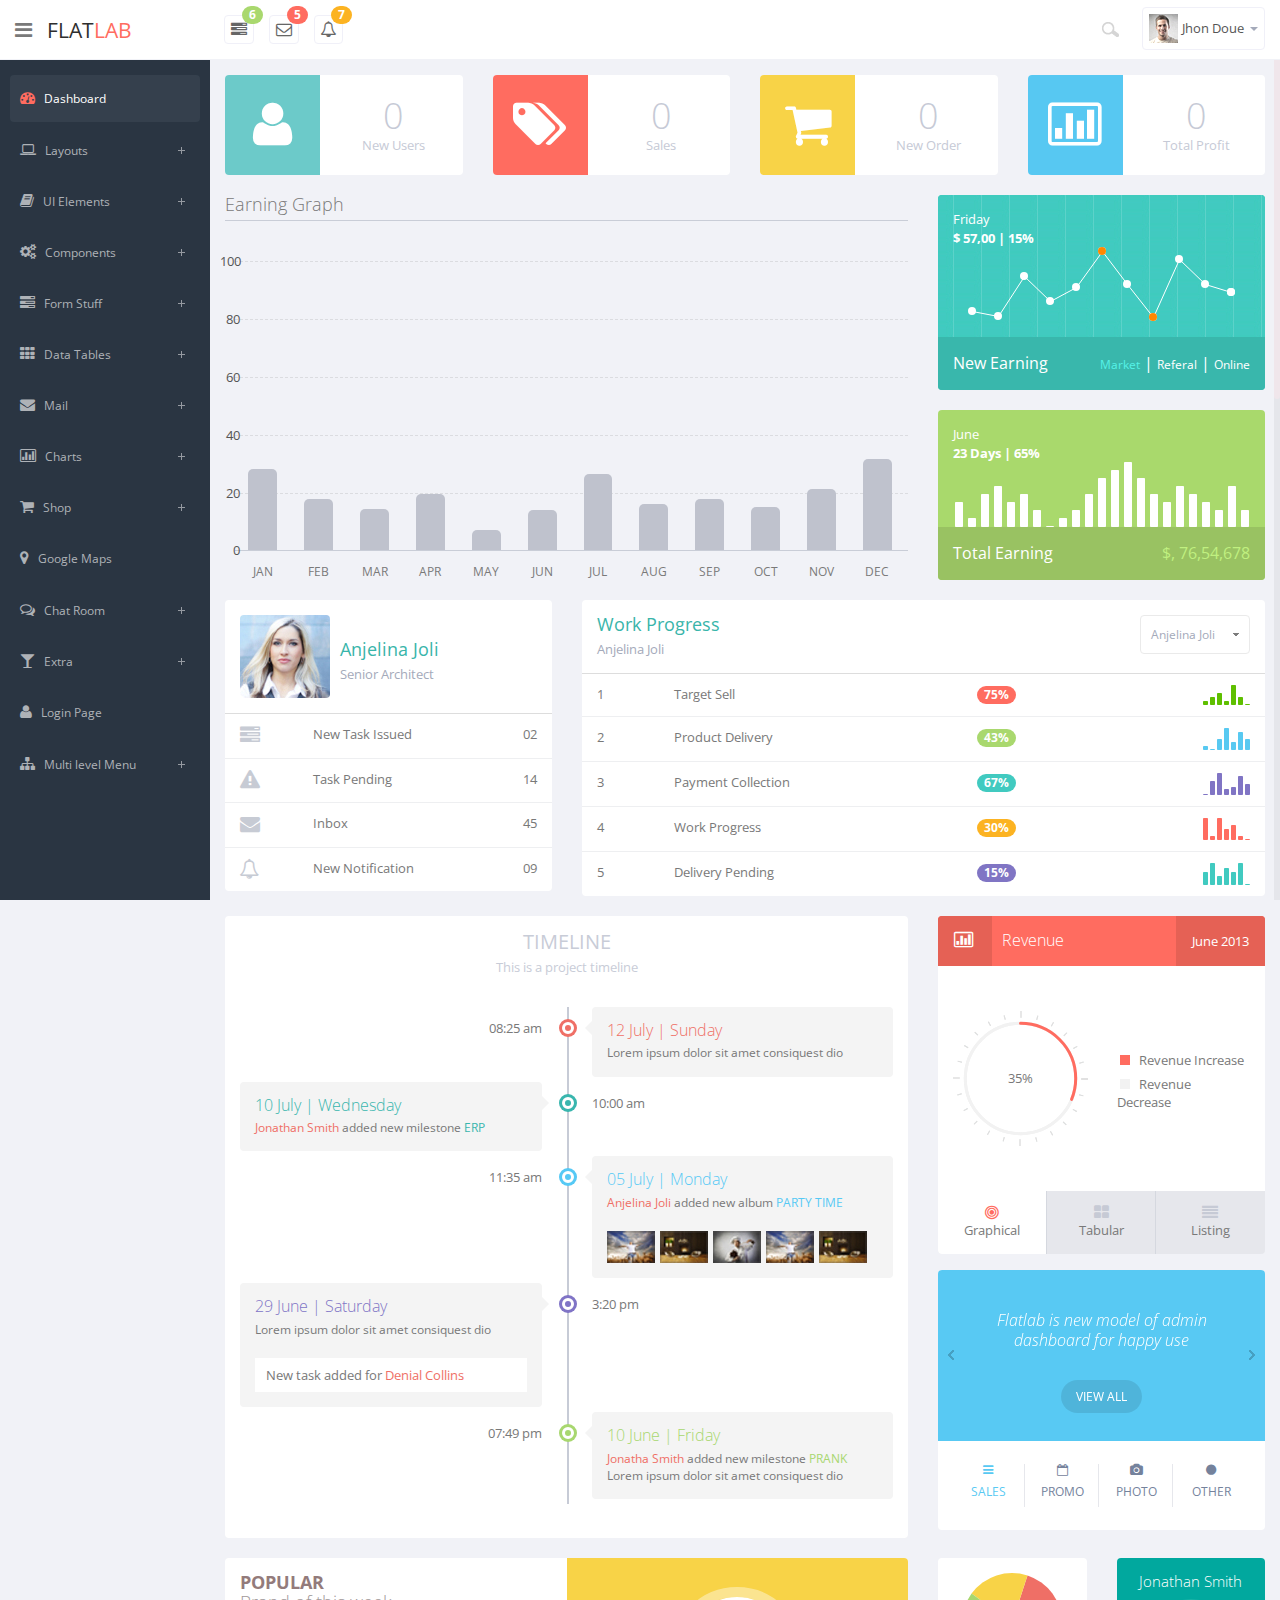
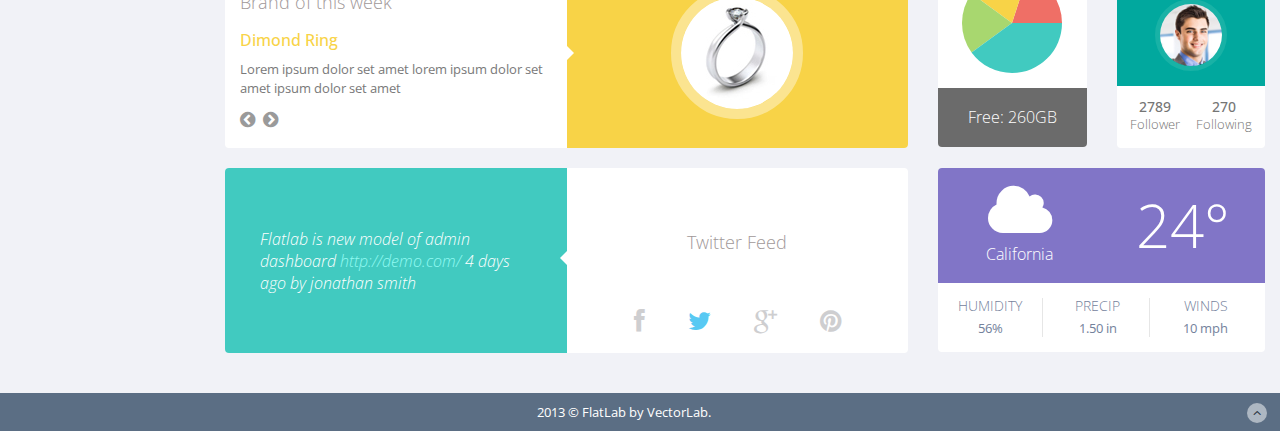
<file: admin/admin_content/index.html>
<!DOCTYPE html>
<html lang="en">
  <head>
    <meta charset="utf-8">
    <meta name="viewport" content="width=device-width, initial-scale=1.0">
    <meta name="description" content="">
    <meta name="author" content="Mosaddek">
    <meta name="keyword" content="FlatLab, Dashboard, Bootstrap, Admin, Template, Theme, Responsive, Fluid, Retina">
    <link rel="shortcut icon" href="img/favicon.png">

    <title>FlatLab - Flat & Responsive Bootstrap Admin Template</title>

    <!-- Bootstrap core CSS -->
    <link href="css/bootstrap.min.css" rel="stylesheet">
    <link href="css/bootstrap-reset.css" rel="stylesheet">
    <!--external css-->
    <link href="assets/font-awesome/css/font-awesome.css" rel="stylesheet" />
    <link href="assets/jquery-easy-pie-chart/jquery.easy-pie-chart.css" rel="stylesheet" type="text/css" media="screen"/>
    <link rel="stylesheet" href="css/owl.carousel.css" type="text/css">
    <!-- Custom styles for this template -->
    <link href="css/style.css" rel="stylesheet">
    <link href="css/style-responsive.css" rel="stylesheet" />

    <!-- HTML5 shim and Respond.js IE8 support of HTML5 tooltipss and media queries -->
    <!--[if lt IE 9]>
      <script src="js/html5shiv.js"></script>
      <script src="js/respond.min.js"></script>
    <![endif]-->
  </head>

  <body>

  <section id="container" >
      <!--header start-->
      <header class="header white-bg">
              <div class="sidebar-toggle-box">
                  <div class="fa fa-bars tooltips" data-placement="right" data-original-title="Toggle Navigation"></div>
              </div>
            <!--logo start-->
            <a href="index.html" class="logo">Flat<span>lab</span></a>
            <!--logo end-->
            <div class="nav notify-row" id="top_menu">
                <!--  notification start -->
                <ul class="nav top-menu">
                    <!-- settings start -->
                    <li class="dropdown">
                        <a data-toggle="dropdown" class="dropdown-toggle" href="#">
                            <i class="fa fa-tasks"></i>
                            <span class="badge bg-success">6</span>
                        </a>
                        <ul class="dropdown-menu extended tasks-bar">
                            <div class="notify-arrow notify-arrow-green"></div>
                            <li>
                                <p class="green">You have 6 pending tasks</p>
                            </li>
                            <li>
                                <a href="#">
                                    <div class="task-info">
                                        <div class="desc">Dashboard v1.3</div>
                                        <div class="percent">40%</div>
                                    </div>
                                    <div class="progress progress-striped">
                                        <div class="progress-bar progress-bar-success" role="progressbar" aria-valuenow="40" aria-valuemin="0" aria-valuemax="100" style="width: 40%">
                                            <span class="sr-only">40% Complete (success)</span>
                                        </div>
                                    </div>
                                </a>
                            </li>
                            <li>
                                <a href="#">
                                    <div class="task-info">
                                        <div class="desc">Database Update</div>
                                        <div class="percent">60%</div>
                                    </div>
                                    <div class="progress progress-striped">
                                        <div class="progress-bar progress-bar-warning" role="progressbar" aria-valuenow="60" aria-valuemin="0" aria-valuemax="100" style="width: 60%">
                                            <span class="sr-only">60% Complete (warning)</span>
                                        </div>
                                    </div>
                                </a>
                            </li>
                            <li>
                                <a href="#">
                                    <div class="task-info">
                                        <div class="desc">Iphone Development</div>
                                        <div class="percent">87%</div>
                                    </div>
                                    <div class="progress progress-striped">
                                        <div class="progress-bar progress-bar-info" role="progressbar" aria-valuenow="20" aria-valuemin="0" aria-valuemax="100" style="width: 87%">
                                            <span class="sr-only">87% Complete</span>
                                        </div>
                                    </div>
                                </a>
                            </li>
                            <li>
                                <a href="#">
                                    <div class="task-info">
                                        <div class="desc">Mobile App</div>
                                        <div class="percent">33%</div>
                                    </div>
                                    <div class="progress progress-striped">
                                        <div class="progress-bar progress-bar-danger" role="progressbar" aria-valuenow="80" aria-valuemin="0" aria-valuemax="100" style="width: 33%">
                                            <span class="sr-only">33% Complete (danger)</span>
                                        </div>
                                    </div>
                                </a>
                            </li>
                            <li>
                                <a href="#">
                                    <div class="task-info">
                                        <div class="desc">Dashboard v1.3</div>
                                        <div class="percent">45%</div>
                                    </div>
                                    <div class="progress progress-striped active">
                                        <div class="progress-bar"  role="progressbar" aria-valuenow="45" aria-valuemin="0" aria-valuemax="100" style="width: 45%">
                                            <span class="sr-only">45% Complete</span>
                                        </div>
                                    </div>

                                </a>
                            </li>
                            <li class="external">
                                <a href="#">See All Tasks</a>
                            </li>
                        </ul>
                    </li>
                    <!-- settings end -->
                    <!-- inbox dropdown start-->
                    <li id="header_inbox_bar" class="dropdown">
                        <a data-toggle="dropdown" class="dropdown-toggle" href="#">
                            <i class="fa fa-envelope-o"></i>
                            <span class="badge bg-important">5</span>
                        </a>
                        <ul class="dropdown-menu extended inbox">
                            <div class="notify-arrow notify-arrow-red"></div>
                            <li>
                                <p class="red">You have 5 new messages</p>
                            </li>
                            <li>
                                <a href="#">
                                    <span class="photo"><img alt="avatar" src="./img/avatar-mini.jpg"></span>
                                    <span class="subject">
                                    <span class="from">Jonathan Smith</span>
                                    <span class="time">Just now</span>
                                    </span>
                                    <span class="message">
                                        Hello, this is an example msg.
                                    </span>
                                </a>
                            </li>
                            <li>
                                <a href="#">
                                    <span class="photo"><img alt="avatar" src="./img/avatar-mini2.jpg"></span>
                                    <span class="subject">
                                    <span class="from">Jhon Doe</span>
                                    <span class="time">10 mins</span>
                                    </span>
                                    <span class="message">
                                     Hi, Jhon Doe Bhai how are you ?
                                    </span>
                                </a>
                            </li>
                            <li>
                                <a href="#">
                                    <span class="photo"><img alt="avatar" src="./img/avatar-mini3.jpg"></span>
                                    <span class="subject">
                                    <span class="from">Jason Stathum</span>
                                    <span class="time">3 hrs</span>
                                    </span>
                                    <span class="message">
                                        This is awesome dashboard.
                                    </span>
                                </a>
                            </li>
                            <li>
                                <a href="#">
                                    <span class="photo"><img alt="avatar" src="./img/avatar-mini4.jpg"></span>
                                    <span class="subject">
                                    <span class="from">Jondi Rose</span>
                                    <span class="time">Just now</span>
                                    </span>
                                    <span class="message">
                                        Hello, this is metrolab
                                    </span>
                                </a>
                            </li>
                            <li>
                                <a href="#">See all messages</a>
                            </li>
                        </ul>
                    </li>
                    <!-- inbox dropdown end -->
                    <!-- notification dropdown start-->
                    <li id="header_notification_bar" class="dropdown">
                        <a data-toggle="dropdown" class="dropdown-toggle" href="#">

                            <i class="fa fa-bell-o"></i>
                            <span class="badge bg-warning">7</span>
                        </a>
                        <ul class="dropdown-menu extended notification">
                            <div class="notify-arrow notify-arrow-yellow"></div>
                            <li>
                                <p class="yellow">You have 7 new notifications</p>
                            </li>
                            <li>
                                <a href="#">
                                    <span class="label label-danger"><i class="fa fa-bolt"></i></span>
                                    Server #3 overloaded.
                                    <span class="small italic">34 mins</span>
                                </a>
                            </li>
                            <li>
                                <a href="#">
                                    <span class="label label-warning"><i class="fa fa-bell"></i></span>
                                    Server #10 not respoding.
                                    <span class="small italic">1 Hours</span>
                                </a>
                            </li>
                            <li>
                                <a href="#">
                                    <span class="label label-danger"><i class="fa fa-bolt"></i></span>
                                    Database overloaded 24%.
                                    <span class="small italic">4 hrs</span>
                                </a>
                            </li>
                            <li>
                                <a href="#">
                                    <span class="label label-success"><i class="fa fa-plus"></i></span>
                                    New user registered.
                                    <span class="small italic">Just now</span>
                                </a>
                            </li>
                            <li>
                                <a href="#">
                                    <span class="label label-info"><i class="fa fa-bullhorn"></i></span>
                                    Application error.
                                    <span class="small italic">10 mins</span>
                                </a>
                            </li>
                            <li>
                                <a href="#">See all notifications</a>
                            </li>
                        </ul>
                    </li>
                    <!-- notification dropdown end -->
                </ul>
                <!--  notification end -->
            </div>
            <div class="top-nav ">
                <!--search & user info start-->
                <ul class="nav pull-right top-menu">
                    <li>
                        <input type="text" class="form-control search" placeholder="Search">
                    </li>
                    <!-- user login dropdown start-->
                    <li class="dropdown">
                        <a data-toggle="dropdown" class="dropdown-toggle" href="#">
                            <img alt="" src="img/avatar1_small.jpg">
                            <span class="username">Jhon Doue</span>
                            <b class="caret"></b>
                        </a>
                        <ul class="dropdown-menu extended logout">
                            <div class="log-arrow-up"></div>
                            <li><a href="#"><i class=" fa fa-suitcase"></i>Profile</a></li>
                            <li><a href="#"><i class="fa fa-cog"></i> Settings</a></li>
                            <li><a href="#"><i class="fa fa-bell-o"></i> Notification</a></li>
                            <li><a href="login.html"><i class="fa fa-key"></i> Log Out</a></li>
                        </ul>
                    </li>
                    <!-- user login dropdown end -->
                </ul>
                <!--search & user info end-->
            </div>
        </header>
      <!--header end-->
      <!--sidebar start-->
      <aside>
          <div id="sidebar"  class="nav-collapse ">
              <!-- sidebar menu start-->
              <ul class="sidebar-menu" id="nav-accordion">
                  <li>
                      <a class="active" href="index.html">
                          <i class="fa fa-dashboard"></i>
                          <span>Dashboard</span>
                      </a>
                  </li>

                  <li class="sub-menu">
                      <a href="javascript:;" >
                          <i class="fa fa-laptop"></i>
                          <span>Layouts</span>
                      </a>
                      <ul class="sub">
                          <li><a  href="boxed_page.html">Boxed Page</a></li>
                          <li><a  href="horizontal_menu.html">Horizontal Menu</a></li>
                          <li><a  href="language_switch_bar.html">Language Switch Bar</a></li>
                          <li><a  href="email_template.html" target="_blank">Email Template</a></li>
                      </ul>
                  </li>

                  <li class="sub-menu">
                      <a href="javascript:;" >
                          <i class="fa fa-book"></i>
                          <span>UI Elements</span>
                      </a>
                      <ul class="sub">
                          <li><a  href="general.html">General</a></li>
                          <li><a  href="buttons.html">Buttons</a></li>
                          <li><a  href="widget.html">Widget</a></li>
                          <li><a  href="slider.html">Slider</a></li>
                          <li><a  href="nestable.html">Nestable</a></li>
                          <li><a  href="font_awesome.html">Font Awesome</a></li>
                      </ul>
                  </li>

                  <li class="sub-menu">
                      <a href="javascript:;" >
                          <i class="fa fa-cogs"></i>
                          <span>Components</span>
                      </a>
                      <ul class="sub">
                          <li><a  href="grids.html">Grids</a></li>
                          <li><a  href="calendar.html">Calendar</a></li>
                          <li><a  href="gallery.html">Gallery</a></li>
                          <li><a  href="todo_list.html">Todo List</a></li>
                          <li><a  href="draggable_portlet.html">Draggable Portlet</a></li>
                          <li><a  href="tree.html">Tree View</a></li>
                      </ul>
                  </li>
                  <li class="sub-menu">
                      <a href="javascript:;" >
                          <i class="fa fa-tasks"></i>
                          <span>Form Stuff</span>
                      </a>
                      <ul class="sub">
                          <li><a  href="form_component.html">Form Components</a></li>
                          <li><a  href="advanced_form_components.html">Advanced Components</a></li>
                          <li><a  href="form_wizard.html">Form Wizard</a></li>
                          <li><a  href="form_validation.html">Form Validation</a></li>
                          <li><a  href="dropzone.html">Dropzone File Upload</a></li>
                          <li><a  href="inline_editor.html">Inline Editor</a></li>
                          <li><a  href="image_cropping.html">Image Cropping</a></li>
                          <li><a  href="file_upload.html">Multiple File Upload</a></li>
                      </ul>
                  </li>
                  <li class="sub-menu">
                      <a href="javascript:;" >
                          <i class="fa fa-th"></i>
                          <span>Data Tables</span>
                      </a>
                      <ul class="sub">
                          <li><a  href="basic_table.html">Basic Table</a></li>
                          <li><a  href="responsive_table.html">Responsive Table</a></li>
                          <li><a  href="dynamic_table.html">Dynamic Table</a></li>
                          <li><a  href="advanced_table.html">Advanced Table</a></li>
                          <li><a  href="editable_table.html">Editable Table</a></li>
                      </ul>
                  </li>
                  <li class="sub-menu">
                      <a href="javascript:;" >
                          <i class=" fa fa-envelope"></i>
                          <span>Mail</span>
                      </a>
                      <ul class="sub">
                          <li><a  href="inbox.html">Inbox</a></li>
                          <li><a  href="inbox_details.html">Inbox Details</a></li>
                      </ul>
                  </li>
                  <li class="sub-menu">
                      <a href="javascript:;" >
                          <i class=" fa fa-bar-chart-o"></i>
                          <span>Charts</span>
                      </a>
                      <ul class="sub">
                          <li><a  href="morris.html">Morris</a></li>
                          <li><a  href="chartjs.html">Chartjs</a></li>
                          <li><a  href="flot_chart.html">Flot Charts</a></li>
                          <li><a  href="xchart.html">xChart</a></li>
                      </ul>
                  </li>
                  <li class="sub-menu">
                      <a href="javascript:;" >
                          <i class="fa fa-shopping-cart"></i>
                          <span>Shop</span>
                      </a>
                      <ul class="sub">
                          <li><a  href="product_list.html">List View</a></li>
                          <li><a  href="product_details.html">Details View</a></li>
                      </ul>
                  </li>
                  <li>
                      <a href="google_maps.html" >
                          <i class="fa fa-map-marker"></i>
                          <span>Google Maps </span>
                      </a>
                  </li>
                  <li class="sub-menu">
                      <a href="javascript:;">
                          <i class="fa fa-comments-o"></i>
                          <span>Chat Room</span>
                      </a>
                      <ul class="sub">
                          <li><a  href="lobby.html">Lobby</a></li>
                          <li><a  href="chat_room.html"> Chat Room</a></li>
                      </ul>
                  </li>
                  <li class="sub-menu">
                      <a href="javascript:;" >
                          <i class="fa fa-glass"></i>
                          <span>Extra</span>
                      </a>
                      <ul class="sub">
                          <li><a  href="blank.html">Blank Page</a></li>
                          <li><a  href="lock_screen.html">Lock Screen</a></li>
                          <li><a  href="profile.html">Profile</a></li>
                          <li><a  href="invoice.html">Invoice</a></li>
                          <li><a  href="search_result.html">Search Result</a></li>
                          <li><a  href="pricing_table.html">Pricing Table</a></li>
                          <li><a  href="faq.html">FAQ</a></li>
                          <li><a  href="fb_wall.html">FB Wall</a></li>
                          <li><a  href="404.html">404 Error</a></li>
                          <li><a  href="500.html">500 Error</a></li>
                      </ul>
                  </li>
                  <li>
                      <a  href="login.html">
                          <i class="fa fa-user"></i>
                          <span>Login Page</span>
                      </a>
                  </li>

                  <!--multi level menu start-->
                  <li class="sub-menu">
                      <a href="javascript:;" >
                          <i class="fa fa-sitemap"></i>
                          <span>Multi level Menu</span>
                      </a>
                      <ul class="sub">
                          <li><a  href="javascript:;">Menu Item 1</a></li>
                          <li class="sub-menu">
                              <a  href="boxed_page.html">Menu Item 2</a>
                              <ul class="sub">
                                  <li><a  href="javascript:;">Menu Item 2.1</a></li>
                                  <li class="sub-menu">
                                      <a  href="javascript:;">Menu Item 3</a>
                                      <ul class="sub">
                                          <li><a  href="javascript:;">Menu Item 3.1</a></li>
                                          <li><a  href="javascript:;">Menu Item 3.2</a></li>
                                      </ul>
                                  </li>
                              </ul>
                          </li>
                      </ul>
                  </li>
                  <!--multi level menu end-->

              </ul>
              <!-- sidebar menu end-->
          </div>
      </aside>
      <!--sidebar end-->
      <!--main content start-->
      <section id="main-content">
          <section class="wrapper">
              <!--state overview start-->
              <div class="row state-overview">
                  <div class="col-lg-3 col-sm-6">
                      <section class="panel">
                          <div class="symbol terques">
                              <i class="fa fa-user"></i>
                          </div>
                          <div class="value">
                              <h1 class="count">
                                  0
                              </h1>
                              <p>New Users</p>
                          </div>
                      </section>
                  </div>
                  <div class="col-lg-3 col-sm-6">
                      <section class="panel">
                          <div class="symbol red">
                              <i class="fa fa-tags"></i>
                          </div>
                          <div class="value">
                              <h1 class=" count2">
                                  0
                              </h1>
                              <p>Sales</p>
                          </div>
                      </section>
                  </div>
                  <div class="col-lg-3 col-sm-6">
                      <section class="panel">
                          <div class="symbol yellow">
                              <i class="fa fa-shopping-cart"></i>
                          </div>
                          <div class="value">
                              <h1 class=" count3">
                                  0
                              </h1>
                              <p>New Order</p>
                          </div>
                      </section>
                  </div>
                  <div class="col-lg-3 col-sm-6">
                      <section class="panel">
                          <div class="symbol blue">
                              <i class="fa fa-bar-chart-o"></i>
                          </div>
                          <div class="value">
                              <h1 class=" count4">
                                  0
                              </h1>
                              <p>Total Profit</p>
                          </div>
                      </section>
                  </div>
              </div>
              <!--state overview end-->

              <div class="row">
                  <div class="col-lg-8">
                      <!--custom chart start-->
                      <div class="border-head">
                          <h3>Earning Graph</h3>
                      </div>
                      <div class="custom-bar-chart">
                          <ul class="y-axis">
                              <li><span>100</span></li>
                              <li><span>80</span></li>
                              <li><span>60</span></li>
                              <li><span>40</span></li>
                              <li><span>20</span></li>
                              <li><span>0</span></li>
                          </ul>
                          <div class="bar">
                              <div class="title">JAN</div>
                              <div class="value tooltips" data-original-title="80%" data-toggle="tooltip" data-placement="top">80%</div>
                          </div>
                          <div class="bar ">
                              <div class="title">FEB</div>
                              <div class="value tooltips" data-original-title="50%" data-toggle="tooltip" data-placement="top">50%</div>
                          </div>
                          <div class="bar ">
                              <div class="title">MAR</div>
                              <div class="value tooltips" data-original-title="40%" data-toggle="tooltip" data-placement="top">40%</div>
                          </div>
                          <div class="bar ">
                              <div class="title">APR</div>
                              <div class="value tooltips" data-original-title="55%" data-toggle="tooltip" data-placement="top">55%</div>
                          </div>
                          <div class="bar">
                              <div class="title">MAY</div>
                              <div class="value tooltips" data-original-title="20%" data-toggle="tooltip" data-placement="top">20%</div>
                          </div>
                          <div class="bar ">
                              <div class="title">JUN</div>
                              <div class="value tooltips" data-original-title="39%" data-toggle="tooltip" data-placement="top">39%</div>
                          </div>
                          <div class="bar">
                              <div class="title">JUL</div>
                              <div class="value tooltips" data-original-title="75%" data-toggle="tooltip" data-placement="top">75%</div>
                          </div>
                          <div class="bar ">
                              <div class="title">AUG</div>
                              <div class="value tooltips" data-original-title="45%" data-toggle="tooltip" data-placement="top">45%</div>
                          </div>
                          <div class="bar ">
                              <div class="title">SEP</div>
                              <div class="value tooltips" data-original-title="50%" data-toggle="tooltip" data-placement="top">50%</div>
                          </div>
                          <div class="bar ">
                              <div class="title">OCT</div>
                              <div class="value tooltips" data-original-title="42%" data-toggle="tooltip" data-placement="top">42%</div>
                          </div>
                          <div class="bar ">
                              <div class="title">NOV</div>
                              <div class="value tooltips" data-original-title="60%" data-toggle="tooltip" data-placement="top">60%</div>
                          </div>
                          <div class="bar ">
                              <div class="title">DEC</div>
                              <div class="value tooltips" data-original-title="90%" data-toggle="tooltip" data-placement="top">90%</div>
                          </div>
                      </div>
                      <!--custom chart end-->
                  </div>
                  <div class="col-lg-4">
                      <!--new earning start-->
                      <div class="panel terques-chart">
                          <div class="panel-body chart-texture">
                              <div class="chart">
                                  <div class="heading">
                                      <span>Friday</span>
                                      <strong>$ 57,00 | 15%</strong>
                                  </div>
                                  <div class="sparkline" data-type="line" data-resize="true" data-height="75" data-width="90%" data-line-width="1" data-line-color="#fff" data-spot-color="#fff" data-fill-color="" data-highlight-line-color="#fff" data-spot-radius="4" data-data="[200,135,667,333,526,996,564,123,890,564,455]"></div>
                              </div>
                          </div>
                          <div class="chart-tittle">
                              <span class="title">New Earning</span>
                              <span class="value">
                                  <a href="#" class="active">Market</a>
                                  |
                                  <a href="#">Referal</a>
                                  |
                                  <a href="#">Online</a>
                              </span>
                          </div>
                      </div>
                      <!--new earning end-->

                      <!--total earning start-->
                      <div class="panel green-chart">
                          <div class="panel-body">
                              <div class="chart">
                                  <div class="heading">
                                      <span>June</span>
                                      <strong>23 Days | 65%</strong>
                                  </div>
                                  <div id="barchart"></div>
                              </div>
                          </div>
                          <div class="chart-tittle">
                              <span class="title">Total Earning</span>
                              <span class="value">$, 76,54,678</span>
                          </div>
                      </div>
                      <!--total earning end-->
                  </div>
              </div>
              <div class="row">
                  <div class="col-lg-4">
                      <!--user info table start-->
                      <section class="panel">
                          <div class="panel-body">
                              <a href="#" class="task-thumb">
                                  <img src="img/avatar1.jpg" alt="">
                              </a>
                              <div class="task-thumb-details">
                                  <h1><a href="#">Anjelina Joli</a></h1>
                                  <p>Senior Architect</p>
                              </div>
                          </div>
                          <table class="table table-hover personal-task">
                              <tbody>
                                <tr>
                                    <td>
                                        <i class=" fa fa-tasks"></i>
                                    </td>
                                    <td>New Task Issued</td>
                                    <td> 02</td>
                                </tr>
                                <tr>
                                    <td>
                                        <i class="fa fa-exclamation-triangle"></i>
                                    </td>
                                    <td>Task Pending</td>
                                    <td> 14</td>
                                </tr>
                                <tr>
                                    <td>
                                        <i class="fa fa-envelope"></i>
                                    </td>
                                    <td>Inbox</td>
                                    <td> 45</td>
                                </tr>
                                <tr>
                                    <td>
                                        <i class=" fa fa-bell-o"></i>
                                    </td>
                                    <td>New Notification</td>
                                    <td> 09</td>
                                </tr>
                              </tbody>
                          </table>
                      </section>
                      <!--user info table end-->
                  </div>
                  <div class="col-lg-8">
                      <!--work progress start-->
                      <section class="panel">
                          <div class="panel-body progress-panel">
                              <div class="task-progress">
                                  <h1>Work Progress</h1>
                                  <p>Anjelina Joli</p>
                              </div>
                              <div class="task-option">
                                  <select class="styled">
                                      <option>Anjelina Joli</option>
                                      <option>Tom Crouse</option>
                                      <option>Jhon Due</option>
                                  </select>
                              </div>
                          </div>
                          <table class="table table-hover personal-task">
                              <tbody>
                              <tr>
                                  <td>1</td>
                                  <td>
                                      Target Sell
                                  </td>
                                  <td>
                                      <span class="badge bg-important">75%</span>
                                  </td>
                                  <td>
                                    <div id="work-progress1"></div>
                                  </td>
                              </tr>
                              <tr>
                                  <td>2</td>
                                  <td>
                                      Product Delivery
                                  </td>
                                  <td>
                                      <span class="badge bg-success">43%</span>
                                  </td>
                                  <td>
                                      <div id="work-progress2"></div>
                                  </td>
                              </tr>
                              <tr>
                                  <td>3</td>
                                  <td>
                                      Payment Collection
                                  </td>
                                  <td>
                                      <span class="badge bg-info">67%</span>
                                  </td>
                                  <td>
                                      <div id="work-progress3"></div>
                                  </td>
                              </tr>
                              <tr>
                                  <td>4</td>
                                  <td>
                                      Work Progress
                                  </td>
                                  <td>
                                      <span class="badge bg-warning">30%</span>
                                  </td>
                                  <td>
                                      <div id="work-progress4"></div>
                                  </td>
                              </tr>
                              <tr>
                                  <td>5</td>
                                  <td>
                                      Delivery Pending
                                  </td>
                                  <td>
                                      <span class="badge bg-primary">15%</span>
                                  </td>
                                  <td>
                                      <div id="work-progress5"></div>
                                  </td>
                              </tr>
                              </tbody>
                          </table>
                      </section>
                      <!--work progress end-->
                  </div>
              </div>
              <div class="row">
                  <div class="col-lg-8">
                      <!--timeline start-->
                      <section class="panel">
                          <div class="panel-body">
                                  <div class="text-center mbot30">
                                      <h3 class="timeline-title">Timeline</h3>
                                      <p class="t-info">This is a project timeline</p>
                                  </div>

                                  <div class="timeline">
                                      <article class="timeline-item">
                                          <div class="timeline-desk">
                                              <div class="panel">
                                                  <div class="panel-body">
                                                      <span class="arrow"></span>
                                                      <span class="timeline-icon red"></span>
                                                      <span class="timeline-date">08:25 am</span>
                                                      <h1 class="red">12 July | Sunday</h1>
                                                      <p>Lorem ipsum dolor sit amet consiquest dio</p>
                                                  </div>
                                              </div>
                                          </div>
                                      </article>
                                      <article class="timeline-item alt">
                                          <div class="timeline-desk">
                                              <div class="panel">
                                                  <div class="panel-body">
                                                      <span class="arrow-alt"></span>
                                                      <span class="timeline-icon green"></span>
                                                      <span class="timeline-date">10:00 am</span>
                                                      <h1 class="green">10 July | Wednesday</h1>
                                                      <p><a href="#">Jonathan Smith</a> added new milestone <span><a href="#" class="green">ERP</a></span></p>
                                                  </div>
                                              </div>
                                          </div>
                                      </article>
                                      <article class="timeline-item">
                                          <div class="timeline-desk">
                                              <div class="panel">
                                                  <div class="panel-body">
                                                      <span class="arrow"></span>
                                                      <span class="timeline-icon blue"></span>
                                                      <span class="timeline-date">11:35 am</span>
                                                      <h1 class="blue">05 July | Monday</h1>
                                                      <p><a href="#">Anjelina Joli</a> added new album <span><a href="#" class="blue">PARTY TIME</a></span></p>
                                                      <div class="album">
                                                          <a href="#">
                                                              <img alt="" src="img/sm-img-1.jpg">
                                                          </a>
                                                          <a href="#">
                                                              <img alt="" src="img/sm-img-2.jpg">
                                                          </a>
                                                          <a href="#">
                                                              <img alt="" src="img/sm-img-3.jpg">
                                                          </a>
                                                          <a href="#">
                                                              <img alt="" src="img/sm-img-1.jpg">
                                                          </a>
                                                          <a href="#">
                                                              <img alt="" src="img/sm-img-2.jpg">
                                                          </a>
                                                      </div>
                                                  </div>
                                              </div>
                                          </div>
                                      </article>
                                      <article class="timeline-item alt">
                                          <div class="timeline-desk">
                                              <div class="panel">
                                                  <div class="panel-body">
                                                      <span class="arrow-alt"></span>
                                                      <span class="timeline-icon purple"></span>
                                                      <span class="timeline-date">3:20 pm</span>
                                                      <h1 class="purple">29 June | Saturday</h1>
                                                      <p>Lorem ipsum dolor sit amet consiquest dio</p>
                                                      <div class="notification">
                                                          <i class=" fa fa-exclamation-sign"></i> New task added for <a href="#">Denial Collins</a>
                                                      </div>
                                                  </div>
                                              </div>
                                          </div>
                                      </article>
                                      <article class="timeline-item">
                                          <div class="timeline-desk">
                                              <div class="panel">
                                                  <div class="panel-body">
                                                      <span class="arrow"></span>
                                                      <span class="timeline-icon light-green"></span>
                                                      <span class="timeline-date">07:49 pm</span>
                                                      <h1 class="light-green">10 June | Friday</h1>
                                                      <p><a href="#">Jonatha Smith</a> added new milestone <span><a href="#" class="light-green">prank</a></span> Lorem ipsum dolor sit amet consiquest dio</p>
                                                  </div>
                                              </div>
                                          </div>
                                      </article>
                                  </div>

                                  <div class="clearfix">&nbsp;</div>
                              </div>
                      </section>
                      <!--timeline end-->
                  </div>
                  <div class="col-lg-4">
                      <!--revenue start-->
                      <section class="panel">
                          <div class="revenue-head">
                              <span>
                                  <i class="fa fa-bar-chart-o"></i>
                              </span>
                              <h3>Revenue</h3>
                              <span class="rev-combo pull-right">
                                 June 2013
                              </span>
                          </div>
                          <div class="panel-body">
                              <div class="row">
                                  <div class="col-lg-6 col-sm-6 text-center">
                                      <div class="easy-pie-chart">
                                          <div class="percentage" data-percent="35"><span>35</span>%</div>
                                      </div>
                                  </div>
                                  <div class="col-lg-6 col-sm-6">
                                      <div class="chart-info chart-position">
                                          <span class="increase"></span>
                                          <span>Revenue Increase</span>
                                      </div>
                                      <div class="chart-info">
                                          <span class="decrease"></span>
                                          <span>Revenue Decrease</span>
                                      </div>
                                  </div>
                              </div>
                          </div>
                          <div class="panel-footer revenue-foot">
                              <ul>
                                  <li class="first active">
                                      <a href="javascript:;">
                                          <i class="fa fa-bullseye"></i>
                                          Graphical
                                      </a>
                                  </li>
                                  <li>
                                      <a href="javascript:;">
                                          <i class=" fa fa-th-large"></i>
                                          Tabular
                                      </a>
                                  </li>
                                  <li class="last">
                                      <a href="javascript:;">
                                          <i class=" fa fa-align-justify"></i>
                                          Listing
                                      </a>
                                  </li>
                              </ul>
                          </div>
                      </section>
                      <!--revenue end-->
                      <!--features carousel start-->
                      <section class="panel">
                          <div class="flat-carousal">
                              <div id="owl-demo" class="owl-carousel owl-theme">
                                  <div class="item">
                                      <h1>Flatlab is new model of admin dashboard for happy use</h1>
                                      <div class="text-center">
                                          <a href="javascript:;" class="view-all">View All</a>
                                      </div>
                                  </div>
                                  <div class="item">
                                      <h1>Fully responsive and build with Bootstrap 3.0</h1>
                                      <div class="text-center">
                                          <a href="javascript:;" class="view-all">View All</a>
                                      </div>
                                  </div>
                                  <div class="item">
                                      <h1>Responsive Frontend is free if you get this.</h1>
                                      <div class="text-center">
                                          <a href="javascript:;" class="view-all">View All</a>
                                      </div>
                                  </div>
                              </div>
                          </div>
                          <div class="panel-body">
                              <ul class="ft-link">
                                  <li class="active">
                                      <a href="javascript:;">
                                          <i class="fa fa-bars"></i>
                                          Sales
                                      </a>
                                  </li>
                                  <li>
                                      <a href="javascript:;">
                                          <i class=" fa fa-calendar-o"></i>
                                          promo
                                      </a>
                                  </li>
                                  <li>
                                      <a href="javascript:;">
                                          <i class=" fa fa-camera"></i>
                                          photo
                                      </a>
                                  </li>
                                  <li>
                                      <a href="javascript:;">
                                          <i class=" fa fa-circle"></i>
                                          other
                                      </a>
                                  </li>
                              </ul>
                          </div>
                      </section>
                      <!--features carousel end-->
                  </div>
              </div>
              <div class="row">
                  <div class="col-lg-8">
                      <!--latest product info start-->
                      <section class="panel post-wrap pro-box">
                          <aside>
                              <div class="post-info">
                                  <span class="arrow-pro right"></span>
                                  <div class="panel-body">
                                      <h1><strong>popular</strong> <br> Brand of this week</h1>
                                      <div class="desk yellow">
                                          <h3>Dimond Ring</h3>
                                          <p>Lorem ipsum dolor set amet lorem ipsum dolor set amet ipsum dolor set amet</p>
                                      </div>
                                      <div class="post-btn">
                                          <a href="javascript:;">
                                              <i class="fa fa-chevron-circle-left"></i>
                                          </a>
                                          <a href="javascript:;">
                                              <i class="fa fa-chevron-circle-right"></i>
                                          </a>
                                      </div>
                                  </div>
                              </div>
                          </aside>
                          <aside class="post-highlight yellow v-align">
                              <div class="panel-body text-center">
                                  <div class="pro-thumb">
                                      <img src="img/ring.jpg" alt="">
                                  </div>
                              </div>
                          </aside>
                      </section>
                      <!--latest product info end-->
                      <!--twitter feedback start-->
                      <section class="panel post-wrap pro-box">
                          <aside class="post-highlight terques v-align">
                              <div class="panel-body">
                                  <h2>Flatlab is new model of admin dashboard <a href="javascript:;"> http://demo.com/</a> 4 days ago  by jonathan smith</h2>
                              </div>
                          </aside>
                          <aside>
                              <div class="post-info">
                                  <span class="arrow-pro left"></span>
                                  <div class="panel-body">
                                      <div class="text-center twite">
                                          <h1>Twitter Feed</h1>
                                      </div>

                                      <footer class="social-footer">
                                          <ul>
                                              <li>
                                                  <a href="#">
                                                    <i class="fa fa-facebook"></i>
                                                  </a>
                                              </li>
                                              <li class="active">
                                                  <a href="#">
                                                      <i class="fa fa-twitter"></i>
                                                  </a>
                                              </li>
                                              <li>
                                                  <a href="#">
                                                      <i class="fa fa-google-plus"></i>
                                                  </a>
                                              </li>
                                              <li>
                                                  <a href="#">
                                                      <i class="fa fa-pinterest"></i>
                                                  </a>
                                              </li>
                                          </ul>
                                      </footer>
                                  </div>
                              </div>
                          </aside>
                      </section>
                      <!--twitter feedback end-->
                  </div>
                  <div class="col-lg-4">
                      <div class="row">
                          <div class="col-xs-6">
                              <!--pie chart start-->
                              <section class="panel">
                                  <div class="panel-body">
                                      <div class="chart">
                                          <div id="pie-chart" ></div>
                                      </div>
                                  </div>
                                  <footer class="pie-foot">
                                      Free: 260GB
                                  </footer>
                              </section>
                              <!--pie chart start-->
                          </div>
                          <div class="col-xs-6">
                              <!--follower start-->
                              <section class="panel">
                                  <div class="follower">
                                      <div class="panel-body">
                                          <h4>Jonathan Smith</h4>
                                          <div class="follow-ava">
                                              <img src="img/follower-avatar.jpg" alt="">
                                          </div>
                                      </div>
                                  </div>

                                  <footer class="follower-foot">
                                      <ul>
                                          <li>
                                              <h5>2789</h5>
                                              <p>Follower</p>
                                          </li>
                                          <li>
                                              <h5>270</h5>
                                              <p>Following</p>
                                          </li>
                                      </ul>
                                  </footer>
                              </section>
                              <!--follower end-->
                          </div>
                      </div>
                      <!--weather statement start-->
                      <section class="panel">
                          <div class="weather-bg">
                              <div class="panel-body">
                                  <div class="row">
                                      <div class="col-xs-6">
                                        <i class="fa fa-cloud"></i>
                                          California
                                      </div>
                                      <div class="col-xs-6">
                                          <div class="degree">
                                              24°
                                          </div>
                                      </div>
                                  </div>
                              </div>
                          </div>

                          <footer class="weather-category">
                              <ul>
                                  <li class="active">
                                      <h5>humidity</h5>
                                      56%
                                  </li>
                                  <li>
                                      <h5>precip</h5>
                                      1.50 in
                                  </li>
                                  <li>
                                      <h5>winds</h5>
                                      10 mph
                                  </li>
                              </ul>
                          </footer>

                      </section>
                      <!--weather statement end-->
                  </div>
              </div>

          </section>
      </section>
      <!--main content end-->
      <!--footer start-->
      <footer class="site-footer">
          <div class="text-center">
              2013 &copy; FlatLab by VectorLab.
              <a href="#" class="go-top">
                  <i class="fa fa-angle-up"></i>
              </a>
          </div>
      </footer>
      <!--footer end-->
  </section>

    <!-- js placed at the end of the document so the pages load faster -->
    <script src="js/jquery.js"></script>
    <script src="js/jquery-1.8.3.min.js"></script>
    <script src="js/bootstrap.min.js"></script>
    <script class="include" type="text/javascript" src="js/jquery.dcjqaccordion.2.7.js"></script>
    <script src="js/jquery.scrollTo.min.js"></script>
    <script src="js/jquery.nicescroll.js" type="text/javascript"></script>
    <script src="js/jquery.sparkline.js" type="text/javascript"></script>
    <script src="assets/jquery-easy-pie-chart/jquery.easy-pie-chart.js"></script>
    <script src="js/owl.carousel.js" ></script>
    <script src="js/jquery.customSelect.min.js" ></script>
    <script src="js/respond.min.js" ></script>

    <!--common script for all pages-->
    <script src="js/common-scripts.js"></script>

    <!--script for this page-->
    <script src="js/sparkline-chart.js"></script>
    <script src="js/easy-pie-chart.js"></script>
    <script src="js/count.js"></script>

  <script>

      //owl carousel

      $(document).ready(function() {
          $("#owl-demo").owlCarousel({
              navigation : true,
              slideSpeed : 300,
              paginationSpeed : 400,
              singleItem : true,
			  autoPlay:true

          });
      });

      //custom select box

      $(function(){
          $('select.styled').customSelect();
      });

  </script>

  </body>
</html>
</file>
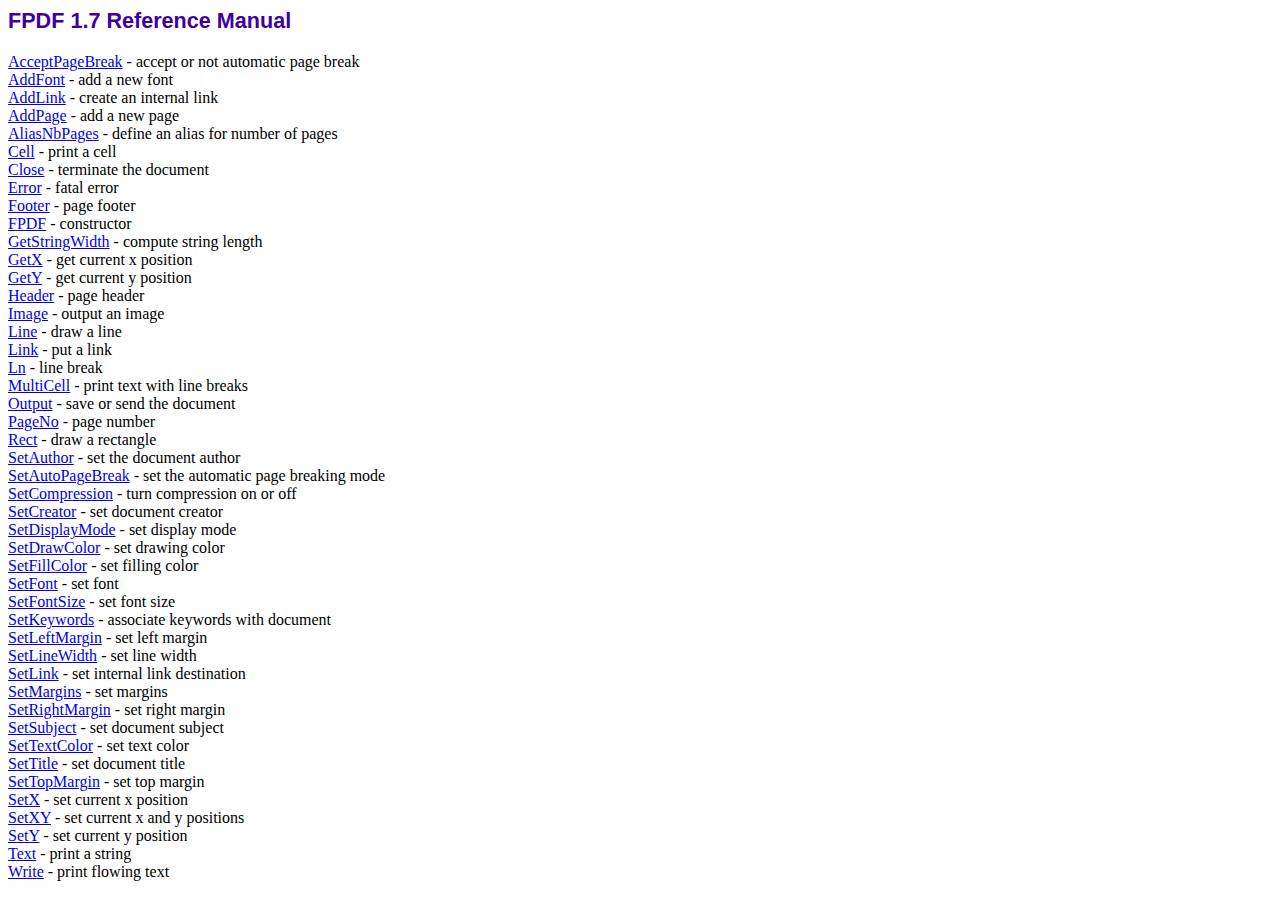
<file: ClassesController/fpdf/doc/index.htm>
<!DOCTYPE html PUBLIC "-//W3C//DTD HTML 4.01 Transitional//EN">
<html>
<head>
<meta http-equiv="Content-Type" content="text/html; charset=ISO-8859-1">
<title>FPDF 1.7 Reference Manual</title>
<link type="text/css" rel="stylesheet" href="../fpdf.css">
</head>
<body>
<h1>FPDF 1.7 Reference Manual</h1>
<a href="acceptpagebreak.htm">AcceptPageBreak</a> - accept or not automatic page break<br>
<a href="addfont.htm">AddFont</a> - add a new font<br>
<a href="addlink.htm">AddLink</a> - create an internal link<br>
<a href="addpage.htm">AddPage</a> - add a new page<br>
<a href="aliasnbpages.htm">AliasNbPages</a> - define an alias for number of pages<br>
<a href="cell.htm">Cell</a> - print a cell<br>
<a href="close.htm">Close</a> - terminate the document<br>
<a href="error.htm">Error</a> - fatal error<br>
<a href="footer.htm">Footer</a> - page footer<br>
<a href="fpdf.htm">FPDF</a> - constructor<br>
<a href="getstringwidth.htm">GetStringWidth</a> - compute string length<br>
<a href="getx.htm">GetX</a> - get current x position<br>
<a href="gety.htm">GetY</a> - get current y position<br>
<a href="header.htm">Header</a> - page header<br>
<a href="image.htm">Image</a> - output an image<br>
<a href="line.htm">Line</a> - draw a line<br>
<a href="link.htm">Link</a> - put a link<br>
<a href="ln.htm">Ln</a> - line break<br>
<a href="multicell.htm">MultiCell</a> - print text with line breaks<br>
<a href="output.htm">Output</a> - save or send the document<br>
<a href="pageno.htm">PageNo</a> - page number<br>
<a href="rect.htm">Rect</a> - draw a rectangle<br>
<a href="setauthor.htm">SetAuthor</a> - set the document author<br>
<a href="setautopagebreak.htm">SetAutoPageBreak</a> - set the automatic page breaking mode<br>
<a href="setcompression.htm">SetCompression</a> - turn compression on or off<br>
<a href="setcreator.htm">SetCreator</a> - set document creator<br>
<a href="setdisplaymode.htm">SetDisplayMode</a> - set display mode<br>
<a href="setdrawcolor.htm">SetDrawColor</a> - set drawing color<br>
<a href="setfillcolor.htm">SetFillColor</a> - set filling color<br>
<a href="setfont.htm">SetFont</a> - set font<br>
<a href="setfontsize.htm">SetFontSize</a> - set font size<br>
<a href="setkeywords.htm">SetKeywords</a> - associate keywords with document<br>
<a href="setleftmargin.htm">SetLeftMargin</a> - set left margin<br>
<a href="setlinewidth.htm">SetLineWidth</a> - set line width<br>
<a href="setlink.htm">SetLink</a> - set internal link destination<br>
<a href="setmargins.htm">SetMargins</a> - set margins<br>
<a href="setrightmargin.htm">SetRightMargin</a> - set right margin<br>
<a href="setsubject.htm">SetSubject</a> - set document subject<br>
<a href="settextcolor.htm">SetTextColor</a> - set text color<br>
<a href="settitle.htm">SetTitle</a> - set document title<br>
<a href="settopmargin.htm">SetTopMargin</a> - set top margin<br>
<a href="setx.htm">SetX</a> - set current x position<br>
<a href="setxy.htm">SetXY</a> - set current x and y positions<br>
<a href="sety.htm">SetY</a> - set current y position<br>
<a href="text.htm">Text</a> - print a string<br>
<a href="write.htm">Write</a> - print flowing text<br>
</body>
</html>
</file>
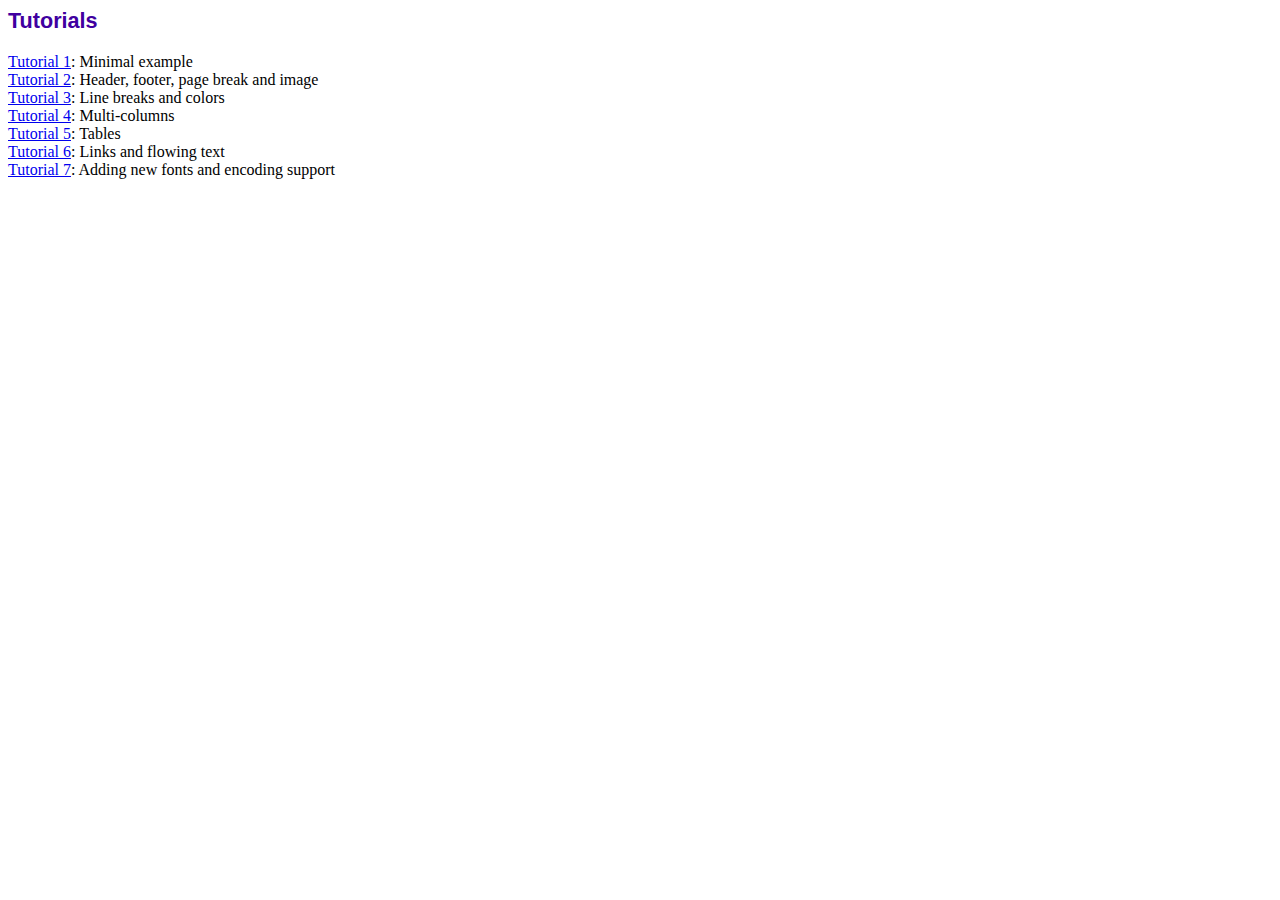
<file: ClassesController/fpdf/tutorial/index.htm>
<!DOCTYPE html PUBLIC "-//W3C//DTD HTML 4.01 Transitional//EN">
<html>
<head>
<meta http-equiv="Content-Type" content="text/html; charset=ISO-8859-1">
<title>Tutorials</title>
<link type="text/css" rel="stylesheet" href="../fpdf.css">
</head>
<body>
<h1>Tutorials</h1>
<ul style="list-style-type:none; margin-left:0; padding-left:0">
<li><a href="tuto1.htm">Tutorial 1</a>: Minimal example</li>
<li><a href="tuto2.htm">Tutorial 2</a>: Header, footer, page break and image</li>
<li><a href="tuto3.htm">Tutorial 3</a>: Line breaks and colors</li>
<li><a href="tuto4.htm">Tutorial 4</a>: Multi-columns</li>
<li><a href="tuto5.htm">Tutorial 5</a>: Tables</li>
<li><a href="tuto6.htm">Tutorial 6</a>: Links and flowing text</li>
<li><a href="tuto7.htm">Tutorial 7</a>: Adding new fonts and encoding support</li>
</UL>
</body>
</html>
</file>
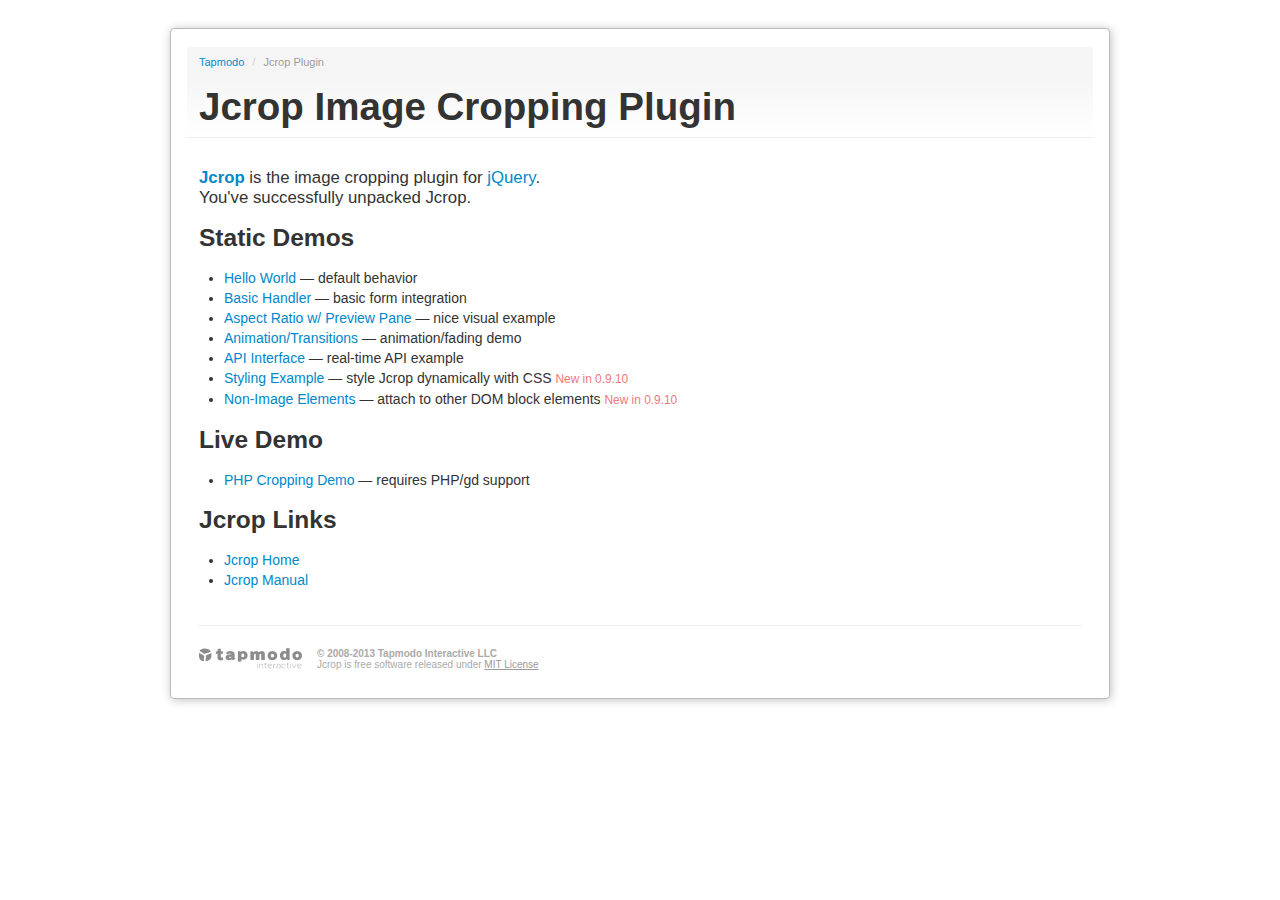
<file: admin/admin_content/assets/jcrop/index.html>
<!DOCTYPE html>
<html lang="en">
<head>
  <title>Jcrop: the jQuery Image Cropping Plugin</title>
  <link rel="stylesheet" href="demos/demo_files/main.css" type="text/css" />
  <link rel="stylesheet" href="demos/demo_files/demos.css" type="text/css" />
  <script src="js/jquery.min.js"></script>
  <meta http-equiv="Content-type" content="text/html;charset=UTF-8" />
</head>
<body>

<div class="container">
<div class="row">
<div class="span12">
<div class="jc-demo-box">

<div class="page-header">
<ul class="breadcrumb first">
  <li><a href="http://tapmodo.com/">Tapmodo</a> <span class="divider">/</span></li>
  <li class="active">Jcrop Plugin</li>
</ul>
<h1>Jcrop Image Cropping Plugin</h1>
</div>


<big>
	<a href="http://deepliquid.com/content/Jcrop.html"><b>Jcrop</b></a>
	is the image cropping plugin for
	<a href="http://jquery.com/">jQuery</a>.<br />
	You've successfully unpacked Jcrop.
</big>

<h3>Static Demos</h3>

<ul>
	<li><a href="demos/tutorial1.html">Hello World</a>
		&mdash; default behavior</li>
	<li><a href="demos/tutorial2.html">Basic Handler</a>
		&mdash; basic form integration</li>
	<li><a href="demos/tutorial3.html">Aspect Ratio w/ Preview Pane</a>
		&mdash; nice visual example</li>
	<li><a href="demos/tutorial4.html">Animation/Transitions</a>
		&mdash; animation/fading demo</li>
	<li><a href="demos/tutorial5.html">API Interface</a>
		&mdash; real-time API example</li>
	<li><a href="demos/styling.html">Styling Example</a>
		&mdash; style Jcrop dynamically with CSS
    <small>New in 0.9.10</small>
    </li>
  <li><a href="demos/non-image.html">Non-Image Elements</a>
    &mdash; attach to other DOM block elements
    <small>New in 0.9.10</small>
    </li>
</ul>

<h3>Live Demo</h3>

<ul>
	<li><a href="demos/crop.php">PHP Cropping Demo</a>
		&mdash; requires PHP/gd support</li>
</ul>

<h3>Jcrop Links</h3>

<ul>
	<li><a href="http://deepliquid.com/content/Jcrop.html">Jcrop Home</a></li>
	<li><a href="http://deepliquid.com/content/Jcrop_Manual.html">Jcrop Manual</a></li>
</ul>

<div class="tapmodo-footer">
  <a href="http://tapmodo.com" class="tapmodo-logo segment">tapmodo.com</a>
  <div class="segment"><b>&copy; 2008-2013 Tapmodo Interactive LLC</b><br />
    Jcrop is free software released under <a href="MIT-LICENSE.txt">MIT License</a>
  </div>
</div>
<div class="clearfix"></div>

</div>
</div>
</div>
</div>

</body>
</html>
</file>
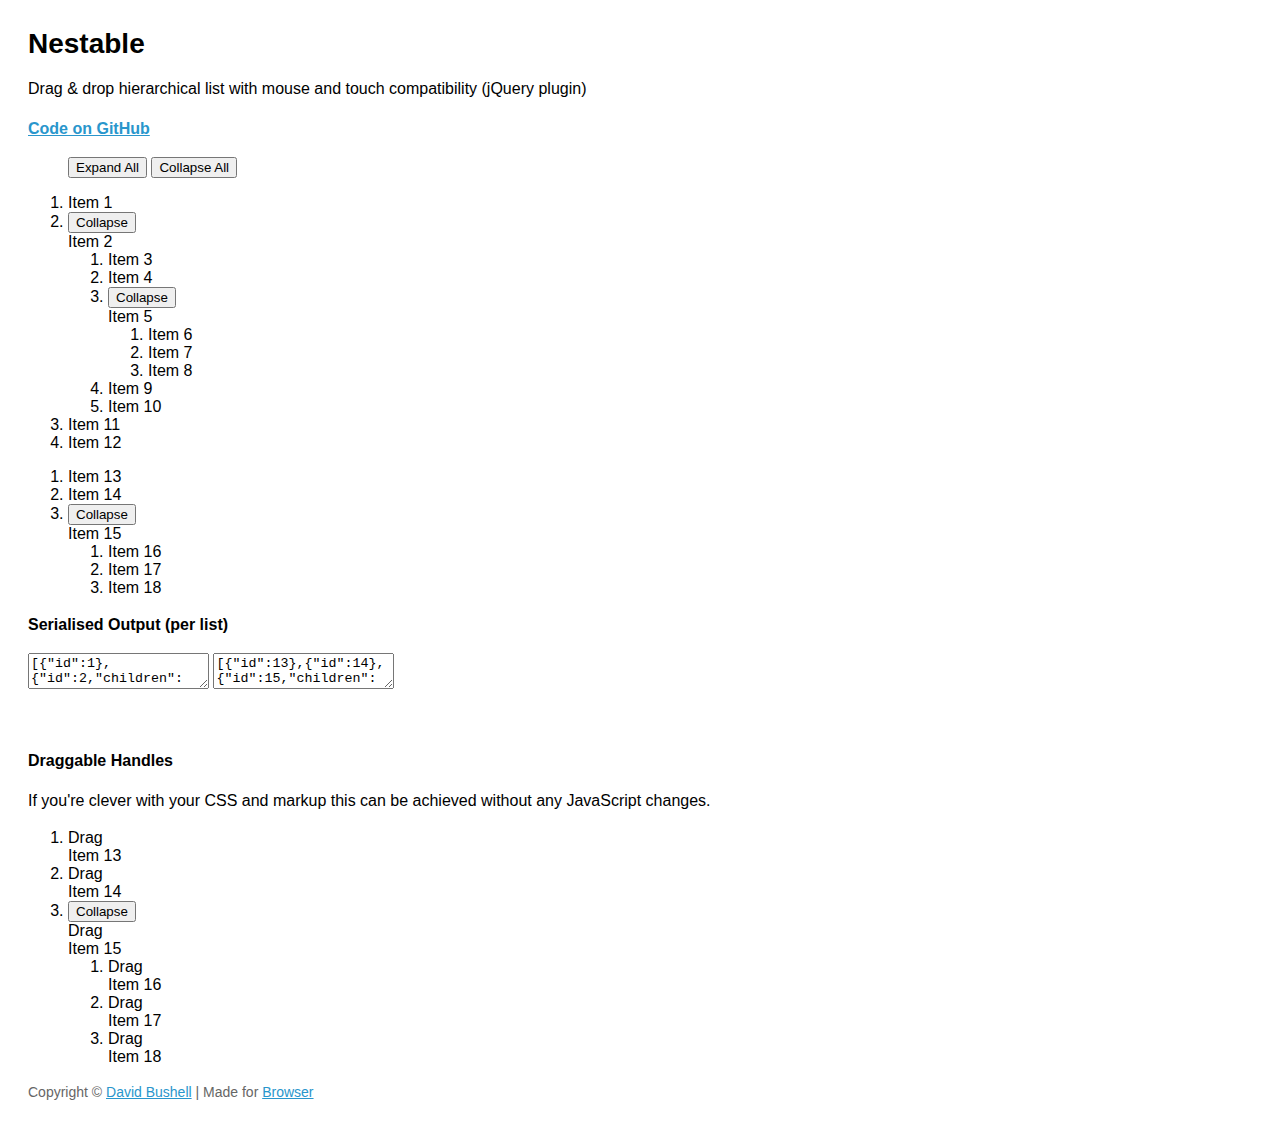
<file: admin/admin_content/assets/nestable/index.html>
<!DOCTYPE html>
<!--[if lt IE 7]> <html lang="en" class="lt-ie9 lt-ie8 lt-ie7"> <![endif]-->
<!--[if IE 7]>    <html lang="en" class="lt-ie9 lt-ie8"> <![endif]-->
<!--[if IE 8]>    <html lang="en" class="lt-ie9"> <![endif]-->
<!--[if IE 9]>    <html lang="en" class="ie9"> <![endif]-->
<!--[if gt IE 9]><!--> <html lang="en"> <!--<![endif]-->
<head>
    <meta charset="utf-8">
    <meta name="viewport" content="width=device-width, initial-scale=1, minimum-scale=1">
    <title>Nestable</title>
    <style type="text/css">

.cf:after { visibility: hidden; display: block; font-size: 0; content: " "; clear: both; height: 0; }
* html .cf { zoom: 1; }
*:first-child+html .cf { zoom: 1; }

html { margin: 0; padding: 0; }
body { font-size: 100%; margin: 0; padding: 1.75em; font-family: 'Helvetica Neue', Arial, sans-serif; }

h1 { font-size: 1.75em; margin: 0 0 0.6em 0; }

a { color: #2996cc; }
a:hover { text-decoration: none; }

p { line-height: 1.5em; }
.small { color: #666; font-size: 0.875em; }
.large { font-size: 1.25em; }



    </style>
</head>
<body>

    <h1>Nestable</h1>

    <p>Drag &amp; drop hierarchical list with mouse and touch compatibility (jQuery plugin)</p>

    <p><strong><a href="https://github.com/dbushell/Nestable">Code on GitHub</a></strong></p>

    <menu id="nestable-menu">
        <button type="button" data-action="expand-all">Expand All</button>
        <button type="button" data-action="collapse-all">Collapse All</button>
    </menu>

    <div class="cf nestable-lists">

        <div class="dd" id="nestable">
            <ol class="dd-list">
                <li class="dd-item" data-id="1">
                    <div class="dd-handle">Item 1</div>
                </li>
                <li class="dd-item" data-id="2">
                    <div class="dd-handle">Item 2</div>
                    <ol class="dd-list">
                        <li class="dd-item" data-id="3"><div class="dd-handle">Item 3</div></li>
                        <li class="dd-item" data-id="4"><div class="dd-handle">Item 4</div></li>
                        <li class="dd-item" data-id="5">
                            <div class="dd-handle">Item 5</div>
                            <ol class="dd-list">
                                <li class="dd-item" data-id="6"><div class="dd-handle">Item 6</div></li>
                                <li class="dd-item" data-id="7"><div class="dd-handle">Item 7</div></li>
                                <li class="dd-item" data-id="8"><div class="dd-handle">Item 8</div></li>
                            </ol>
                        </li>
                        <li class="dd-item" data-id="9"><div class="dd-handle">Item 9</div></li>
                        <li class="dd-item" data-id="10"><div class="dd-handle">Item 10</div></li>
                    </ol>
                </li>
                <li class="dd-item" data-id="11">
                    <div class="dd-handle">Item 11</div>
                </li>
                <li class="dd-item" data-id="12">
                    <div class="dd-handle">Item 12</div>
                </li>
            </ol>
        </div>

        <div class="dd" id="nestable2">
            <ol class="dd-list">
                <li class="dd-item" data-id="13">
                    <div class="dd-handle">Item 13</div>
                </li>
                <li class="dd-item" data-id="14">
                    <div class="dd-handle">Item 14</div>
                </li>
                <li class="dd-item" data-id="15">
                    <div class="dd-handle">Item 15</div>
                    <ol class="dd-list">
                        <li class="dd-item" data-id="16"><div class="dd-handle">Item 16</div></li>
                        <li class="dd-item" data-id="17"><div class="dd-handle">Item 17</div></li>
                        <li class="dd-item" data-id="18"><div class="dd-handle">Item 18</div></li>
                    </ol>
                </li>
            </ol>
        </div>

    </div>

    <p><strong>Serialised Output (per list)</strong></p>

    <textarea id="nestable-output"></textarea>
    <textarea id="nestable2-output"></textarea>

    <p>&nbsp;</p>

    <div class="cf nestable-lists">

    <p><strong>Draggable Handles</strong></p>

    <p>If you're clever with your CSS and markup this can be achieved without any JavaScript changes.</p>

        <div class="dd" id="nestable3">
            <ol class="dd-list">
                <li class="dd-item dd3-item" data-id="13">
                    <div class="dd-handle dd3-handle">Drag</div><div class="dd3-content">Item 13</div>
                </li>
                <li class="dd-item dd3-item" data-id="14">
                    <div class="dd-handle dd3-handle">Drag</div><div class="dd3-content">Item 14</div>
                </li>
                <li class="dd-item dd3-item" data-id="15">
                    <div class="dd-handle dd3-handle">Drag</div><div class="dd3-content">Item 15</div>
                    <ol class="dd-list">
                        <li class="dd-item dd3-item" data-id="16">
                            <div class="dd-handle dd3-handle">Drag</div><div class="dd3-content">Item 16</div>
                        </li>
                        <li class="dd-item dd3-item" data-id="17">
                            <div class="dd-handle dd3-handle">Drag</div><div class="dd3-content">Item 17</div>
                        </li>
                        <li class="dd-item dd3-item" data-id="18">
                            <div class="dd-handle dd3-handle">Drag</div><div class="dd3-content">Item 18</div>
                        </li>
                    </ol>
                </li>
            </ol>
        </div>

    </div>

    <p class="small">Copyright &copy; <a href="http://dbushell.com/">David Bushell</a> | Made for <a href="http://www.browserlondon.com/">Browser</a></p>

<script src="http://ajax.googleapis.com/ajax/libs/jquery/1.7.2/jquery.min.js"></script>
<script src="jquery.nestable.js"></script>
<script>

$(document).ready(function()
{

    var updateOutput = function(e)
    {
        var list   = e.length ? e : $(e.target),
            output = list.data('output');
        if (window.JSON) {
            output.val(window.JSON.stringify(list.nestable('serialize')));//, null, 2));
        } else {
            output.val('JSON browser support required for this demo.');
        }
    };

    // activate Nestable for list 1
    $('#nestable').nestable({
        group: 1
    })
    .on('change', updateOutput);
    
    // activate Nestable for list 2
    $('#nestable2').nestable({
        group: 1
    })
    .on('change', updateOutput);

    // output initial serialised data
    updateOutput($('#nestable').data('output', $('#nestable-output')));
    updateOutput($('#nestable2').data('output', $('#nestable2-output')));

    $('#nestable-menu').on('click', function(e)
    {
        var target = $(e.target),
            action = target.data('action');
        if (action === 'expand-all') {
            $('.dd').nestable('expandAll');
        }
        if (action === 'collapse-all') {
            $('.dd').nestable('collapseAll');
        }
    });

    $('#nestable3').nestable();

});
</script>
</body>
</html>
</file>
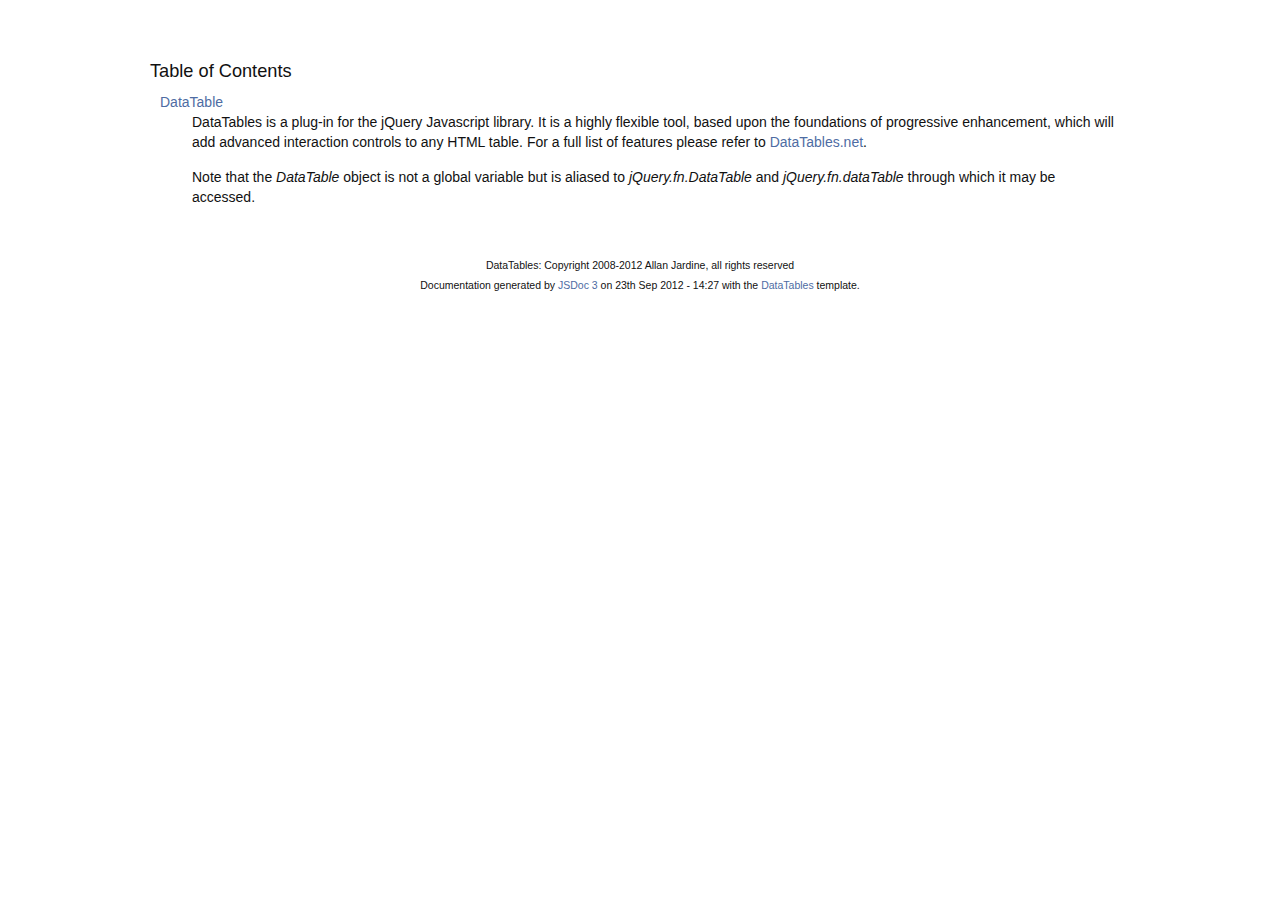
<file: admin/admin_content/assets/advanced-datatable/docs/index.html>
<!DOCTYPE HTML PUBLIC "-//W3C//DTD HTML 4.01//EN" "http://www.w3.org/TR/html4/strict.dtd">
<html>
	<head>
		<meta http-equiv="Content-type" content="text/html; charset=utf-8">
		<title>Table of Contents - documentation</title>
  
		<style type="text/css" media="screen">
			@import "media/css/doc.css";
			@import "media/css/shCore.css";
			@import "media/css/shThemeDataTables.css";
		</style>
	
		<script type="text/javascript" src="media/js/shCore.js"></script>
		<script type="text/javascript" src="media/js/shBrushJScript.js"></script>
		<script type="text/javascript" src="media/js/jquery.js"></script>
		<script type="text/javascript" src="media/js/doc.js"></script>
	</head>
	<body>
		<div class="fw_container">
			<a name="top"></a>
			<div class="fw_header">
			</div>

			<div class="fw_content">
				<h3 class="subsection-title">Table of Contents</h3>
				<dl>
					<dt><a href="DataTable.html">DataTable</a></dt><dd><p>DataTables is a plug-in for the jQuery Javascript library. It is a 
highly flexible tool, based upon the foundations of progressive 
enhancement, which will add advanced interaction controls to any 
HTML table. For a full list of features please refer to
<a href="http://datatables.net">DataTables.net</a>.</p>

<p>Note that the <i>DataTable</i> object is not a global variable but is
aliased to <i>jQuery.fn.DataTable</i> and <i>jQuery.fn.dataTable</i> through which 
it may be  accessed.</p></dd>
				</dl>
   			</div>
		</div>

		<div class="fw_footer">
			DataTables: Copyright 2008-2012 Allan Jardine, all rights reserved<br>

			Documentation generated by <a href="https://github.com/micmath/JSDoc">JSDoc 3</a> on
			23th Sep 2012 - 14:27
			with the <a href="http://datatables.net/">DataTables</a> template.
		</div>
	</body>
</html>
</file>
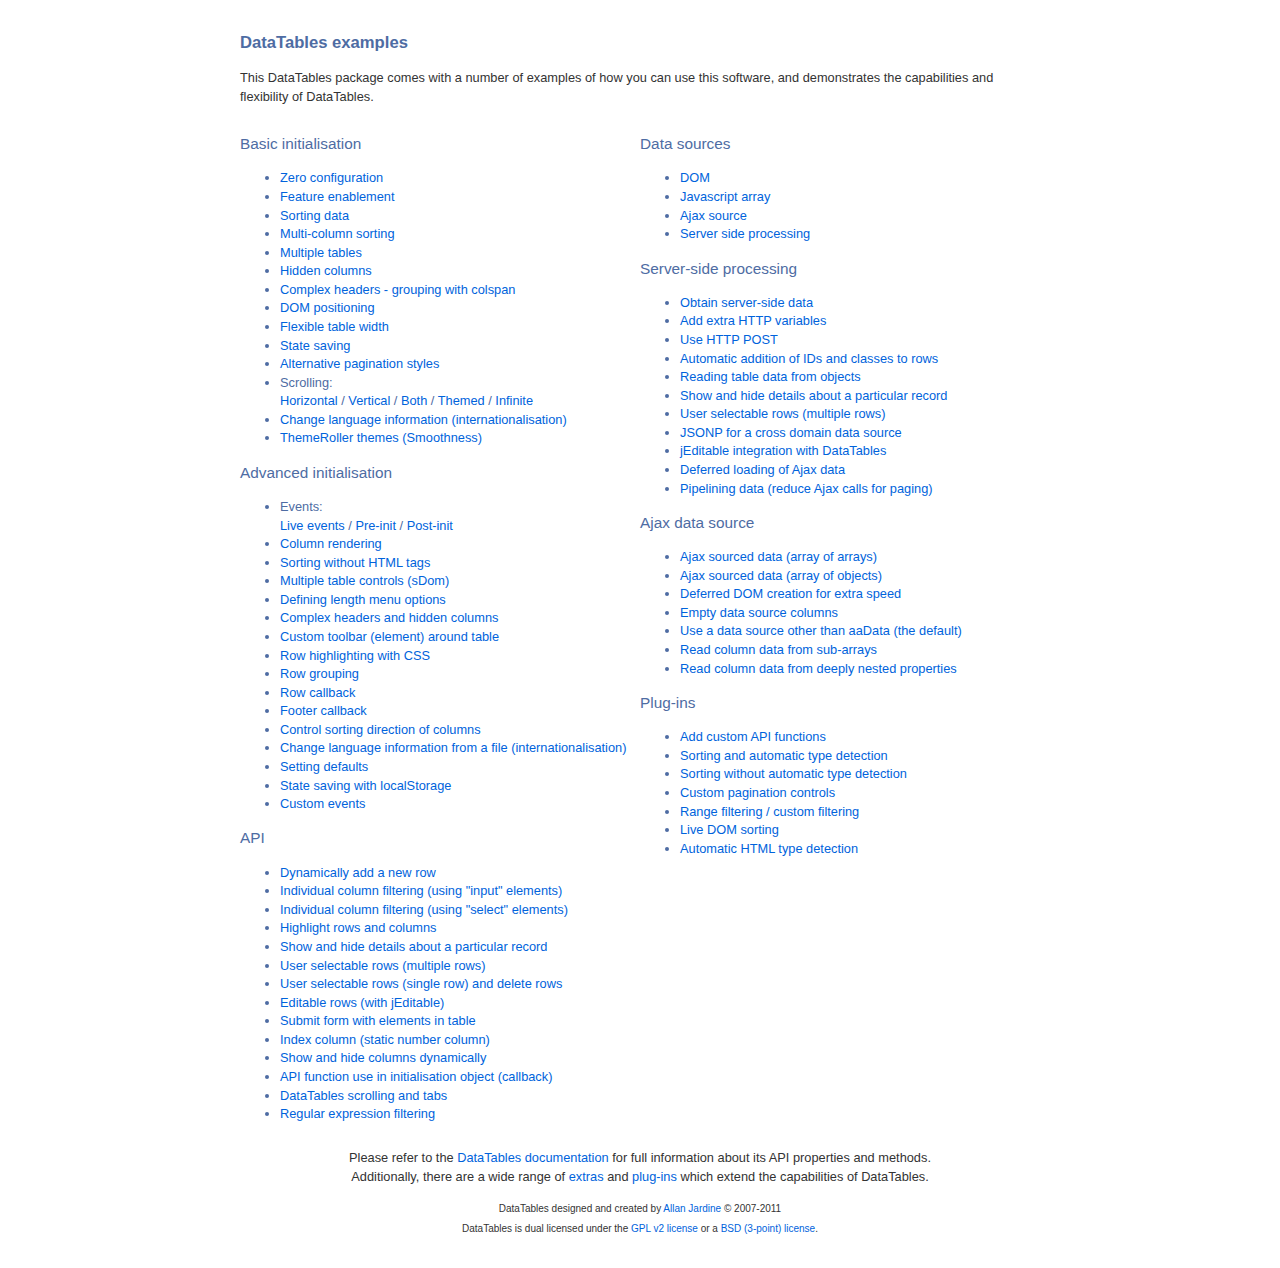
<file: admin/admin_content/assets/advanced-datatable/examples/index.html>
<!DOCTYPE HTML PUBLIC "-//W3C//DTD HTML 4.01//EN" "http://www.w3.org/TR/html4/strict.dtd">
<html>
	<head>
		<meta http-equiv="content-type" content="text/html; charset=utf-8" />
		<link rel="shortcut icon" type="image/ico" href="http://www.datatables.net/favicon.ico" />
		
		<title>DataTables example</title>
		<style type="text/css" title="currentStyle">
			@import "../media/css/demo_page.css";
			@import "../media/css/demo_table.css";
		</style>
	</head>
	<body id="dt_example">
		<div id="container">
			<div class="full_width big">
				DataTables examples
			</div>
			
			<p>This DataTables package comes with a number of examples of how you can use this software, and demonstrates the capabilities and flexibility of DataTables.</p>
			
			<div class="demo_links">
				<h2>Basic initialisation</h2>
				<ul>
					<li><a href="basic_init/zero_config.html">Zero configuration</a></li>
					<li><a href="basic_init/filter_only.html">Feature enablement</a></li>
					<li><a href="basic_init/table_sorting.html">Sorting data</a></li>
					<li><a href="basic_init/multi_col_sort.html">Multi-column sorting</a></li>
					<li><a href="basic_init/multiple_tables.html">Multiple tables</a></li>
					<li><a href="basic_init/hidden_columns.html">Hidden columns</a></li>
					<li><a href="basic_init/complex_header.html">Complex headers - grouping with colspan</a></li>
					<li><a href="basic_init/dom.html">DOM positioning</a></li>
					<li><a href="basic_init/flexible_width.html">Flexible table width</a></li>
					<li><a href="basic_init/state_save.html">State saving</a></li>
					<li><a href="basic_init/alt_pagination.html">Alternative pagination styles</a></li>
					<li>Scrolling: <br>
						<a href="basic_init/scroll_x.html">Horizontal</a> / 
						<a href="basic_init/scroll_y.html">Vertical</a> / 
						<a href="basic_init/scroll_xy.html">Both</a> / 
						<a href="basic_init/scroll_y_theme.html">Themed</a> / 
						<a href="basic_init/scroll_y_infinite.html">Infinite</a>
					</li>
					<li><a href="basic_init/language.html">Change language information (internationalisation)</a></li>
					<li><a href="basic_init/themes.html">ThemeRoller themes (Smoothness)</a></li>
				</ul>
				
				<h2>Advanced initialisation</h2>
				<ul>
					<li>Events: <br>
						<a href="advanced_init/events_live.html">Live events</a> / 
						<a href="advanced_init/events_pre_init.html">Pre-init</a> / 
						<a href="advanced_init/events_post_init.html">Post-init</a>
					</li>
					<li><a href="advanced_init/column_render.html">Column rendering</a></li>
					<li><a href="advanced_init/html_sort.html">Sorting without HTML tags</a></li>
					<li><a href="advanced_init/dom_multiple_elements.html">Multiple table controls (sDom)</a></li>
					<li><a href="advanced_init/length_menu.html">Defining length menu options</a></li>
					<li><a href="advanced_init/complex_header.html">Complex headers and hidden columns</a></li>
					<li><a href="advanced_init/dom_toolbar.html">Custom toolbar (element) around table</a></li>
					<li><a href="advanced_init/highlight.html">Row highlighting with CSS</a></li>
					<li><a href="advanced_init/row_grouping.html">Row grouping</a></li>
					<li><a href="advanced_init/row_callback.html">Row callback</a></li>
					<li><a href="advanced_init/footer_callback.html">Footer callback</a></li>
					<li><a href="advanced_init/sorting_control.html">Control sorting direction of columns</a></li>
					<li><a href="advanced_init/language_file.html">Change language information from a file (internationalisation)</a></li>
					<li><a href="advanced_init/defaults.html">Setting defaults</a></li>
					<li><a href="advanced_init/localstorage.html">State saving with localStorage</a></li>
					<li><a href="advanced_init/dt_events.html">Custom events</a></li>
				</ul>
				
				<h2>API</h2>
				<ul>
					<li><a href="api/add_row.html">Dynamically add a new row</a></li>
					<li><a href="api/multi_filter.html">Individual column filtering (using "input" elements)</a></li>
					<li><a href="api/multi_filter_select.html">Individual column filtering (using "select" elements)</a></li>
					<li><a href="api/highlight.html">Highlight rows and columns</a></li>
					<li><a href="api/row_details.html">Show and hide details about a particular record</a></li>
					<li><a href="api/select_row.html">User selectable rows (multiple rows)</a></li>
					<li><a href="api/select_single_row.html">User selectable rows (single row) and delete rows</a></li>
					<li><a href="api/editable.html">Editable rows (with jEditable)</a></li>
					<li><a href="api/form.html">Submit form with elements in table</a></li>
					<li><a href="api/counter_column.html">Index column (static number column)</a></li>
					<li><a href="api/show_hide.html">Show and hide columns dynamically</a></li>
					<li><a href="api/api_in_init.html">API function use in initialisation object (callback)</a></li>
					<li><a href="api/tabs_and_scrolling.html">DataTables scrolling and tabs</a></li>
					<li><a href="api/regex.html">Regular expression filtering</a></li>
				</ul>
			</div>
			
			<div class="demo_links">
				<h2>Data sources</h2>
				<ul>
					<li><a href="data_sources/dom.html">DOM</a></li>
					<li><a href="data_sources/js_array.html">Javascript array</a></li>
					<li><a href="data_sources/ajax.html">Ajax source</a></li>
					<li><a href="data_sources/server_side.html">Server side processing</a></li>
				</ul>
				
				<h2>Server-side processing</h2>
				<ul>
					<li><a href="server_side/server_side.html">Obtain server-side data</a></li>
					<li><a href="server_side/custom_vars.html">Add extra HTTP variables</a></li>
					<li><a href="server_side/post.html">Use HTTP POST</a></li>
					<li><a href="server_side/ids.html">Automatic addition of IDs and classes to rows</a></li>
					<li><a href="server_side/object_data.html">Reading table data from objects</a></li>
					<li><a href="server_side/row_details.html">Show and hide details about a particular record</a></li>
					<li><a href="server_side/select_rows.html">User selectable rows (multiple rows)</a></li>
					<li><a href="server_side/jsonp.html">JSONP for a cross domain data source</a></li>
					<li><a href="server_side/editable.html">jEditable integration with DataTables</a></li>
					<li><a href="server_side/defer_loading.html">Deferred loading of Ajax data</a></li>
					<li><a href="server_side/pipeline.html">Pipelining data (reduce Ajax calls for paging)</a></li>
				</ul>
				
				<h2>Ajax data source</h2>
				<ul>
					<li><a href="ajax/ajax.html">Ajax sourced data (array of arrays)</a></li>
					<li><a href="ajax/objects.html">Ajax sourced data (array of objects)</a></li>
					<li><a href="ajax/defer_render.html">Deferred DOM creation for extra speed</a></li>
					<li><a href="ajax/null_data_source.html">Empty data source columns</a></li>
					<li><a href="ajax/custom_data_property.html">Use a data source other than aaData (the default)</a></li>
					<li><a href="ajax/objects_subarrays.html">Read column data from sub-arrays</a></li>
					<li><a href="ajax/deep.html">Read column data from deeply nested properties</a></li>
				</ul>
				
				<h2>Plug-ins</h2>
				<ul>
					<li><a href="plug-ins/plugin_api.html">Add custom API functions</a></li>
					<li><a href="plug-ins/sorting_plugin.html">Sorting and automatic type detection</a></li>
					<li><a href="plug-ins/sorting_sType.html">Sorting without automatic type detection</a></li>
					<li><a href="plug-ins/paging_plugin.html">Custom pagination controls</a></li>
					<li><a href="plug-ins/range_filtering.html">Range filtering / custom filtering</a></li>
					<li><a href="plug-ins/dom_sort.html">Live DOM sorting</a></li>
					<li><a href="plug-ins/html_sort.html">Automatic HTML type detection</a></li>
				</ul>
			</div>
			
			
			<div id="footer" class="clear" style="text-align:center;">
				<p>
					Please refer to the <a href="http://www.datatables.net/usage">DataTables documentation</a> for full information about its API properties and methods.<br>
					Additionally, there are a wide range of <a href="http://www.datatables.net/extras">extras</a> and <a href="http://www.datatables.net/plug-ins">plug-ins</a> which extend the capabilities of DataTables.
				</p>
				
				<span style="font-size:10px;">
					DataTables designed and created by <a href="http://www.sprymedia.co.uk">Allan Jardine</a> &copy; 2007-2011<br>
					DataTables is dual licensed under the <a href="http://www.datatables.net/license_gpl2">GPL v2 license</a> or a <a href="http://www.datatables.net/license_bsd">BSD (3-point) license</a>.
				</span>
			</div>
		</div>
	</body>
</html>
</file>
<file: admin/admin_content/css/style-responsive.css>
@media (min-width: 980px) {
    /*-----*/
    .custom-bar-chart {
        margin-bottom: 40px;
    }

}

@media (min-width: 768px) and (max-width: 979px) {

    .mail-box .sm-side {
        width: 30%;
    }

    .mail-box .lg-side {
        width: 70%;
    }
    /*-----*/
    .custom-bar-chart {
        margin-bottom: 40px;
    }

    /*chat room*/

    .chat-room aside {
        display: block;
    }
    .chat-room .left-side, .chat-room .mid-side, .chat-room .right-side, .chat-room .left-side footer {
        width: 100%;
    }

    .chat-room .left-side footer {
        position: relative;
    }

    ul.chat-user {
        margin-bottom: 20px;
    }

    .chat-room .left-side , .chat-room .mid-side{
        margin-bottom: 10px;

    }

    .chat-room .left-side .user-head , .chat-room-head, .chat-room .right-side .user-head{
        border-radius: 4px 4px 0 0;
        -webit-border-radius: 4px 4px 0 0;
    }
    .chat-room .left-side footer {
        border-radius: 0 0 4px 4px;
        -webkit-border-radius: 0 0 4px 4px;
    }
    /**/
    .chat-room .right-side .user-head {
        float: left;
        width: 100%;
    }

    .chat-room .mid-side footer {
        position: relative;
        float: left;
        width: 100%;
        border-right: 0;
    }

    .chat-txt {
        width: 65%;
    }

    .chat-room .right-side footer {
        width: 100%;
        position: relative;
    }

    .chat-room .mid-side {
        margin-bottom: 0!important;
    }


}

@media (max-width: 768px) {

    .header {
        position: absolute;
    }

    /*sidebar*/

    #sidebar {
        height: auto;
        overflow: hidden;
        position: absolute;
        width: 100%;
        z-index: 1001;
    }


    /* body container */
    #main-content {
        margin: 0px!important;
        position: none !important;
    }

    #sidebar > ul > li > a > span {
        line-height: 35px;
    }

    #sidebar > ul > li {
        margin: 0 10px 5px 10px;
    }
    #sidebar > ul > li > a {
        height:35px;
        line-height:35px;
        padding: 0 10px;
        text-align: left;
    }
    #sidebar > ul > li > a i{
        /*display: none !important;*/
    }

    .mail-info, .mail-info:hover {
        display: none !important;
    }
    #sidebar ul > li > a .arrow, #sidebar > ul > li > a .arrow.open {
        margin-right: 10px;
        margin-top: 15px;
    }

    #sidebar ul > li.active > a .arrow, #sidebar ul > li > a:hover .arrow, #sidebar ul > li > a:focus .arrow,
    #sidebar > ul > li.active > a .arrow.open, #sidebar > ul > li > a:hover .arrow.open, #sidebar > ul > li > a:focus .arrow.open{
        margin-top: 15px;
    }

    #sidebar > ul > li > a, #sidebar > ul > li > ul.sub > li {
        width: 100%;
    }
    #sidebar > ul > li > ul.sub > li > a {
        background: transparent !important ;
    }
    #sidebar > ul > li > ul.sub > li > a:hover {
        /*background: #4A8BC2 !important ;*/
    }


    /* sidebar */
    #sidebar {
        margin: 0px !important;
    }

    /* sidebar collabler */
    #sidebar .btn-navbar.collapsed .arrow {
        display: none;
    }

    #sidebar .btn-navbar .arrow {
        position: absolute;
        right: 35px;
        width: 0;
        height: 0;
        top:48px;
        border-bottom: 15px solid #282e36;
        border-left: 15px solid transparent;
        border-right: 15px solid transparent;
    }


    /*---------*/

    .modal-footer .btn {
        margin-bottom: 0px !important;
    }

    .btn {
        margin-bottom: 5px;
    }




    .mail-box aside {
        display: block;
    }

    .mail-box .sm-side , .mail-box .lg-side{
        width: 100% ;
    }

    /* full calendar fix */
    .fc-header-right {
        left:25px;
        position: absolute;
    }

    .fc-header-left .fc-button {
        margin: 0px !important;
        top: -10px !important;
    }

    .fc-header-right .fc-button {
        margin: 0px !important;
        top: -50px !important;
    }

    .fc-state-active, .fc-state-active .fc-button-inner, .fc-state-hover, .fc-state-hover .fc-button-inner {
        background: none !important;
        color: #FFFFFF !important;
    }

    .fc-state-default, .fc-state-default .fc-button-inner {
        background: none !important;
    }

    .fc-button {
        border: none !important;
        margin-right: 2px;
    }

    .fc-view {
        top: 0px !important;
    }

    .fc-button .fc-button-inner {
        margin: 0px !important;
        padding: 2px !important;
        border: none !important;
        margin-right: 2px !important;
        background-color: #fafafa !important;
        background-image: -moz-linear-gradient(top, #fafafa, #efefef) !important;
        background-image: -webkit-gradient(linear, 0 0, 0 100%, from(#fafafa), to(#efefef)) !important;
        background-image: -webkit-linear-gradient(top, #fafafa, #efefef) !important;
        background-image: -o-linear-gradient(top, #fafafa, #efefef) !important;
        background-image: linear-gradient(to bottom, #fafafa, #efefef) !important;
        filter: progid:dximagetransform.microsoft.gradient(startColorstr='#fafafa', endColorstr='#efefef', GradientType=0) !important;
        -webkit-box-shadow: 0 1px 0px rgba(255, 255, 255, .8) !important;
        -moz-box-shadow: 0 1px 0px rgba(255, 255, 255, .8) !important;
        box-shadow: 0 1px 0px rgba(255, 255, 255, .8) !important;
        -webkit-border-radius: 3px !important;
        -moz-border-radius: 3px !important;
        border-radius: 3px !important;
        color: #646464 !important;
        border: 1px solid #ddd !important;
        text-shadow: 0 1px 0px rgba(255, 255, 255, .6) !important;
        text-align: center;
    }

    .fc-button.fc-state-disabled .fc-button-inner {
        color: #bcbbbb !important;
    }

    .fc-button.fc-state-active .fc-button-inner {
        background-color: #e5e4e4 !important;
        background-image: -moz-linear-gradient(top, #e5e4e4, #dddcdc) !important;
        background-image: -webkit-gradient(linear, 0 0, 0 100%, from(#e5e4e4), to(#dddcdc)) !important;
        background-image: -webkit-linear-gradient(top, #e5e4e4, #dddcdc) !important;
        background-image: -o-linear-gradient(top, #e5e4e4, #dddcdc) !important;
        background-image: linear-gradient(to bottom, #e5e4e4, #dddcdc) !important;
        filter: progid:dximagetransform.microsoft.gradient(startColorstr='#e5e4e4', endColorstr='#dddcdc', GradientType=0) !important;
    }

    .fc-content {
        margin-top: 50px;
    }

    .fc-header-title h2 {
        line-height: 40px !important;
        font-size: 12px !important;
    }

    .fc-header {
        margin-bottom:0px !important;
    }

    /*--*/

    /*.chart-position {*/
        /*margin-top: 0px;*/
    /*}*/

    .timeline-desk .album a {
        margin-bottom: 5px;
        margin-right: 4px;
    }

    .stepy-titles li {
        margin: 10px 3px;
    }

    .mail-option .btn {
        margin-bottom: 0;
    }

    .boxed-page .container #sidebar {
        position:absolute;
    }

    /*--horizontal menu--*/
    .full-width .navbar-toggle {
        border: 1px solid #eaeaea;
    }
    .full-width .navbar-toggle .icon-bar {
        background: #c7c7c7;
    }

    .full-width .navbar-toggle {
        float: left;
        margin-top: 12px;
    }

    .horizontal-menu {
        float: left;
        margin-left:0px;
        width: 70%;
        margin-top: 10px;
    }

    .top-nav {
        position: absolute;
        right: 10px;
        top: 0px;
    }

    .horizontal-menu .navbar-nav > li > a {
        padding-bottom: 10px;
        padding-top: 10px;
    }
    /*-----*/
    .custom-bar-chart {
        margin-bottom: 40px;
    }

    /*menu icon plus minus*/
    .dcjq-icon {
        top: 10px;
    }
    ul.sidebar-menu li ul.sub li a {
        padding: 0;
    }

    /*---*/

    .img-responsive {
        width: 100%;
    }

}



@media (max-width: 480px) {

    .notify-row, .search, .dont-show , .inbox-head .sr-input, .inbox-head .sr-btn{
        display: none;
    }

    .mail-box aside {
        display: block;
    }

    .mail-box .sm-side , .mail-box .lg-side{
        width: 100% ;
    }

    #top_menu .nav > li, ul.top-menu > li {
        float: right;
    }
    .hidden-phone {
        display: none !important;
    }

    .dataTables_filter {
        float: left;
    }

    .dataTables_info {
        margin-bottom: 10px;
    }

    .mail-option .btn {
        margin-bottom: 0;
    }

    .mail-option .inbox-pagination {
        margin-top: 10px;
        float: left;
    }

    .chart-position {
       margin-top: 0px;
     }
    /*--horizontal menu--*/
    .full-width .navbar-toggle {
        border: 1px solid #eaeaea;
    }
    .full-width .navbar-toggle .icon-bar {
        background: #c7c7c7;
    }

    .full-width .navbar-toggle {
        float: left;
        margin-top: 12px;
    }

    .horizontal-menu {
        float: left;
        margin-left:0px;
        width: 100%;
    }

    .top-nav {
        position: absolute;
        right: 10px;
        top: 0px;
    }

    .horizontal-menu .navbar-nav > li > a {
        padding-bottom: 10px;
        padding-top: 10px;
    }

    .ms-container {
        width: 100%;
    }

    .cmt-form {
        display: inline-block;
        width: 84%;
    }

    .navbar-inverse .navbar-toggle:hover, .navbar-inverse .navbar-toggle:focus {
        background-color: #ccc;
        border-color:#ccc ;
    }

    /*chat room*/

    .chat-room aside {
        display: block;
    }
    .chat-room .left-side, .chat-room .mid-side, .chat-room .right-side, .chat-room .left-side footer {
        width: 100%;
    }

    .chat-room .left-side footer {
        position: relative;
    }

    ul.chat-user {
        margin-bottom: 20px;
    }

    .chat-room .left-side , .chat-room .mid-side{
        margin-bottom: 10px;

    }

    .chat-room .left-side .user-head , .chat-room-head, .chat-room .right-side .user-head{
        border-radius: 4px 4px 0 0;
        -webit-border-radius: 4px 4px 0 0;
    }
    .chat-room .left-side footer {
        border-radius: 0 0 4px 4px;
        -webkit-border-radius: 0 0 4px 4px;
    }

    /**/
    .chat-room .right-side .user-head {
        width: 100%;
        float: left;
    }

    .chat-room .mid-side footer {
        position: relative;
        float: left;
        width: 100%;
        border-right: 0;
    }

    .chat-txt {
        width: 65%;
    }

    .chat-room .right-side footer {
        width: 100%;
        position: relative;
    }

    .chat-room .mid-side {
        margin-bottom: 0!important;
    }
}

@media (max-width:320px) {
    .login-social-link a {
        padding: 15px 17px !important;
    }

    .notify-row, .search, .dont-show, .inbox-head .sr-input, .inbox-head .sr-btn {
        display: none;
    }

    .mail-box aside {
        display: block ;
    }

    .mail-box .sm-side , .mail-box .lg-side{
        width: 100% ;
    }

    #top_menu .nav > li, ul.top-menu > li {
        float: right;
    }

    .hidden-phone {
        display: none !important;
    }

    .dataTables_filter {
        float: left;
    }

    .dataTables_info {
        margin-bottom: 10px;
    }

    .mail-option .btn {
        margin-bottom: 0;
    }

    .mail-option .inbox-pagination {
        margin-top: 10px;
        float: left;
    }

    .chart-position {
        margin-top: 0px;
    }

    .lock-wrapper {
        margin: 10% auto;
        max-width: 310px;
    }
    .lock-input {
        width: 82%;
    }

    .cmt-form {
        display: inline-block;
        width: 75%;
    }

    .chat-room .mid-side footer .btn-group {
        display: none;
    }

    .stepy-titles li.current-step div, .stepy-titles li div {
        width: 70px;
        height: 70px;
        line-height: 70px;
    }
}
</file>
<file: ClassesController/fpdf/fpdf.css>
body {font-family:"Times New Roman",serif}
h1 {font:bold 135% Arial,sans-serif; color:#4000A0; margin-bottom:0.9em}
h2 {font:bold 100% Arial,sans-serif; color:#900000; margin-top:1.5em}
dl.param dt {text-decoration:underline}
dl.param dd {margin-top:1em; margin-bottom:1em}
dl.param ul {margin-top:1em; margin-bottom:1em}
tt, code, kbd {font-family:"Courier New",Courier,monospace; font-size:82%}
div.source {margin-top:1.4em; margin-bottom:1.3em}
div.source pre {display:table; border:1px solid #24246A; width:100%; margin:0em; font-family:inherit; font-size:100%}
div.source code {display:block; border:1px solid #C5C5EC; background-color:#F0F5FF; padding:6px; color:#000000}
div.doc-source {margin-top:1.4em; margin-bottom:1.3em}
div.doc-source pre {display:table; width:100%; margin:0em; font-family:inherit; font-size:100%}
div.doc-source code {display:block; background-color:#E0E0E0; padding:4px}
.kw {color:#000080; font-weight:bold}
.str {color:#CC0000}
.cmt {color:#008000}
p.demo {text-align:center; margin-top:-0.9em}
a.demo {text-decoration:none; font-weight:bold; color:#0000CC}
a.demo:link {text-decoration:none; font-weight:bold; color:#0000CC}
a.demo:hover {text-decoration:none; font-weight:bold; color:#0000FF}
a.demo:active {text-decoration:none; font-weight:bold; color:#0000FF}
</file>
<file: admin/admin_content/css/style.css>
/*
Template Name: Flat Lab Dashboard build with Bootstrap v3.0.2
Template Version: 1.3.2
Author: Mosaddek Hossain
Website: http://thevectorlab.net/
*/

/* Import fonts */
@import url(http://fonts.googleapis.com/css?family=Open+Sans:400,300,300italic,400italic,600,600italic,700,700italic,800,800italic);

body {
    color: #797979;
    background: #f1f2f7;
    font-family: 'Open Sans', sans-serif;
    padding: 0px !important;
    margin: 0px !important;
    font-size:13px;
}

ul li {
    list-style: none;
}

a, a:hover, a:focus {
    text-decoration: none;
    outline: none;
}
::selection {

    background: #FF6C60;
    color: #fff;
}
::-moz-selection {
    background: #FF6C60;
    color: #fff;
}

#container {
    width: 100%;
    height: 100%;
}

/*login page*/

.login-body {
    background-color: #f1f2f7;
}

.form-signin {
    max-width: 330px;
    margin: 100px auto 0;
    background: #fff;
    border-radius: 5px;
    -webkit-border-radius: 5px;
}

.form-signin h2.form-signin-heading {
    margin: 0;
    padding:20px 15px;
    text-align: center;
    background: #41cac0;
    border-radius: 5px 5px 0 0;
    -webkit-border-radius: 5px 5px 0 0;
    color: #fff;
    font-size: 18px;
    text-transform: uppercase;
    font-weight: 300;
    font-family: 'Open Sans', sans-serif;
}

.form-signin .checkbox {
    margin-bottom: 14px;
}
.form-signin .checkbox {
    font-weight: normal;
    color: #b6b6b6;
    font-weight: 300;
    font-family: 'Open Sans', sans-serif;
}
.form-signin .form-control {
    position: relative;
    font-size: 16px;
    height: auto;
    padding: 10px;
    -webkit-box-sizing: border-box;
    -moz-box-sizing: border-box;
    box-sizing: border-box;
}
.form-signin .form-control:focus {
    z-index: 2;
}
.form-signin input[type="text"], .form-signin input[type="password"] {
    margin-bottom: 15px;
    border-radius: 5px;
    -webkit-border-radius: 5px;
    border: 1px solid #eaeaea;
    box-shadow: none;
    font-size: 12px;
}

.form-signin .btn-login {
    background: #f67a6e;
    color: #fff;
    text-transform: uppercase;
    font-weight: 300;
    font-family: 'Open Sans', sans-serif;
    box-shadow: 0 4px #e56b60;
    margin-bottom: 20px;
}

.form-signin p {
    text-align: center;
    color: #b6b6b6;
    font-size: 16px;
    font-weight: 300;
}

.form-signin a {
    color: #41cac0;
}

.form-signin a:hover {
    color: #b6b6b6;
}

.login-wrap {
    padding: 20px;
}

.login-social-link  {
    display: inline-block;
    margin-top: 20px;
    margin-bottom: 15px;
}

.login-social-link a {
    color: #fff;
    padding: 15px 28px;
    border-radius: 4px;
}

.login-social-link a:hover {
    color: #fff;
}

.login-social-link a i {
    font-size: 20px;
    padding-right: 10px;
}

.login-social-link a.facebook {
    background: #5193ea;
    margin-right: 22px;
    box-shadow: 0 4px #2775e2;
    float:left;
}

.login-social-link a.twitter {
    background: #44ccfe;
    box-shadow: 0 4px #2bb4e8;
    float:left;
}


/*sidebar navigation*/

#sidebar {
    width: 210px;
    height: 100%;
    position: fixed;
    background: #2a3542;
}

#sidebar ul li {
    position: relative;
}

#sidebar .sub-menu > .sub li  {
    padding-left: 32px;
}

#sidebar .sub-menu > .sub li:last-child {
    padding-bottom: 10px;
}

/*LEFT NAVIGATION ICON*/
.dcjq-icon {
    height:17px;
    width:17px;
    display:inline-block;
    background: url(../img/nav-expand.png) no-repeat top;
    border-radius:3px;
    -moz-border-radius:3px;
    -webkit-border-radius:3px;
    position:absolute;
    right:10px;
    top:15px;
}
.active .dcjq-icon {
    background: url(../img/nav-expand.png) no-repeat bottom;
    border-radius:3px;
    -moz-border-radius:3px;
    -webkit-border-radius:3px;
}
/*---*/

.nav-collapse.collapse {
    display: inline;
}

ul.sidebar-menu , ul.sidebar-menu li ul.sub{
    margin: -2px 0 0;
    padding: 0;
}

ul.sidebar-menu {
    margin-top: 75px;
}

#sidebar > ul > li > ul.sub {
    display: none;
}

#sidebar > ul > li.active > ul.sub, #sidebar > ul > li > ul.sub > li > a {
    display: block;
}

ul.sidebar-menu li ul.sub li{
    background: #35404D;
    margin-bottom: 0;
    margin-left: 0;
    margin-right: 0;
}

ul.sidebar-menu li ul.sub li:last-child{
    border-radius: 0 0 4px 4px;
    -webkit-border-radius: 0 0 4px 4px;
}

ul.sidebar-menu li ul.sub li a {
    font-size: 12px;
    padding: 6px 0;
    line-height: 35px;
    height: 35px;
    -webkit-transition: all 0.3s ease;
    -moz-transition: all 0.3s ease;
    -o-transition: all 0.3s ease;
    -ms-transition: all 0.3s ease;
    transition: all 0.3s ease;
    color: #aeb2b7;
}

ul.sidebar-menu li ul.sub li a:hover, ul.sidebar-menu li ul.sub li.active a {
    color: #FF6C60;
    -webkit-transition: all 0.3s ease;
    -moz-transition: all 0.3s ease;
    -o-transition: all 0.3s ease;
    -ms-transition: all 0.3s ease;
    transition: all 0.3s ease;
    display: block;
}

ul.sidebar-menu li{
    /*line-height: 20px !important;*/
    margin-bottom: 5px;
    margin-left:10px;
    margin-right:10px;
}

ul.sidebar-menu li.sub-menu{
    line-height: 15px;
}

ul.sidebar-menu li a span{
    display: inline-block;
}

ul.sidebar-menu li a{
    color: #aeb2b7;
    text-decoration: none;
    display: block;
    padding: 15px 0 15px 10px;
    font-size: 12px;
    outline: none;
    -webkit-transition: all 0.3s ease;
    -moz-transition: all 0.3s ease;
    -o-transition: all 0.3s ease;
    -ms-transition: all 0.3s ease;
    transition: all 0.3s ease;
}

ul.sidebar-menu li a.active, ul.sidebar-menu li a:hover, ul.sidebar-menu li a:focus {
    background: #35404d;
    color: #fff;
    display: block;
    border-radius: 4px;
    -webkit-border-radius: 4px;

    -webkit-transition: all 0.3s ease;
    -moz-transition: all 0.3s ease;
    -o-transition: all 0.3s ease;
    -ms-transition: all 0.3s ease;
    transition: all 0.3s ease;
}


ul.sidebar-menu li a i {
    font-size: 15px;
    padding-right: 6px;
}

ul.sidebar-menu li a:hover i, ul.sidebar-menu li a:focus i {
    color: #FF6C60;
}

ul.sidebar-menu li a.active i {
    color: #FF6C60;
}


.mail-info, .mail-info:hover {
    margin: -3px 6px 0 0;
    font-size: 11px;
}

/*main content*/

#main-content {
    margin-left: 210px;
}

.header, .footer {
    min-height: 60px;
    padding: 0 15px;
}

.header {
    position: fixed;
    left: 0;
    right: 0;
    z-index: 1002;
}

.white-bg {
    background: #fff;
    border-bottom: 1px solid #f1f2f7;
}

.wrapper {
    display: inline-block;
    margin-top: 60px;
    padding: 15px;
    width: 100%;
}

a.logo {
    font-size: 21px;
    color: #2e2e2e;
    float: left;
    margin-top: 15px;
    text-transform: uppercase;
}

a.logo:hover, a.logo:focus {
    text-decoration: none;
    outline: none;
}

a.logo span {
    color: #FF6C60;
}


/*notification*/

#top_menu .nav > li, ul.top-menu > li {
    float: left;
}

.notify-row {
    float: left;
    margin-top: 15px;
    margin-left: 92px;
}

.notify-row .notification span.label {
    display: inline-block;
    height: 18px;
    width: 20px;
    padding: 5px;
}

ul.top-menu > li > a {
    color: #666666;
    font-size: 16px;
    border-radius: 4px;
    -webkit-border-radius: 4px;
    border:1px solid #f0f0f8 !important;
    padding: 2px 6px;
    margin-right: 15px;
}

ul.top-menu > li > a:hover, ul.top-menu > li > a:focus {
    border:1px solid #f0f0f8 !important;
    background-color: #fff!important;
    border-color: #f0f0f8 !important;
    text-decoration: none;
    border-radius: 4px;
    -webkit-border-radius: 4px;
    color: #2E2E2E !important;
}

.notify-row .badge {
    position: absolute;
    right: -10px;
    top: -10px;
    z-index: 100;
}

.dropdown-menu.extended {
    max-width: 300px !important;
    min-width: 160px !important;
    top: 42px;
    width: 235px !important;
    padding: 0;
    box-shadow: 0 2px 5px rgba(0, 0, 0, 0.176) !important;
    border: none !important;
    border-radius: 4px;
    -webkit-border-radius: 4px;
}

@media screen and (-webkit-min-device-pixel-ratio:0) {
    /* Safari and Chrome */
    .dropdown-menu.extended  {
        box-shadow: 0 2px 8px rgba(0, 0, 0, 0.176) !important;
    }
    }

.dropdown-menu.extended li p {
    background-color: #F1F2F7;
    color: #666666;
    margin: 0;
    padding: 10px;
    border-radius: 4px 4px 0px 0px;
    -webkit-border-radius: 4px 4px 0px 0px;
}

.dropdown-menu.extended li p.green {
    background-color: #a9d86e;
    color: #fff;
}

.dropdown-menu.extended li p.red {
    background-color: #ff6c60;
    color: #fff;
}

.dropdown-menu.extended li p.yellow {
    background-color: #fcb322;
    color: #fff;
}

.dropdown-menu.extended li a {
    border-bottom: 1px solid #EBEBEB !important;
    font-size: 12px;
    list-style: none;
}

.dropdown-menu.extended li a {
    padding: 15px 10px !important;
    width: 100%;
    display: inline-block;
}

.dropdown-menu.extended li a:hover {
    background-color: #F7F8F9 !important;
    color: #2E2E2E;
}

.dropdown-menu.tasks-bar .task-info .desc {
    font-size: 13px;
    font-weight: normal;
}

.dropdown-menu.tasks-bar .task-info .percent {
    display: inline-block;
    float: right;
    font-size: 13px;
    font-weight: 600;
    padding-left: 10px;
    margin-top: -4px;
}

.dropdown-menu.extended .progress {
    margin-bottom: 0 !important;
    height: 10px;
}

.dropdown-menu.inbox li a .photo img {
    border-radius: 2px 2px 2px 2px;
    float: left;
    height: 40px;
    margin-right: 4px;
    width: 40px;
}

.dropdown-menu.inbox li a .subject {
    display: block;
}

.dropdown-menu.inbox li a .subject .from {
    font-size: 12px;
    font-weight: 600;
}

.dropdown-menu.inbox li a .subject .time {
    font-size: 11px;
    font-style: italic;
    font-weight: bold;
    position: absolute;
    right: 5px;
}

.dropdown-menu.inbox li a .message {
    display: block !important;
    font-size: 11px;
}

.top-nav  {
    margin-top: 7px;
}

.top-nav ul.top-menu > li .dropdown-menu.logout {
    width: 268px !important;

}

.top-nav li.dropdown .dropdown-menu {
    float: right;
    right: 0;
    left: auto;
}

.dropdown-menu.extended.logout > li {
    float: left;
    text-align: center;
    width: 33.3%;
}

.dropdown-menu.extended.logout > li:last-child {
    float: left;
    text-align: center;
    width: 100%;
    background: #a9d96c;
    border-radius: 0 0 3px 3px;
}

.dropdown-menu.extended.logout > li:last-child > a, .dropdown-menu.extended.logout > li:last-child > a:hover {
    color: #fff;
    border-bottom: none !important;
    text-transform: uppercase;
}

.dropdown-menu.extended.logout > li:last-child > a:hover > i{
    color: #fff;
}

.dropdown-menu.extended.logout > li > a {
    color: #a4abbb;
    border-bottom: none !important;
}

.full-width .dropdown-menu.extended.logout > li > a:hover {
    background: none !important;
    color: #50c8ea !important;
}

.dropdown-menu.extended.logout > li > a:hover {
    background: none !important;
}

.dropdown-menu.extended.logout > li > a:hover i {
    color: #50c8ea;
}

.dropdown-menu.extended.logout > li > a i {
    font-size: 17px;
}

.dropdown-menu.extended.logout > li > a > i {
    display: block;
}

.top-nav .username {
    font-size: 13px;
    color: #555555;
}

.top-nav ul.top-menu > li > a {
    border: 1px solid #eeeeee;
    border-radius: 4px;
    -webkit-border-radius: 4px;
    padding: 6px;
    background: none;
    margin-right: 0;
}
.top-nav ul.top-menu > li {
    margin-left: 10px;
}

.top-nav ul.top-menu > li > a:hover, .top-nav ul.top-menu > li > a:focus {
    border:1px solid #F1F2F7;
    background: #F1F2F7;

}

.top-nav .dropdown-menu.extended.logout {
    top: 50px;
}

.top-nav .nav .caret {
    border-bottom-color: #A4AABA;
    border-top-color: #A4AABA;
}
.top-nav ul.top-menu > li > a:hover .caret {
    border-bottom-color: #000;
    border-top-color: #000;
}

.log-arrow-up {
    background: url("../img/arrow-up.png") no-repeat;
    width: 20px;
    height: 11px;
    position: absolute;
    right: 20px;
    top: -10px;
}

/*----*/

.notify-arrow {
    border-style: solid;
    border-width: 0 9px 9px;
    height: 0;
    margin-top: 0;
    opacity: 0;
    position: absolute;
    left: 7px;
    top: -18px;
    transition: all 0.25s ease 0s;
    width: 0;
    z-index: 10;
    margin-top: 10px;
    opacity: 1;
}

.notify-arrow-yellow {
    border-color: transparent transparent #FCB322;
    border-bottom-color: #FCB322 !important;
    border-top-color: #FCB322 !important;
}
.notify-arrow-red {
    border-color: transparent transparent #ff6c60;
    border-bottom-color: #ff6c60 !important;
    border-top-color: #ff6c60 !important;
}
.notify-arrow-green {
    border-color: transparent transparent #a9d86e;
    border-bottom-color: #a9d86e !important;
    border-top-color: #a9d86e !important;
}


/*search*/

.search {
    margin-top: 6px ;
    width: 20px;
    -webkit-transition: all .3s ease;
    -moz-transition: all .3s ease;
    -ms-transition: all .3s ease;
    -o-transition: all .3s ease;
    transition: all .3s ease;
    border: 1px solid #fff;
    box-shadow: none;
    background: url("../img/search-icon.jpg") no-repeat 10px 8px;
    padding:0 5px 0 35px;
    color: #fff;
}

.search:focus {
    margin-top: 5px ;
    width: 180px;
    border: 1px solid #eaeaea;
    box-shadow: none;
    -webkit-transition: all .3s ease;
    -moz-transition: all .3s ease;
    -ms-transition: all .3s ease;
    -o-transition: all .3s ease;
    transition: all .3s ease;
    color: #c8c8c8;
    font-weight: 300;
}

/*--sidebar toggle---*/

.sidebar-toggle-box {
    float: left;
    padding-right: 15px;
    margin-top: 20px;
}

.sidebar-toggle-box .fa-bars {
    cursor: pointer;
    display: inline-block;
    font-size: 20px;
}


.sidebar-closed > #sidebar > ul {
    display: none;
}

.sidebar-closed #main-content {
    margin-left: 0px;
}

.sidebar-closed #sidebar {
    margin-left: -180px;
}

/*state overview*/

.state-overview .symbol, .state-overview .value {
    display: inline-block;
    text-align: center;
}

.state-overview .value  {
    float: right;

}

.state-overview .value h1, .state-overview .value p  {
    margin: 0;
    padding: 0;
    color: #c6cad6;
}

.state-overview .value h1 {
    font-weight: 300;
}

.state-overview .symbol i {
    color: #fff;
    font-size: 50px;
}

.state-overview .symbol {
    width: 40%;
    padding: 25px 15px;
    -webkit-border-radius: 4px 0px 0px 4px;
    border-radius: 4px 0px 0px 4px;
}

.state-overview .value {
    width: 58%;
    padding-top: 21px;
}

.state-overview .terques {
    background: #6ccac9;
}

.state-overview .red {
    background: #ff6c60;
}

.state-overview .yellow {
    background: #f8d347;
}

.state-overview .blue {
    background: #57c8f2;
}

/*main chart*/

.border-head h3 {
    border-bottom: 1px solid #c9cdd7;
    margin-top: 0;
    margin-bottom: 20px;
    padding-bottom: 5px;
    font-weight: normal;
    font-size: 18px;
    display: inline-block;
    width: 100%;
    font-weight: 300;
}

.custom-bar-chart {
    height: 290px;
    margin-top: 20px;
    margin-left: 10px;
    position: relative;
    border-bottom: 1px solid #c9cdd7;
}

.custom-bar-chart .bar {
    height: 100%;
    position: relative;
    width: 4.3%;
    margin: 0px 2%;
    float: left;
    text-align: center;
    -webkit-border-radius: 5px 5px 0 0;
    -moz-border-radius: 5px 5px 0 0x;
    border-radius: 5px 5px 0 0;
    z-index: 10;
}

.custom-bar-chart .bar .title {
    position: absolute;
    bottom: -30px;
    width: 100%;
    text-align: center;
    font-size: 12px;
}

.custom-bar-chart .bar .value {
    position: absolute;
    bottom: 0;
    background: #bfc2cd;
    color: #bfc2cd;
    width: 100%;
    -webkit-border-radius: 5px 5px 0 0;
    -moz-border-radius: 5px 5px 0 0;
    border-radius: 5px 5px 0 0;
    -webkit-transition: all .3s ease;
    -moz-transition: all .3s ease;
    -ms-transition: all .3s ease;
    -o-transition: all .3s ease;
    transition: all .3s ease;
}



.custom-bar-chart .bar .value:hover {
    background: #e8403f;
    color: #fff;
}

.y-axis {
    color: #555555;
    position: absolute;
    text-align: right;
    width: 100%;
}

.y-axis li {
    border-top: 1px dashed #dbdce0;
    display: block;
    height: 58px;
    width: 100%;
}

.y-axis li:last-child {
    border-top: none;
}

.y-axis li span {
    display: block;
    margin: -10px 0 0 -25px;
    padding: 0 10px;
    width: 40px;
}

.y-axis {
    color: #555555;
    text-align: right;
}




/*spark line*/
.chart {
    display: inline-block;
    text-align: center;
    width: 100%;
}
.chart .heading {
    text-align: left;
}
.chart .heading span {
    display: block;
}
.panel.green-chart .chart-tittle {
    font-size: 16px;
    padding: 15px;
    display: inline-block;
    font-weight:normal;
    background: #99c262;
    width: 100%;
    -webkit-border-radius: 0px 0px 4px 4px;
    border-radius: 0px 0px 4px 4px;
}

#barchart {
    margin-bottom: -15px;
    display: inline-block;
}

.chart-tittle .title {

}

.panel.green-chart .chart-tittle .value {
    float: right;
    color: #c0f080;
}

.panel.green-chart {
    background: #a9d96c;
    color: #fff;
}

.panel.terques-chart {
    background: #41cac0;
    color: #fff;
}

.panel.terques-chart .chart-tittle .value {
    float: right;
    color: #fff;
}

.panel.terques-chart .chart-tittle .value a {
    color: #fff;
    font-size: 12px;
}

.panel.terques-chart .chart-tittle .value a:hover, .panel.terques-chart .chart-tittle .value a.active {
    color: #55f2e7;
    font-size: 12px;
}

.panel.terques-chart .chart-tittle {
    font-size: 16px;
    padding: 15px;
    display: inline-block;
    font-weight:normal;
    background: #39b7ac;
    width: 100%;
    -webkit-border-radius: 0px 0px 4px 4px;
    border-radius: 0px 0px 4px 4px;
}

.inline-block {
    display: inline-block;
}

/**/

.panel-body.chart-texture {
    background: url("../img/chart-texture.jpg");
    -webkit-border-radius: 4px 4px 0px 0px;
    border-radius: 4px 4px 0px 0px;
}


/*personal task*/

.task-thumb {
    width: 90px;
    float: left;
}

.task-thumb img {
    border-radius: 4px;
    -webkit-border-radius: 4px;
}

.task-thumb-details {
    display: inline-block;
    margin: 25px 0 0 10px;
}

.task-progress {
    float: left;
}

.task-thumb-details h1, .task-thumb-details h1 a, .task-progress h1, .task-progress h1 a {
    color: #39b5aa;
    font-size: 18px;
    margin: 0;
    padding: 0;
    font-weight: 400;
}

.task-thumb-details p, .task-progress p {
    padding-top: 5px;
    color: #a4aaba;
}


.personal-task tbody tr td{
    padding: 11px 15px;
    border-color: #eeeff1;
}

.personal-task tbody tr td i {
    font-size: 20px;
    color: #c7cbd4;
}

.personal-task.table-hover > tbody > tr:hover > td,
.table-hover > tbody > tr:hover > th {
    background-color: #f7f8fc;
}

.personal-task.table-hover > tbody > tr:hover > td i{
    color: #39b5aa;
}

.personal-task > tbody > tr > td:last-child {
    text-align: right;
}

.task-option {
    float: right;
}

.task-option select{
    height: 35px;
    border: 1px solid #eaeaea;
    border-radius: 4px;
    -webkit-border-radius: 4px;
    padding: 8px;
    color: #a4abbb;
}

.progress-panel {
    padding-bottom: 5px;
}

/*badge*/

.badge.bg-primary {
    background: #8075c4;
}

.badge.bg-success {
    background: #a9d86e;
}

.badge.bg-warning {
    background: #FCB322;
}

.badge.bg-important {
    background: #ff6c60;
}

.badge.bg-info {
    background: #41cac0;
}

.badge.bg-inverse {
    background: #2A3542;
}


/*timeline*/

.timeline {
    border-collapse: collapse;
    border-spacing: 0;
    display: table;
    position: relative;
    table-layout: fixed;
    width: 100%;
}

.timeline:before {
    background-color: #C7CBD6;
    bottom: 0px;
    content: "";
    left: 50%;
    position: absolute;
    top: 0;
    width: 2px;
    z-index: 0;
}

h3.timeline-title {
    margin: 0;
    color: #C8CCD7;
    font-size: 20px;
    font-weight: 400;
    margin: 0 0 5px;
    text-transform: uppercase;
}

.t-info {
    color: #C8CCD7;
}

.timeline-item:before, .timeline-item.alt:after {
    content: "";
    display: block;
    width: 50%;
}

.timeline-item {
    display: table-row;
}

.timeline-desk {
    display: table-cell;
    vertical-align: top;
    width: 50%;
}

.timeline-desk h1 {
    font-size: 16px;
    font-weight: 300;
    margin: 0 0 5px;
}

.timeline-desk .panel {
    display: block;
    margin-left: 25px;
    position: relative;
    text-align: left;
    background: #F4F4F4;
}

.timeline-item .timeline-desk .arrow {
    border-bottom: 8px solid transparent;
    border-top: 8px solid transparent;
    display: block;
    height: 0;
    left: -7px;
    position: absolute;
    top: 13px;
    width: 0;
}
.timeline-item .timeline-desk .arrow {
    border-right: 8px solid #F4F4F4 !important;
}

.timeline-item.alt .timeline-desk .arrow-alt {
    border-bottom: 8px solid transparent;
    border-top: 8px solid transparent;
    display: block;
    height: 0;
    right: -7px;
    position: absolute;
    top: 13px;
    width: 0;
    left: auto;
}

.timeline-item.alt .timeline-desk .arrow-alt {
    border-left: 8px solid #F4F4F4 !important;
}

.timeline .timeline-icon {
    left: -30px;
    position: absolute;
    top: 15px;
}

.timeline .timeline-icon {
    background: #C7CBD6;
    box-shadow: 0 0 0 3px #C7CBD6;
}

.timeline-desk span a {
    text-transform: uppercase;
}

.timeline-desk h1.red, .timeline-desk span a.red {
    color: #EF6F66;
}

.timeline-desk h1.green, .timeline-desk span a.green  {
    color: #39B6AE;
}
.timeline-desk h1.blue, .timeline-desk span a.blue {
    color: #56C9F5;
}
.timeline-desk h1.purple, .timeline-desk span a.purple {
    color: #8074C6;
}
.timeline-desk h1.light-green, .timeline-desk span a.light-green {
    color: #A8D76F;
}

.timeline .timeline-icon.red {
    background: #EF6F66;
    box-shadow: 0 0 0 3px #EF6F66;
}

.timeline .timeline-icon.green {
    background: #39B6AE;
    box-shadow: 0 0 0 3px #39B6AE;
}

.timeline .timeline-icon.blue {
    background: #56C9F5;
    box-shadow: 0 0 0 3px #56C9F5;
}

.timeline .timeline-icon.purple {
    background: #8074C6;
    box-shadow: 0 0 0 3px #8074C6;
}

.timeline .timeline-icon.light-green {
    background: #A8D76F;
    box-shadow: 0 0 0 3px #A8D76F;
}

.timeline .timeline-icon {
    border: 3px solid #FFFFFF;
    border-radius: 50%;
    -webkit-border-radius: 50%;
    display: block;
    height: 12px;
    width: 12px;
}

.timeline-item.alt .timeline-icon {
    left: auto;
    right: -32px;
}

.timeline .time-icon:before {
    font-size: 16px;
    margin-top: 5px;
}
.timeline .timeline-date {
    left: -200px;
    position: absolute;
    text-align: right;
    top: 12px;
    width: 150px;
}

.timeline-desk h5 span {
    color: #999999;
    display: block;
    font-size: 12px;
    margin-bottom: 4px;
}


.timeline-item.alt:before {
    display: none;
}
.timeline-item:before, .timeline-item.alt:after {
    content: "";
    display: block;
    width: 50%;
}

.timeline-desk p {
    font-size: 12px;
    margin-bottom: 0;
}

.timeline-desk a {
    color: #EF6F66;
}

.timeline-desk .panel {
    margin-bottom: 5px;
}

.timeline-desk .album {
    margin-top: 20px;
}

.timeline-desk .album a {
    margin-right: 5px;
    float: left;
}

.timeline-desk .notification {
    background: none repeat scroll 0 0 #FFFFFF;
    margin-top: 20px;
    padding: 8px;
}


.timeline-item.alt .panel {
    margin-left: 0;
    margin-right: 25px;
}

.timeline-item.alt .timeline-date {
    left: auto;
    right: -200px;
    text-align: left;
}

.mbot30 {
    margin-bottom: 30px;
}

/*---revenue----*/

.revenue-head {
    background: #ff6c60;
    -webkit-border-radius: 4px 4px 0px 0px;
    border-radius: 4px 4px 0px 0px;
    color: #fff;
    line-height: 50px;
}

.revenue-head span {
    background: #e56155;
    padding: 16px;
    -webkit-border-radius: 4px 0px 0px 0px;
    border-radius: 4px 0px 0px 0px;
}

.revenue-head span i {
    font-size: 18px;
}

.revenue-head h3 {
    display: inline;
    padding: 0 10px;
    font-size: 16px;
    font-weight: 300;
}

.revenue-head span.rev-combo {
    background: #e56155;
    padding: 16px;
    line-height: normal;
    -webkit-border-radius: 0px 4px 0px 0px;
    border-radius: 0px 4px 0px 0px;
}

/*easy pie chart*/

.easy-pie-chart {
    display: inline-block;
    padding: 30px 0;
}

.chart-info, .chart-info .increase, .chart-info .decrease {
    display: inline-block;
}

.chart-info {
    width: 100%;
    margin-bottom:5px;
}

.chart-position {
    margin-top: 70px;
}

.chart-info span {
    margin: 0 3px;
}

.chart-info .increase {
    background: #ff6c60;
    width: 10px;
    height: 10px;
}

.chart-info .decrease {
    background: #f2f2f2;
    width: 10px;
    height: 10px;
}

.panel-footer.revenue-foot {
    background-color: #e6e7ec;
    -webkit-border-radius: 0px 0px 4px 4px;
    border-radius: 0px 0px 4px 4px;
    border: none;
    padding: 0;
    width: 100%;
    display: inline-block;
}

@media screen and (-webkit-min-device-pixel-ratio:0) {
    /* Safari and Chrome */
    .panel-footer.revenue-foot {
        margin-bottom: -4px;
    }
    }


.panel-footer.revenue-foot ul  {
    margin: 0;
    padding: 0;
    width: 100%;
    display: inline-flex;
}

.panel-footer.revenue-foot ul li {
    float: left;
    width: 33.33%;
}

.panel-footer.revenue-foot ul li.first a:hover, .panel-footer.revenue-foot ul li.first a {
    -webkit-border-radius: 0px 0px 0px 4px;
    border-radius: 0px 0px 0px 4px;
}

.panel-footer.revenue-foot ul li.last a:hover, .panel-footer.revenue-foot ul li.last a {
    -webkit-border-radius: 0px 0px 4px 0px;
    border-radius: 0px 0px 4px 0px;
    border-right: none;

}

.panel-footer.revenue-foot ul li a{
    display: inline-block;
    width: 100%;
    padding: 14px 15px;
    text-align: center;
    border-right: 1px solid #d5d8df;
    color: #797979;
}

.panel-footer.revenue-foot ul li a:hover, .panel-footer.revenue-foot ul li.active a {
    background: #fff;
    position: relative;
}

.panel-footer.revenue-foot ul li a i {
    color: #c6cad5;
    display: block;
    font-size: 16px;
}
.panel-footer.revenue-foot ul li a:hover i, .panel-footer.revenue-foot ul li.active a i {
    color: #ff6c60;
    display: block;
    font-size: 16px;
}

/*flatlab carousel model*/

.flat-carousal {
    background: #58c9f3;
    -webkit-border-radius: 4px 4px 0px 0px;
    border-radius: 4px 4px 0px 0px;
    padding: 10px;
    color: #fff;
    position: relative;
}

.flat-carousal h1 {
    text-align: center;
    font-size: 16px;
    margin: 30px 20px;
    line-height: 20px;
    font-weight: 300;
    font-style: italic;
}

a.view-all {
    color: #fff;
    background: rgba(0,0,0,0.1);
    padding: 8px 15px;
    text-align: center;
    border-radius: 25px;
    -webkit-border-radius: 25px;
    margin-bottom: 18px;
    display: inline-block;
    text-transform: uppercase;
    font-size: 12px;
}

ul.ft-link {
    margin: 0;
    padding: 0;
}

ul.ft-link li {
    border-right: 1px solid #E6E7EC;
    display: inline-block;
    line-height: 30px;
    margin: 8px 0;
    text-align: center;
    width: 24%;
}

ul.ft-link li a {
    color: #74829c;
    text-transform: uppercase;
    font-size: 12px;
}

ul.ft-link li a:hover, ul.ft-link li.active a {
    color: #58c9f3;
}

ul.ft-link li:last-child {
    border-right: none;
}

ul.ft-link li a i {
    display: block;
}


#owl-demo .item img{
    display: block;
    width: 100%;
    height: auto;
}

.owl-buttons {
    position: absolute;
    top: 70px;
    width: 100%;

}

.owl-prev, .owl-next {
    position: absolute;
}

.owl-next {
    right: 0;
}

.owl-buttons .owl-prev {
    text-indent: -9999px;
    background: url("../img/left-arrow.png") no-repeat;
    width: 6px;
    height: 10px;
    display: inline-block;
}

.owl-buttons .owl-next {
    text-indent: -9999px;
    background: url("../img/right-arrow.png") no-repeat;
    width: 6px;
    height: 10px;
    display: inline-block;
}

/*product post*/

.post-wrap aside {
    display: table-cell;
    float: none;
    height: 100%;
    padding: 0;
    vertical-align: top;
}

.pro-box {
    border-collapse: collapse;
    border-spacing: 0;
    display: table;
    table-layout: fixed;
    width: 100%;
}
.post-info {
    position: relative;
}

.arrow-pro.right:after {
    border-left-color: #FFFFFF;
    border-right-width: 0;
    top: 85px;
    content: " ";
}

.arrow-pro.left:after {
    border-right-color: #FFFFFF;
    border-left-width: 0;
    top: 80px;
    content: " ";
}

.arrow-pro.left {
    left: -8px;
}

.arrow-pro:after {
    border-width: 7px;
    content: "";
}

.arrow-pro, .arrow-pro:after {
    border-color: rgba(0, 0, 0, 0);
    border-style: solid;
    display: block;
    height: 0;
    position: absolute;
    width: 0;
    right: -5px;

}

.post-highlight.yellow {
    background: #f8d347;
    border-radius: 0px 4px 4px 0px;
    -webkit-border-radius: 0px 4px 4px 0px;
}

.post-highlight.terques {
    background: #41cac0;
    border-radius: 4px 0px 0px 04px;
    -webkit-border-radius: 4px 0px 0px 04px;
}

.post-info h1 {
    margin: 0;
    font-size: 18px;
    color: #a19899;
    font-weight: 300;
}

.post-highlight.terques h2 {
    font-size: 16px;
    color: #fff;
    font-style: italic;
    padding: 0 20px;
    line-height: 22px;
    margin: 0;
    font-weight: 300;
}

.post-highlight.terques h2 span, .post-highlight.terques h2 a {
    color: #92faf3;
}

.post-info h1 strong {
    text-transform: uppercase;
    color: #937b7b;
}

.post-info .desk {
    display: inline-block;
}

.post-info .desk  h3{
    font-size: 16px;
}

.post-info .desk.yellow h3 {
    color:#f8d347 ;
}

.post-btn {

}

.post-btn a {
    float: left;
    margin-right: 8px;
    font-size: 18px;
    color: #9a9a9a;
}

.post-btn a:hover {
    color: #727272;
}

.pro-thumb {
    text-align: center;
    display: inline-block;
    border-radius: 50%;
    -webkit-border-radius: 50%;
    border: 10px solid rgba(255,255,255,0.4);
}

.pro-thumb img{
    text-align: center;
    width: 112px;
    height: 112px;
    border-radius: 50%;
    -webkit-border-radius: 50%;

}

.v-align {
    vertical-align: middle !important;
}

.twite h1 {
    margin: 50px 0;
}


.social-footer {
    display: inline;
    text-align: center;
}

.social-footer ul {
    text-align: center;
    margin: 0;
    padding: 0;
}

.social-footer ul li {
    display: inline-block;
    margin: 0 20px;
}

.social-footer ul li a {
    font-size: 25px;
    color: #ceced0;
}

.social-footer ul li a:hover i.fa-facebook, .social-footer ul li.active a i.fa-facebook {
    color: #486eac;
}

.social-footer ul li a:hover i.fa-twitter, .social-footer ul li.active a i.fa-twitter {
    color: #58c9f3;
}

.social-footer ul li a:hover i.fa-google-plus, .social-footer ul li.active a i.fa-google-plus {
    color: #4a4a4a;
}

.social-footer ul li a:hover i.fa-pinterest, .social-footer ul li.active a i.fa-pinterest {
    color: #d1282d;
}

/*pie chart */

.pie-foot {
    background: #6b6b6b;
    padding: 18px 15px;
    color: #fff;
    border-radius: 0 0 4px 4px;
    -webkit-border-radius: 0 0 4px 4px;
    text-align: center;
    font-size: 16px;
    font-weight: 300;
}

/*follower*/

.follower {
    background: #01a89e;
    color: #fff;
    text-align: center;
    border-radius: 4px 4px 0 0;
    -webkit-border-radius: 4px 4px 0 0;
}

.follower-foot {
    padding: 8px 5px 5px 5px;
    color: #757575;
    border-radius: 0 0 4px 4px;
    -webkit-border-radius: 0 0 4px 4px;
    font-weight: 300;
}

.follower-foot ul {
    padding: 0;
    margin: 0;
}
.follower-foot ul li{
    display: inline-block;
    text-align: center;
    width: 48%;
    line-height: normal;
}

.follower-foot ul li h5{
    margin: 5px 0 0 0;
}

.follower h4 {
    margin: 0 0 10px 0;
    font-size: 15px;
    font-weight: 300;
}

.follow-ava {
    border-radius: 50%;
    -webkit-border-radius: 50%;
    border: 5px solid #18b2a6;
    display: inline-block;
}

.follower img {
    border-radius: 50%;
    -webkit-border-radius: 50%;
    width: 62px;
    height: 62px;
    /*display: inline-block;*/
}

/*weather*/

.weather-bg {
    background: #8175c7;
    border-radius: 4px 4px 0 0;
    -webkit-border-radius: 4px 4px 0 0;
    color: #fff;
    text-align: center;
    font-size: 16px;
    font-weight: 300;
}

.weather-bg i {
    font-size: 60px;
    display: block;
}

.weather-bg .degree {
    font-size: 60px;
}

.weather-category {
    padding: 15px 0;
    color: #74829C;
}

.weather-category ul {
    padding:0;
    margin: 0;
    display: inline-block;
    width: 100%;
}

.weather-category ul li {
    display: inline-block;
    width: 32%;
    text-align: center;
    border-right:1px solid #e6e6e6 ;
    display: inline-block;
}

.weather-category ul li h5 {
    margin: 0 0 5px 0;
    text-transform: uppercase;
    font-weight: 300;
}

.weather-category ul li a {

}

.weather-category ul li:last-child  {
    border-right:none ;
}

/*fontawesome*/

.fontawesome-icon-list h2 {
    margin-top: 0;
    font-size: 20px;
    font-weight: 300;
}

.fontawesome-icon-list .col-sm-4, .fontawesome-icon-list .col-md-3, .fontawesome-icon-list .col-xs-6 {
    margin-bottom: 10px;
}

.fontawesome-icon-list .page-header {
    border-bottom: 1px solid #C9CDD7;
}

.fontawesome-icon-list a {
    color: #797979;
}

.fontawesome-icon-list a:hover{
    color: #35404D;
}

.fontawesome-icon-list i {
    font-size: 16px;
    padding-right: 10px;
}

#web-application, #text-editor, #directional, #video-player, #brand, #medical, #currency {
    margin-top: 10px;
}

/*mail inbox*/

.mail-box {
    border-collapse: collapse;
    border-spacing: 0;
    display: table;
    table-layout: fixed;
    width: 100%;
}

.mail-box aside {
    display: table-cell;
    float: none;
    height: 100%;
    padding: 0;
    vertical-align: top;
}

.mail-box .sm-side {
    width: 25%;
    background: #e5e8ef;
    border-radius: 4px 0 0 4px;
    -webkit-border-radius: 4px 0 0 4px;
}
.mail-box .lg-side {
    width: 75%;
    background: #fff;
    border-radius: 0px 4px 4px 0;
    -webkit-border-radius: 0px 4px 4px 0;
}

.mail-box .sm-side .user-head {
    background: #00a8b3;
    border-radius: 4px 0px 0px 0;
    -webkit-border-radius: 4px 0px 0px 0;
    padding: 10px;
    color: #fff;
    min-height: 80px;
}

.user-head .inbox-avatar {
    width: 65px;
    float: left;
}

.user-head .inbox-avatar img {
    border-radius: 4px;
    -webkit-border-radius: 4px;
}
.user-head .user-name {
    display: inline-block;
    margin:0 0 0 10px;
}

.user-head .user-name h5 {
    font-size: 14px;
    margin-top: 15px;
    margin-bottom: 0;
    font-weight: 300;
}
.user-head .user-name h5 a {
    color: #fff;
}

.user-head .user-name span a {
    font-size: 12px;
    color: #87e2e7;
}

a.mail-dropdown {
    background: #80d3d9;
    padding:3px 5px;
    font-size: 10px;
    color: #01a7b3;
    border-radius: 2px;
    margin-top: 20px;
}

.inbox-body {
    padding: 20px;
}

.btn-compose {
    background: #ff6c60;
    padding: 12px 0;
    text-align: center;
    width: 100%;
    color: #fff;
}
.btn-compose:hover {
    background: #f5675c;
    color: #fff;
}

ul.inbox-nav  {
    display: inline-block;
    width: 100%;
    margin: 0;
    padding: 0;
}

.inbox-divider {
    border-bottom: 1px solid #d5d8df;
}

ul.inbox-nav li {
    display: inline-block;
    line-height: 45px;
    width: 100%;
}

ul.inbox-nav li a  {
    color: #6a6a6a;
    line-height: 45px;
    width: 100%;
    display: inline-block;
    padding: 0 20px;
}

ul.inbox-nav li a:hover, ul.inbox-nav li.active a, ul.inbox-nav li a:focus  {
    color: #6a6a6a;
    background: #d5d7de;
}

ul.inbox-nav li a i {
    padding-right: 10px;
    font-size: 16px;
    color: #6a6a6a;
}

ul.inbox-nav li a span.label {
    margin-top: 13px;
}

ul.labels-info li h4 {
    padding-left:15px;
    padding-right:15px;
    padding-top: 5px;
    color: #5c5c5e;
    font-size: 13px;
    text-transform: uppercase;
}

ul.labels-info li  {
    margin: 0;
}

ul.labels-info li a {
    color: #6a6a6a;
    border-radius: 0;
}

ul.labels-info li a:hover, ul.labels-info li a:focus {
    color: #6a6a6a;
    background: #d5d7de;
}

ul.labels-info li a i {
    padding-right: 10px;
}

.nav.nav-pills.nav-stacked.labels-info p {
    margin-bottom: 0;
    padding: 0 22px;
    color: #9d9f9e;
    font-size: 11px;
}

.inbox-head {
    padding:20px;
    background: #41cac0;
    color: #fff;
    border-radius: 0 4px 0 0;
    -webkit-border-radius: 0 4px 0 0;
    min-height: 80px;
}

.inbox-head  h3 {
    margin: 0;
    display: inline-block;
    padding-top: 6px;
    font-weight: 300;
}

.inbox-head  .sr-input {
    height: 40px;
    border: none;
    box-shadow: none;
    padding: 0 10px;
    float: left;
    border-radius: 4px 0 0 4px;
    color: #8a8a8a;
}
.inbox-head  .sr-btn {
    height: 40px;
    border: none;
    background: #00a6b2;
    color: #fff;
    padding: 0 20px;
    border-radius: 0 4px 4px 0;
    -webkit-border-radius: 0 4px 4px 0;
}

.table-inbox {
    border: 1px solid #d3d3d3;
    margin-bottom: 0;
}

.table-inbox tr td{
    padding: 12px !important;
}

.table-inbox tr td:hover{
    cursor: pointer;
}

.table-inbox tr td .fa-star.inbox-started ,.table-inbox tr td .fa-star:hover{
    color: #f78a09;
}

.table-inbox tr td .fa-star{
    color: #d5d5d5;
}

.table-inbox tr.unread td {
    font-weight: 600;
    background: #f7f7f7;
}

ul.inbox-pagination  {
    float: right;
}

ul.inbox-pagination li {
    float: left;
}

.mail-option {
    display: inline-block;
    margin-bottom: 10px;
    width: 100%;
}

.mail-option .chk-all, .mail-option .btn-group {
    margin-right: 5px;
}

.mail-option .chk-all, .mail-option .btn-group a.btn {
    border: 1px solid #e7e7e7;
    padding: 5px 10px;
    display: inline-block;
    background: #fcfcfc;
    color: #afafaf;
    border-radius: 3px !important;
    -webkit-border-radius: 3px !important;
}
.inbox-pagination a.np-btn  {
    border: 1px solid #e7e7e7;
    padding: 5px 15px;
    display: inline-block;
    background: #fcfcfc;
    color: #afafaf;
    border-radius: 3px !important;
    -webkit-border-radius: 3px !important;
}

.mail-option .chk-all input[type=checkbox] {
    margin-top: 0;
}

.mail-option .btn-group a.all {
    padding: 0;
    border: none;
}

.inbox-pagination a.np-btn {
    margin-left: 5px;
}

.inbox-pagination li span {
    display: inline-block;
    margin-top: 7px;
    margin-right: 5px;
}

.fileinput-button {
    border: 1px solid #e6e6e6;
    background: #eeeeee;
}

.inbox-body .modal .modal-body input, .inbox-body .modal .modal-body textarea{
    border: 1px solid #e6e6e6;
    box-shadow: none;
}

.btn-send, .btn-send:hover {
    background: #00A8B3;
    color: #fff;
}

.btn-send:hover {
    background: #009da7;
}

.modal-header h4.modal-title {
    font-weight: 300;
    font-family: 'Open Sans', sans-serif;
}

.modal-body label {
    font-weight: 400;
    font-family: 'Open Sans', sans-serif;
}

.heading-inbox h4{
    font-size: 18px;
    color: #444;
    border-bottom: 1px solid #ddd;
    padding-bottom: 10px;
    margin-top: 20px;
}

.sender-info {
    margin-bottom: 20px;
}

.sender-info img {
    width: 30px;
    height: 30px;
}

.sender-dropdown {
    background: #eaeaea;
    padding:0 3px;
    color: #777;
    font-size: 10px;
}

.view-mail a {
    color: #FF6C60;
}

.attachment-mail {
    margin-top: 30px;
}
.attachment-mail ul {
    width: 100%;
    display: inline-block;
    margin-bottom: 30px;
}

.attachment-mail ul li {
    float: left;
    width: 150px;
    margin-right: 10px;
    margin-bottom: 10px;
}

.attachment-mail ul li img {
    width: 100%;
}

.attachment-mail ul li span {
    float: right;
}
.attachment-mail .file-name {
    float: left;
}

.attachment-mail .links {
    width: 100%;
    display: inline-block;
}
/*404 page*/

.body-404 {
    background: #18d4cb;
    color: #fff;
}

.error-wrapper {
    text-align: center;
    margin-top: 10%;
}

.error-wrapper .icon-404{
    background: url("../img/404_icon.png") no-repeat;
    width: 289px;
    height: 274px;
    display: inline-block;
    margin-left: 30px;
}


.error-wrapper h1 {
    font-size: 90px;
    font-weight: 300;
    margin: -50px 0 0 0;
}

.error-wrapper h2 {
    font-size: 20px;
    font-weight: 300;
    margin: 0 0 30px 0;
}

.error-wrapper p, .error-wrapper p a {
    font-size: 18px;
    font-weight: 300;
}

.error-wrapper p.page-404  {
    color: #7dfff7;
}

.error-wrapper p.page-404 a, .error-wrapper p.page-500 a,  .error-wrapper p.page-404 a:hover, .error-wrapper p.page-500 a:hover {
    color: #fff;
}


/*500 page*/

.body-500 {
    background: #8075c6;
    color: #fff;
}

.error-wrapper p.page-500 {
    color: #afa5f1;
}

.error-wrapper .icon-500{
    background: url("../img/500_icon.png") no-repeat;
    width: 289px;
    height: 274px;
    display: inline-block;
    margin-left: 55px;
}

/*profile*/

.profile-nav .user-heading {
    background: #ff766c;
    color: #fff;
    border-radius: 4px 4px 0 0;
    -webkit-border-radius: 4px 4px 0 0;
    padding: 30px;
    text-align: center;
}

.profile-nav .user-heading.round a  {
    border-radius: 50%;
    -webkit-border-radius: 50%;
    border: 10px solid rgba(255,255,255,0.3);
    display: inline-block;
}

.profile-nav .user-heading a img {
    width: 112px;
    height: 112px;
    border-radius: 50%;
    -webkit-border-radius: 50%;
}

.profile-nav .user-heading h1 {
    font-size: 22px;
    font-weight: 300;
    margin-bottom: 5px;
}

.profile-nav .user-heading p {
    font-size: 12px;
}

.profile-nav ul {
    margin-top: 1px;
}

.profile-nav ul > li {
    border-bottom: 1px solid #ebeae6;
    margin-top: 0;
    line-height: 30px;
}

.profile-nav ul > li:last-child {
    border-bottom: none;
}

.profile-nav ul > li > a {
    border-radius: 0;
    -webkit-border-radius: 0;
    color: #89817f;
    border-left: 5px solid #fff;
}

.profile-nav ul > li > a:hover, .profile-nav ul > li > a:focus, .profile-nav ul li.active  a {
    background: #f8f7f5 !important;
    border-left: 5px solid #ff766c;
    color: #89817f !important;
}

.profile-nav ul > li:last-child > a:last-child {
    border-radius: 0 0 4px 4px;
    -webkit-border-radius: 0 0 4px 4px;
}

.profile-nav ul > li > a > i{
    font-size: 16px;
    padding-right: 10px;
    color: #bcb3aa;
}

.r-activity {
    margin: 6px 0 0;
    font-size: 12px;
}


.p-text-area, .p-text-area:focus {
    border: none;
    font-weight: 300;
    box-shadow: none;
    color: #c3c3c3;
    font-size: 16px;
}

.profile-info .panel-footer {
    background-color:#f8f7f5 ;
    border-top: 1px solid #e7ebee;
}

.profile-info .panel-footer ul li a {
    color: #7a7a7a;
}

.bio-graph-heading {
    background: #41cac0;
    color: #fff;
    text-align: center;
    font-style: italic;
    padding: 40px 110px;
    border-radius: 4px 4px 0 0;
    -webkit-border-radius: 4px 4px 0 0;
    font-size: 16px;
    font-weight: 300;
}

.bio-graph-info {
    color: #89817e;
}

.bio-graph-info h1 {
    font-size: 22px;
    font-weight: 300;
    margin: 0 0 20px;
}

.bio-row {
    width: 50%;
    float: left;
    margin-bottom: 10px;
    padding:0 15px;
}

.bio-row p span {
    width: 100px;
    display: inline-block;
}

.bio-chart, .bio-desk {
    float: left;
}

.bio-chart {
    width: 40%;
}

.bio-desk {
    width: 60%;
}

.bio-desk h4 {
    font-size: 15px;
    font-weight:400;
}

.bio-desk h4.terques {
    color: #4CC5CD;
}

.bio-desk h4.red {
    color: #e26b7f;
}

.bio-desk h4.green {
    color: #97be4b;
}

.bio-desk h4.purple {
    color: #caa3da;
}

.file-pos {
    margin: 6px 0 10px 0;
}

.profile-activity h5 {
    font-weight: 300;
    margin-top: 0;
    color: #c3c3c3;
}

.summary-head {
    background: #ee7272;
    color: #fff;
    text-align: center;
    border-bottom: 1px solid #ee7272;
}

.summary-head h4 {
    font-weight: 300;
    text-transform: uppercase;
    margin-bottom: 5px;
}

.summary-head p {
    color: rgba(255,255,255,0.6);
}

ul.summary-list {
    display: inline-block;
    padding-left:0 ;
    width: 100%;
    margin-bottom: 0;
}

ul.summary-list > li {
    display: inline-block;
    width: 19.5%;
    text-align: center;
}

ul.summary-list > li > a > i {
    display:block;
    font-size: 18px;
    padding-bottom: 5px;
}

ul.summary-list > li > a {
    padding: 10px 0;
    display: inline-block;
    color: #818181;
}

ul.summary-list > li  {
    border-right: 1px solid #eaeaea;
}

ul.summary-list > li:last-child  {
    border-right: none;
}

.activity {
    width: 100%;
    float: left;
    margin-bottom: 10px;
}

.activity.alt {
    width: 100%;
    float: right;
    margin-bottom: 10px;
}

.activity span {
    float: left;
}

.activity.alt span {
    float: right;
}
.activity span, .activity.alt span {
    width: 45px;
    height: 45px;
    line-height: 45px;
    border-radius: 50%;
    -webkit-border-radius: 50%;
    background: #eee;
    text-align: center;
    color: #fff;
    font-size: 16px;
}

.activity.terques span {
    background: #8dd7d6;
}

.activity.terques h4 {
    color: #8dd7d6;
}
.activity.purple span {
    background: #b984dc;
}

.activity.purple h4 {
    color: #b984dc;
}
.activity.blue span {
    background: #90b4e6;
}

.activity.blue h4 {
    color: #90b4e6;
}
.activity.green span {
    background: #aec785;
}

.activity.green h4 {
    color: #aec785;
}

.activity h4 {
    margin-top:0 ;
    font-size: 16px;
}

.activity p {
    margin-bottom: 0;
    font-size: 13px;
}

.activity .activity-desk i, .activity.alt .activity-desk i {
    float: left;
    font-size: 18px;
    margin-right: 10px;
    color: #bebebe;
}

.activity .activity-desk {
    margin-left: 70px;
    position: relative;
}

.activity.alt .activity-desk {
    margin-right: 70px;
    position: relative;
}

.activity.alt .activity-desk .panel {
    float: right;
    position: relative;
}

.activity-desk .panel {
    background: #F4F4F4 ;
    display: inline-block;
}


.activity .activity-desk .arrow {
    border-right: 8px solid #F4F4F4 !important;
}
.activity .activity-desk .arrow {
    border-bottom: 8px solid transparent;
    border-top: 8px solid transparent;
    display: block;
    height: 0;
    left: -7px;
    position: absolute;
    top: 13px;
    width: 0;
}

.activity-desk .arrow-alt {
    border-left: 8px solid #F4F4F4 !important;
}

.activity-desk .arrow-alt {
    border-bottom: 8px solid transparent;
    border-top: 8px solid transparent;
    display: block;
    height: 0;
    right: -7px;
    position: absolute;
    top: 13px;
    width: 0;
}

.activity-desk .album {
    display: inline-block;
    margin-top: 10px;
}

.activity-desk .album a{
    margin-right: 10px;
}

.activity-desk .album a:last-child{
    margin-right: 0px;
}

/*invoice*/

.invoice-list  {
    margin-bottom: 30px;
}

.invoice-list h4 {
    font-weight: 300;
    font-size: 16px;
}

.invoice-block {
    text-align: right;
}

ul.amounts li {
    background: #f5f5f5;
    margin-bottom: 5px;
    padding: 10px;
    border-radius: 4px;
    -webkit-border-radius: 4px;
    font-weight: 300;
}

.invoice-btn a{
    font-weight: 300;
    margin: 0 5px;
    font-size: 16px;
}

.corporate-id {
    margin-bottom: 30px;
}

/*panel heading color*/

.panel-primary > .panel-heading.navyblue {
    background-color: #2A3542;
    border-color: #2A3542;
    color: #FFFFFF;
}

/*table*/

.table-advance tr td {
    vertical-align: middle !important;
}

.no-border {
    border-bottom: none;
}

.dataTables_length , .dataTables_filter{
    padding:15px;
}
.dataTables_info{
    padding:0 15px;
}

.dataTables_filter {
    float: right;
}

.dataTables_length select {
    width: 65px;
    padding:5px 8px;
}

.dataTables_length label, .dataTables_filter label {
    font-weight: 300;
}

.dataTables_filter label {
    width: 100%;
}

.dataTables_filter label input {
    width: 78%;
}

.border-top {
    border-top: 1px solid #ddd;
}

.dataTables_paginate.paging_bootstrap.pagination li {
    float: left;
    margin: 0 1px;
    border: 1px solid #ddd;
    border-radius: 3px;
    -webkit-border-radius: 3px;
}

.dataTables_paginate.paging_bootstrap.pagination li.disabled a{
    color: #c7c7c7;
}
.dataTables_paginate.paging_bootstrap.pagination li a{
    color: #797979;
    padding: 5px 10px;
    display: inline-block;
}

.dataTables_paginate.paging_bootstrap.pagination li:hover a, .dataTables_paginate.paging_bootstrap.pagination li.active a{
    color: #797979;
    background: #eee;
    border-radius: 3px;
    -webkit-border-radius: 3px;
}

.dataTables_paginate.paging_bootstrap.pagination {
    float: right;
    margin-top: -5px;
    margin-bottom: 15px;

}

.dataTable tr:last-child {
    border-bottom: 1px solid #ddd;
}

/*calender*/

.has-toolbar.fc {
    margin-top: 50px;
}

.fc-header-title {
    display: inline-block;
    margin-top: -50px;
    vertical-align: top;
}

.fc-view {
    margin-top: -50px;
    overflow: hidden;
    width: 100%;
}

.fc-state-default, .fc-state-default .fc-button-inner {
    background: #F3F3F3 !important;
    border-color: #DDDDDD;
    border-style: none solid;
    color: #646464;
}

.fc-state-active, .fc-state-active .fc-button-inner,
.fc-state-hover, .fc-state-hover .fc-button-inner{
    background:  #FF6C60 !important;
    color: #fff !important;
}

.fc-event-skin {
    background-color: #6883a3 !important;
    border-color: #6883a3 !important;
    color: #FFFFFF !important;
}

.fc-grid th {
    height: 30px;
    line-height: 30px;
    text-align: center;
    background: #F3F3F3 !important;
}

.fc-header-title h2 {
    font-size: 20px !important;
    color: #C8CCD7;
    font-weight: 300;
}

.external-event {
    cursor: move;
    display: inline-block !important;
    margin-bottom: 6px !important;
    margin-right: 6px !important;
    padding: 8px;
}

#external-events p input[type="checkbox"]{
    margin: 0;
}

.drg-event-title {
    font-weight: 300;
    margin-top: 0;
    margin-bottom: 15px;
    border-bottom: 1px solid #ddd;
    padding-bottom: 10px;
}

.fc-content .fc-event {
    border-radius:4px;
    webkit-border-radius:4px;
    padding: 4px 6px;
}

.fc-corner-left {
    border-radius: 4px 0 0 4px;
    -webkit-border-radius: 4px 0 0 4px;
}

.fc-corner-right {
    border-radius: 0 4px 4px 0;
    -webkit-border-radius: 0 4px 4px 0;
}

.drp-rmv {
    padding-top: 10px;
    margin-top: 10px;
}


/*button*/

.btn-row {
    margin-bottom: 10px;
}

/*tabs*/

.tab-head {
    background: #7087a3;
    display: inline-block;
    width: 100%;
    margin-top: 60px;
}

.tab-container {
    margin-top: 10px;
}

.tab-head .nav-tabs > li > a {
    border-radius: 0;
    margin-right: 1px;
    color: #fff;
}

.tab-head .nav-tabs > li.active > a, .tab-head .nav-tabs > li > a:hover, .tab-head .nav-tabs > li.active > a:hover, .tab-head .nav-tabs > li.active > a:focus {
    background-color: #f1f2f7;
    border-color: #f1f2f7;
    color: #797979;
}

/*general page*/

.progress-xs {
    height: 8px;
}

.progress-sm {
    height: 12px;
}

.panel-heading .nav {
    border: medium none;
    font-size: 13px;
    margin: -10px -15px -11px;
}

.tab-bg-dark-navy-blue {
    background: #7087A3;
    border-radius: 5px 5px 0 0;
    -webkit-border-radius: 5px 5px 0 0;
    border-bottom: none;
}

.panel-heading .nav > li > a,
.panel-heading .nav > li.active > a, .panel-heading .nav > li.active > a:hover, .panel-heading .nav > li.active > a:focus {
    border-width: 0;
    border-radius: 0;
}

.panel-heading .nav > li > a {
    color: #fff;
}

.panel-heading .nav > li.active > a, .panel-heading .nav > li > a:hover {
    color: #47596f;
    background: #fff;
}

.panel-heading .nav > li:first-child.active > a, .panel-heading .nav > li:first-child > a:hover {
    border-radius: 4px 0 0 0;
    -webkit-border-radius: 4px 0 0 0;
}


.tab-right {
    height: 38px;
}

.panel-heading.tab-right .nav > li:first-child.active > a, .tab-right.panel-heading .nav > li:first-child > a:hover {
    border-radius:  0 ;
    -webkit-border-radius: 0 ;
}

.panel-heading.tab-right .nav > li:last-child.active > a, .tab-right.panel-heading .nav > li:last-child > a:hover {
    border-radius:  0 4px 0 0;
    -webkit-border-radius: 0 4px 0 0;
}

.panel-heading.tab-right .nav-tabs > li > a {
    margin-left: 1px;
    margin-right: 0px;
}

.m-bot20 {
    margin-bottom: 20px;
}

.m-bot-none {
    margin-bottom: 0;
}

.wht-color {
    color: #fff;
}

.close-sm {
    font-size: 14px;
}

/*carousel*/

.carousel-indicators li {
    background:  rgba(0, 0, 0, 0.2) ;
    border:  none;
    transition:background-color 0.25s ease 0s;
    -moz-transition:background-color 0.25s ease 0s;
    -webkit-transition:background-color 0.25s ease 0s;
}

.carousel-indicators .active {
    background:#ff6c60;
    height: 10px;
    margin: 1px;
    width: 10px;
}

.carousel-indicators.out {
    bottom: -5px;
}

.carousel-indicators.out {
    bottom: -5px;
}

.carousel-control {
    color: #999999;
    text-shadow: none;
    width: 45px;
}

.carousel-control i {
    display: inline-block;
    height: 25px;
    left: 50%;
    margin-left: -10px;
    margin-top: -10px;
    position: absolute;
    top: 50%;
    width: 20px;
    z-index: 5;
}


.carousel-control.left, .carousel-control.right {
    background: none;
    filter:none;
}

.carousel-control:hover, .carousel-control:focus {
    color: #CCCCCC;
    opacity: 0.9;
    text-decoration: none;
}

.carousel-inner h3 {
    font-weight: 300;
    font-size: 16px;
    margin: 0;
}

.carousel-inner {
    margin-bottom: 15px;
}

/*gritter*/
.gritter-close {
    left: auto !important;
    right: 3px !important;
}


/*form*/


.sm-input {
    width: 175px;
}

.form-horizontal.tasi-form .form-group {
    border-bottom: 1px solid #eff2f7;
    padding-bottom: 15px;
    margin-bottom: 15px;
}

.form-horizontal.tasi-form .form-group:last-child {
    border-bottom: none;
    padding-bottom: 0px;
    margin-bottom: 0px;
}


.form-horizontal.tasi-form .form-group .help-block {
    margin-bottom: 0;
}


.round-input {
    border-radius: 500px;
    -webkit-border-radius: 500px;
}


.m-bot15 {
    margin-bottom: 15px;
}

.form-horizontal.tasi-form .checkbox-inline > input {
    margin-top: 1px;
    border:none;
}

.iconic-input {
    position: relative;
}

.iconic-input i {
    color: #CCCCCC;
    display: block;
    font-size: 16px;
    height: 16px;
    margin: 8px 5px 8px 10px;
    position: absolute;
    text-align: center;
    width: 16px;
}

.iconic-input input {
    padding-left: 30px !important;
}

.iconic-input.right input {
    padding-left: 10px !important;
    padding-right: 30px !important;
}

.iconic-input.right i {
    float: right;
    right: 5px;
}

input.spinner[type="text"], input.spinner[type="password"], input.spinner[type="datetime"], input.spinner[type="datetime-local"], input.spinner[type="date"], input.spinner[type="month"], input.spinner[type="time"], input.spinner[type="week"], input.spinner[type="number"], input.spinner[type="email"], input.spinner[type="url"], input.spinner[type="search"], input.spinner[type="tel"], input.spinner[type="color"] {
    background: url("../img/input-spinner.gif") right no-repeat !important;
}


/*form validation*/

.cmxform .form-group label.error {
    display: inline;
    margin: 5px 0;
    color: #B94A48;
    font-weight: 400;
}

input:focus:invalid:focus, textarea:focus:invalid:focus, select:focus:invalid:focus, .cmxform .form-group input.error , .cmxform .form-group textarea.error{
    border-color: #B94A48 !important;
}

#signupForm label.error {
    display: inline;
    margin:5px 0px;
    width: auto;
    color: #B94A48;
}

.checkbox, .checkbox:hover, .checkbox:focus  {
    border:none;
}


/*slider*/
table.sliders tr td {
    padding: 30px 0;
    border:none;
}

.slider {
    margin-top: 3px;
}

.slider-info {
    padding-top: 10px;
}

.sliders .ui-widget-header {
    background: #22bacf !important;
    border-radius: 15px !important;
    -webkit-border-radius: 15px !important;
}

.ui-corner-all, .ui-corner-bottom, .ui-corner-right, .ui-corner-br {
    border-bottom-right-radius: 0 !important;
}
.ui-corner-all, .ui-corner-bottom, .ui-corner-left, .ui-corner-bl {
    border-bottom-left-radius: 0 !important;
}
.ui-corner-all, .ui-corner-top, .ui-corner-right, .ui-corner-tr {
    border-top-right-radius: 0 !important;
}
.ui-corner-all, .ui-corner-top, .ui-corner-left, .ui-corner-tl {
    border-top-left-radius: 0 !important;
}


#eq span {
    height:120px; float:left; margin:15px
}


.ui-widget-content {
    background: #f0f2f7 !important;
    border: none !important;
    border-radius: 15px !important;
    -webkit-border-radius: 15px !important;
}

.ui-slider-horizontal {
    height: 8px !important;
}

.ui-slider-horizontal .ui-slider-handle {
    top: -0.57em   !important;
}

.ui-state-default, .ui-widget-content .ui-state-default, .ui-widget-header .ui-state-default {
    background: #fff !important;
    border: 3px solid #22bacf !important;
    border-radius: 50% !important;
    -webkit-border-radius: 50% !important;
}

.ui-slider-vertical {
    width: 8px !important;
}

.ui-slider-vertical .ui-slider-handle {
    left: -0.5em  !important;
}

.ui-slider .ui-slider-handle {
    cursor: default;
    height: 1.6em;
    position: absolute;
    width: 1.6em;
    z-index: 2;
}

.bound-s {
    width: 90px;
    margin-bottom: 15px;
}


/*----switch ----*/


.has-switch {
    border-radius: 30px;
    -webkit-border-radius: 30px;
    display: inline-block;
    cursor: pointer;
    line-height: 1.231;
    overflow: hidden;
    position: relative;
    text-align: left;
    width: 80px;
    -webkit-mask: url('../img/mask.png') 0 0 no-repeat;
    mask: url('../img/mask.png') 0 0 no-repeat;
    -webkit-user-select: none;
    -moz-user-select: none;
    -ms-user-select: none;
    -o-user-select: none;
    user-select: none;
}
.has-switch.deactivate {
    opacity: 0.5;
    filter: alpha(opacity=50);
    cursor: default !important;
}
.has-switch.deactivate label,
.has-switch.deactivate span {
    cursor: default !important;
}
.has-switch > div {
    width: 162%;
    position: relative;
    top: 0;
}
.has-switch > div.switch-animate {
    -webkit-transition: left 0.25s ease-out;
    -moz-transition: left 0.25s ease-out;
    -o-transition: left 0.25s ease-out;
    transition: left 0.25s ease-out;
    -webkit-backface-visibility: hidden;
}
.has-switch > div.switch-off {
    left: -63%;
}
.has-switch > div.switch-off label {
    background-color: #7f8c9a;
    border-color: #bdc3c7;
    -webkit-box-shadow: -1px 0 0 rgba(255, 255, 255, 0.5);
    -moz-box-shadow: -1px 0 0 rgba(255, 255, 255, 0.5);
    box-shadow: -1px 0 0 rgba(255, 255, 255, 0.5);
}
.has-switch > div.switch-on {
    left: 0%;
}
.has-switch > div.switch-on label {
    background-color: #41cac0;
}
.has-switch input[type=checkbox] {
    display: none;
}
.has-switch span {
    cursor: pointer;
    font-size: 14.994px;
    font-weight: 700;
    float: left;
    height: 29px;
    line-height: 19px;
    margin: 0;
    padding-bottom: 6px;
    padding-top: 5px;
    position: relative;
    text-align: center;
    width: 50%;
    z-index: 1;
    -webkit-box-sizing: border-box;
    -moz-box-sizing: border-box;
    box-sizing: border-box;
    -webkit-transition: 0.25s ease-out;
    -moz-transition: 0.25s ease-out;
    -o-transition: 0.25s ease-out;
    transition: 0.25s ease-out;
    -webkit-backface-visibility: hidden;
}
.has-switch span.switch-left {
    border-radius: 30px 0 0 30px;
    background-color: #2A3542;
    color: #41cac0;
    border-left: 1px solid transparent;
}
.has-switch span.switch-right {
    border-radius: 0 30px 30px 0;
    background-color: #bdc3c7;
    color: #ffffff;
    text-indent: 7px;
}
.has-switch span.switch-right [class*="fui-"] {
    text-indent: 0;
}
.has-switch label {
    border: 4px solid #2A3542;
    border-radius: 50%;
    -webkit-border-radius: 50%;
    float: left;
    height: 29px;
    margin: 0 -21px 0 -14px;
    padding: 0;
    position: relative;
    vertical-align: middle;
    width: 29px;
    z-index: 100;
    -webkit-transition: 0.25s ease-out;
    -moz-transition: 0.25s ease-out;
    -o-transition: 0.25s ease-out;
    transition: 0.25s ease-out;
    -webkit-backface-visibility: hidden;
}
.switch-square {
    border-radius: 6px;
    -webkit-border-radius: 6px;
    -webkit-mask: url('../img/mask.png') 0 0 no-repeat;
    mask: url('../img/mask.png') 0 0 no-repeat;
}
.switch-square > div.switch-off label {
    border-color: #7f8c9a;
    border-radius: 6px 0 0 6px;
}
.switch-square span.switch-left {
    border-radius: 6px 0 0 6px;
}
.switch-square span.switch-left [class*="fui-"] {
    text-indent: -10px;
}
.switch-square span.switch-right {
    border-radius: 0 6px 6px 0;
}
.switch-square span.switch-right [class*="fui-"] {
    text-indent: 5px;
}
.switch-square label {
    border-radius: 0 6px 6px 0;
    border-color: #41cac0;
}


/*tag input*/

.tagsinput {
    border: 1px solid #e3e6ed;
    border-radius: 6px;
    height: 100px;
    padding: 6px 1px 1px 6px;
    overflow-y: auto;
    text-align: left;
}
.tagsinput .tag {
    border-radius: 4px;
    background-color: #41cac0;
    color: #ffffff;
    cursor: pointer;
    margin-right: 5px;
    margin-bottom: 5px;
    overflow: hidden;
    line-height: 15px;
    padding: 6px 13px 8px 19px;
    position: relative;
    vertical-align: middle;
    display: inline-block;
    zoom: 1;
    *display: inline;
    -webkit-transition: 0.14s linear;
    -moz-transition: 0.14s linear;
    -o-transition: 0.14s linear;
    transition: 0.14s linear;
    -webkit-backface-visibility: hidden;
}
.tagsinput .tag:hover {
    background-color: #39b1a8;
    color: #ffffff;
    padding-left: 12px;
    padding-right: 20px;
}
.tagsinput .tag:hover .tagsinput-remove-link {
    color: #ffffff;
    opacity: 1;
    display: block\9;
}
.tagsinput input {
    background: transparent;
    border: none;
    color: #34495e;
    font-family: "Lato", sans-serif;
    font-size: 14px;
    margin: 0px;
    padding: 0 0 0 5px;
    outline: 0;
    margin-right: 5px;
    margin-bottom: 5px;
    width: 12px;
}
.tagsinput-remove-link {
    bottom: 0;
    color: #ffffff;
    cursor: pointer;
    font-size: 12px;
    opacity: 0;
    padding: 7px 7px 5px 0;
    position: absolute;
    right: 0;
    text-align: right;
    text-decoration: none;
    top: 0;
    width: 100%;
    z-index: 2;
    display: none\9;
}
.tagsinput-remove-link:before {
    color: #ffffff;
    content: "\f00d";
    font-family: "FontAwesome";
}
.tagsinput-add-container {
    vertical-align: middle;
    display: inline-block;
    zoom: 1;
    *display: inline;
}
.tagsinput-add {
    background-color: #d6dbdf;
    border-radius: 3px;
    color: #ffffff;
    cursor: pointer;
    margin-bottom: 5px;
    padding: 6px 9px;
    display: inline-block;
    zoom: 1;
    *display: inline;
    -webkit-transition: 0.25s;
    -moz-transition: 0.25s;
    -o-transition: 0.25s;
    transition: 0.25s;
    -webkit-backface-visibility: hidden;
}
.tagsinput-add:hover {
    background-color: #3bb8af;
}
.tagsinput-add:before {
    content: "\f067";
    font-family: "FontAwesome";
}
.tags_clear {
    clear: both;
    width: 100%;
    height: 0px;
}


/*checkbox & radio style*/


.checkboxes label, .radios label {
    display: block;
    cursor: pointer;
    line-height: 20px;
    padding-bottom: 7px;
    font-weight: 300;
}

.radios {
    padding-top: 18px;
}

.label_check input,
.label_radio input {
    margin-right: 5px;
}

.has-js .label_check,
.has-js .label_radio {
    padding-left: 34px;
}

.has-js .label_radio {
    background: url(../img/checkbox/radio-off.png) no-repeat;
}

.has-js .label_check {
    background: url(../img/checkbox/check-off.png) no-repeat;
}

.has-js label.c_on {
    background: url(../img/checkbox/check-on.png) no-repeat;
}

.has-js label.r_on {
    background: url(../img/checkbox/radio-on.png) no-repeat;
}

.has-js .label_check input,
.has-js .label_radio input {
    position: absolute;
    left: -9999px;
}

/*date picker*/

.add-on {
    float: right;
    margin-top: -37px;
    padding: 3px;
    text-align: center;
}

.add-on .btn {
    padding: 9px;
}

.daterangepicker .ranges .range_inputs > div:nth-child(2) {
    margin-bottom: 10px;
    padding-left: 0px;
}

.daterangepicker .ranges label {
    padding-bottom: 0;
    padding-top: 8px;
}


.daterangepicker td.active, .daterangepicker td.active:hover,
.datepicker td.active:hover, .datepicker td.active:hover:hover, .datepicker td.active:active, .datepicker td.active:hover:active, .datepicker td.active.active, .datepicker td.active.active:hover, .datepicker td.active.disabled, .datepicker td.active.disabled:hover, .datepicker td.active[disabled], .datepicker td.active[disabled]:hover,
.datepicker td span.active:hover, .datepicker td span.active:active, .datepicker td span.active.active, .datepicker td span.active.disabled, .datepicker td span.active[disabled],
.datetimepicker table tr td.active:hover, .datetimepicker table tr td.active:hover:hover, .datetimepicker table tr td.active.disabled:hover, .datetimepicker table tr td.active.disabled:hover:hover, .datetimepicker table tr td.active:active, .datetimepicker table tr td.active:hover:active, .datetimepicker table tr td.active.disabled:active, .datetimepicker table tr td.active.disabled:hover:active, .datetimepicker table tr td.active.active, .datetimepicker table tr td.active.active:hover, .datetimepicker table tr td.active.disabled.active, .datetimepicker table tr td.active.disabled.active:hover, .datetimepicker table tr td.active.disabled, .datetimepicker table tr td.active.disabled:hover, .datetimepicker table tr td.active.disabled.disabled, .datetimepicker table tr td.active.disabled.disabled:hover, .datetimepicker table tr td.active[disabled], .datetimepicker table tr td.active[disabled]:hover, .datetimepicker table tr td.active.disabled[disabled], .datetimepicker table tr td.active.disabled[disabled]:hover{
    background: #41CAC0;
}

.daterangepicker .calendar th, .daterangepicker .calendar td {
    font-family: 'Open Sans', sans-serif;
    font-weight: 300;
    text-align: center;
    white-space: nowrap;
}

.daterangepicker td.active, .daterangepicker td.active:hover, .datepicker td.active, .datepicker td.active:hover, .datepicker td span.active {
    text-shadow: none;
}

.datepicker th.switch {
    width: 125px;
}

.datepicker td span {
    height: 40px;
    line-height: 40px;
}


.bootstrap-timepicker table td input {
    border: 1px solid #ccc;
    border-radius:3px;
    -webkit-border-radius:3px;
}


/*ck editor*/

.cke_top, .cke_bottom {
    background: #F5F5F5 !important;
    background: -moz-linear-gradient(center top , #F5F5F5, #F5F5F5) repeat scroll 0 0 #F5F5F5 !important;
    background: -webkit-linear-gradient(center top , #F5F5F5, #F5F5F5) repeat scroll 0 0 #F5F5F5 !important;
    background: -o-linear-gradient(center top , #F5F5F5, #F5F5F5) repeat scroll 0 0 #F5F5F5 !important;
    box-shadow: none;
    padding: 6px 8px 2px;
}

.cke_top {
    border-bottom: 1px solid #cccccc !important;
}

.cke_chrome {
    display: block;
    padding: 0;
}

/*form wizard*/

.stepy-tab {
    text-align: center;
}

.stepy-tab ul{
    display: inline-block;
}

.stepy-tab ul li {
    float: left;
}

.step legend {
    border: none;
}

.button-back {
    float: left;
}

.button-next, .finish {
    float: right;
}

.button-back, .button-next, .finish {
    cursor: pointer;  text-decoration: none;
}

.step {
    clear: left;
}
.step label {
    display: block;
}


.stepy-titles li {
    color: #757575;
    cursor: pointer;
    float: left;
    margin: 10px 15px;
}

.stepy-titles li span { display: block; }

.stepy-titles li.current-step div {
    color: #fff;
    cursor: auto;
    background: #A9D86E;
    border-radius: 50%;
    -webkit-border-radius: 50%;
    width: 100px;
    height: 100px;
    line-height: 100px;
}

.stepy-titles li div{
    font-size:16px;
    font-weight: 300;
    background: #eee;
    border-radius: 50%;
    -webkit-border-radius: 50%;
    width: 100px;
    height: 100px;
    line-height: 100px;
}


/*widget*/

.user-heading.alt {
    display: inline-block;
    width: 100%;
    text-align: left;
}

.alt.green-bg {
    background: #aec785;
}

.profile-nav.alt.green-border ul > li > a:hover, .profile-nav.alt.green-border ul > li > a:focus, .profile-nav.alt.green-border ul li.active a {
    border-left: 5px solid #aec785;
}

.user-heading.alt a {
    float: left;
    margin-right: 15px;
    margin-left: -10px;
    display: inline-block;
    border: 5px solid rgba(255, 255, 255, 0.3);
    border-radius: 50%;
    -webkit-border-radius: 50%;
}
.user-heading.alt a img{
    width: 100px;
    height: 100px;
    border-radius: 50%;
    -webkit-border-radius: 50%;
}

.twt-feed {
    border-radius: 4px 4px 0 0;
    -webkit-border-radius: 4px 4px 0 0;
    color: #FFFFFF;
    padding: 10px;
    position: relative;
    text-align: center;
}

.twt-feed.blue-bg {
    background: #58C9F3;
}

.twt-feed h1 {
    font-size: 22px;
    font-weight: 300;
    margin-bottom: 5px;
}

.twt-feed a  {
    border: 8px solid #fff;
    border-radius: 50%;
    -webkit-border-radius: 50%;
    display: inline-block;
    margin-bottom: -55px;
}

.twt-feed a img {
    height: 112px;
    width: 112px;
    border-radius: 50%;
    -webkit-border-radius: 50%;
}

.twt-category {
    display: inline-block;
    margin-bottom: 11px;
    margin-top: 55px;
    width: 100%;
}


.twt-category ul li{
    color: #89817f;
    font-size: 13px;
}

.twt-category h5  {
    font-size: 20px;
    font-weight: 300;
}

.twt-write .t-text-area {
    border: 1px solid #eeeeee;
    border-radius: 0;
}

.twt-write {
    margin-bottom: 10px;
}

.twt-footer {
    padding: 10px 15px;
}

.btn-space {
    padding-left: 11.6%;
    padding-right: 11%;
}

.p-head {
    color: #f77b6f;
    font-weight: 400;
    font-size: 14px;
}

.cmt-head {
    font-weight: 400;
    font-size: 13px;
}

.p-thumb img {
    width: 50px;
    height: 50px;
    border-radius: 3px;
    -webkit-border-radius: 3px;
}

.tasi-tab .media-body p {
    /*color: #b8bac6;*/
}


/*Timeline chat*/

.chat-form {
    margin-top: 25px;
    clear: both;
}

.chat-form .input-cont {
    margin-bottom: 10px;
}

.chat-form .input-cont input {
    margin-bottom: 0px;
}

.chat-form .input-cont input{
    border: 1px solid #d3d3d3 !important;
    margin-top:0;
    min-height: 45px;
}

.chat-form .input-cont input {
    background-color: #fff !important;
}

.chat-features a {
    margin-left: 10px;
}

.chat-features a i{
    color: #d0d0d0;
}

.timeline-messages:before {
    background: rgba(0, 0, 0, 0.1);
    bottom: 0;
    top: 0;
    width: 2px;
}
.timeline-messages:before, .msg-time-chat:before, .msg-time-chat .text:before {
    content: "";
    left: 60px;
    position: absolute;
    top: -2px;
}
.timeline-messages, .msg-time-chat , .timeline-messages .msg-in, .timeline-messages .msg-out {
    position: relative;
}


.timeline-messages .msg-in  .arrow {
    /*border-right: 8px solid #F4F4F4 !important;*/
}
.timeline-messages .msg-in .arrow {
    border-bottom: 8px solid transparent;
    border-top: 8px solid transparent;
    display: block;
    height: 0;
    left: -8px;
    position: absolute;
    top: 13px;
    width: 0;
}

.timeline-messages .msg-out  .arrow {
    /*border-right: 8px solid #41cac0 !important;*/
}
.timeline-messages .msg-out .arrow {
    border-bottom: 8px solid transparent;
    border-top: 8px solid transparent;
    display: block;
    height: 0;
    left: -8px;
    position: absolute;
    top: 13px;
    width: 0;
}

.msg-time-chat:first-child:before {
    margin-top: 16px;
}
.msg-time-chat:before {
    background:#CCCCCC;
    border: 2px solid #FAFAFA;
    border-radius: 100px;
    -moz-border-radius: 100px;
    -webkit-border-radius: 100px;
    height: 14px;
    margin: 23px 0 0 -6px;
    width: 14px;
}
.msg-time-chat:hover:before {
    background: #41cac0;
}
.msg-time-chat:first-child {
    padding-top: 0;
}
.message-img {
    float: left;
    margin-right: 30px;
    overflow: hidden;
}
.message-img img {
    display: block;
    height: 44px;
    width: 44px;
}
.message-body {
    margin-left: 80px;
}
.msg-time-chat .msg-in .text {
    border: 1px solid #e3e6ed;
    padding: 10px;
    border-radius: 4px;
    -webkit-border-radius: 4px;
}

.msg-time-chat .msg-out .text {
    border: 1px solid #e3e6ed;
    padding: 10px;
    border-radius: 4px;
    -webkit-border-radius: 4px;
}
.msg-time-chat p {
    margin: 0;
}
.msg-time-chat .attribution {
    font-size: 11px;
    margin: 0px 0 5px;
}
.msg-time-chat {
    overflow: hidden;
    padding:8px 0;
}

.msg-in a, .msg-in a:hover{
    color: #b64c4c;
    text-decoration: none;
    border-radius: 4px;
    -webkit-border-radius: 4px;
    margin-right: 10px;
    font-weight: 400;
    font-size: 13px;
}
.msg-out a, .msg-out a:hover{
    color: #288f98;
    text-decoration: none;
    border-radius: 4px;
    -webkit-border-radius: 4px;
    margin-right: 10px;
    font-weight: 400;
    font-size: 13px;
}


/*custom select*/

span.customSelect {
    font-size:12px;
    background-color: #ffffff;
    padding:10px;
    border:1px solid #EAEAEA;
    -moz-border-radius: 4px;
    -webkit-border-radius: 4px;
    border-radius: 4px;
    color: #A4AABA;
}
span.customSelect.changed {
    background-color: #fff;
}
.customSelectInner {
    background:url(../img/customSelect-arrow.gif) no-repeat center right;
}

/*boxed page */

.boxed-page {
    background-color: #ccc !important;
}

.boxed-page .container {
    background: #2A3542;
    padding-left: 0;
    padding-right: 0;
}

.boxed-page .container #sidebar {
    position:inherit;
}

.boxed-page .container .header .container{
    background: #fff;
}


.boxed-page .container aside {
    float: left;
}
.boxed-page .container .wrapper{
    background: #F1F2F7;
    min-height: 900px;
}


/*collapsible*/

.tools a {
    margin-left: 10px;
    color: #a7a7a7;
    font-size: 12px;
}

/* google maps */
.gmaps {
    height: 300px;
    width: 100%;
}

/* star rating */
.rating {
    unicode-bidi: bidi-override;
    direction: rtl;
    font-size: 30px;
}
.rating span.star,
.rating span.star {
    font-family: FontAwesome;
    font-weight: normal;
    font-style: normal;
    display: inline-block;
}
.rating span.star:hover,
.rating span.star:hover {
    cursor: pointer;
}
.rating span.star:before,
.rating span.star:before {
    content: "\f006";
    padding-right: 5px;
    color: #BEC3C7;
}
.rating span.star:hover:before,
.rating span.star:hover:before,
.rating span.star:hover ~ span.star:before,
.rating span.star:hover ~ span.star:before {
    content: "\f005";
    color: #41CAC0;
}

/*search page*/

.classic-search {
    margin-bottom: 30px;
}
.classic-search h4 {
    margin-bottom: 3px;
    font-weight: 300;
    font-size: 16px;
}
.classic-search h4 a {
    color: #314558;
}

.classic-search h4 a:hover {
    text-decoration: underline;
}


/*ckEditor*/


#editor-container
{
    width: 100%;
    margin: 10px auto 0;

}


#header-editor
{
    overflow: hidden;
    padding: 0 0 30px;
    border-bottom: 1px solid #eaeaea;
    position: relative;
}

#headerLeft,
#headerRight
{
    width: 49%;
    overflow: hidden;
}

#headerLeft
{
    float: left;
    padding: 10px 1px 1px;
}

#headerLeft h2,
#headerLeft h3
{
    margin: 0;
    overflow: hidden;
    font-weight: normal;
    font-family: 'Open Sans', sans-serif;
}

#headerLeft h2
{
    font-size: 2.6em;
    line-height: 1.1em;
    text-transform: capitalize;
    color: #314558;
    margin-bottom: 20px;
}

#headerLeft h3
{
    font-size: 1.5em;
    line-height: 1.1em;
    margin: .2em 0 0;
    color: #757575;
}

#headerRight
{
    float: right;
    padding: 1px;
}

#headerRight p
{
    line-height: 1.8em;
    text-align: justify;
    margin: 0;
}

#headerRight p + p
{
    margin-top: 20px;
}

#headerRight > div
{
    padding: 20px;
    margin: 0 0 0 30px;
    font-size: 1.1em;
    color: #757575;
}

#columns
{
    color: #757575;
    overflow: hidden;
    padding: 20px 0;
}

#columns h3 {
    color: #314558;
}

#columns > div
{
    float: left;
    width: 33.3%;
}

#columns #column1 > div
{
    margin-left: 1px;
}

#columns #column3 > div
{
    margin-right: 1px;
}

#columns > div > div
{
    margin: 0px 10px;
    padding: 10px 20px;
}

#columns blockquote
{
    margin-left: 15px;
}


#taglist {
    display: inline-block;
    margin-left: 20px;
    font-weight: bold;
    margin: 0 0 0 20px;
}


.cke_editable.cke_editable_inline.cke_focus {
    background: #fcfcfc;
    border: 1px solid #eaeaea;
    cursor: text;
    outline: medium none;
}

/*advanced table*/

.adv-table table tr td {
    padding: 10px;
}

.adv-table table.display thead th {
    border-bottom: 1px solid #DDDDDD;
    padding: 10px;
}

tr.odd.gradeA td.sorting_1, tr.odd td.sorting_1, tr.even.gradeA td.sorting_1 {
    background: none;
}

td.details {
    background-color: #eee;
}

td.details table tr td, .dataTable tr:last-child {
    border: none;
}

.adv-table table.display tr.odd.gradeA {
    background-color: #F9F9F9;
}

.adv-table table.display tr.even.gradeA {
    background-color: #FFFFFF;
}

.adv-table .dataTables_filter label input {
    float: right;
    margin-left: 10px;
    width: 78%;
}

.adv-table .dataTables_filter label {
    line-height: 33px;
    width: 100%;
}

.adv-table .dataTables_length select {
    display: inline-block;
    margin: 0 10px 0 0;
    padding: 5px 8px;
    width: 65px;
}

.adv-table .dataTables_info, .dataTables_paginate {
    padding: 15px 0;
}

.adv-table .dataTables_length,.adv-table .dataTables_filter {
    padding: 15px 0;
}

.cke_chrome {
    border: none !important;
}


.editable-table .dataTables_filter {
    width: 80%;
}

tr.odd.gradeX td.sorting_1, tr.even.gradeX td.sorting_1, table.display tr.even.gradeX, table.display tr.gradeX, tr.even.gradeU td.sorting_1, tr.even td.sorting_1, table.display tr.even.gradeC, table.display tr.gradeC, tr.odd.gradeC td.sorting_1, table.display tr.even.gradeU, table.display tr.gradeU, tr.odd.gradeU td.sorting_1{
    background: none !important;
}

/*flot chart*/

.flot-chart .chart, .flot-chart .pie, .flot-chart .bars {
    height: 300px;
}


/*xchart*/

.demo-xchart {
    height: 400px;
    width: 100%;
}


/*Horizontal menu*/

.full-width #main-content {
    margin-left: 0;
}

.horizontal-menu {
    margin-left: 50px;
    float: left;
}

.horizontal-menu .navbar-nav > li > a {
    padding-bottom: 20px;
    padding-top: 20px;
}

.full-width .navbar-header {
    width: 100%;
}


.full-width .nav > li > a:hover, .full-width .nav  li.active a, .full-width .nav li.dropdown a:hover , .full-width .nav li.dropdown.open a:focus, .full-width .nav .open > a, .full-width  .nav .open > a:hover, .full-width  .nav .open > a:focus{
    background-color: #F77B6F;
    text-decoration: none;
    color: #fff;
    transition: all 0.3s ease 0s;
    -webkit-transition: all 0.3s ease 0s;
}


.full-width .dropdown-menu {
    box-shadow: none;
}

.full-width .dropdown-menu > li > a {
    padding: 10px 20px;
    font-size: 13px;
}


/*advanced form*/

.form-body {
    padding: 20px;
}


/*multiselect*/

.ms-container .ms-selectable li.ms-hover, .ms-container .ms-selection li.ms-hover {
    background-color: #2A3542;
    color: #FFFFFF;
    cursor: pointer;
    text-decoration: none;
}

.ms-container .ms-list, .ms-container .ms-list.ms-focus {
    box-shadow: none !important;
}

.ms-container .ms-list.ms-focus {
    border: 1px solid #2A3542;
}

.ms-selectable .search-input, .ms-selection .search-input{
    margin-bottom: 10px;
}

/*spinner*/

.spinner-buttons.btn-group-vertical .btn {
    height: 17px;
    margin: 0;
    padding-left: 6px;
    padding-right: 6px;
    text-align: center;
    width: 22px;
}

.spinner-buttons.btn-group-vertical .btn i {
    margin-top: -3px;
}
.spinner-buttons.btn-group-vertical .btn:first-child {
    border-radius: 0 4px 0 0 !important;
    -webkit-border-radius: 0 4px 0 0 !important;
}

.spinner-buttons.btn-group-vertical .btn:last-child {
    border-radius: 0 0 4px !important;
    -webkit-border-radius: 0 0 4px !important;
}

/**/

.wysihtml5-toolbar .btn-default {
    background: #fff;
    color: #757575;
}

/*todolist*/

#sortable {
    list-style-type: none;
    margin: 0 0 20px 0;
    padding: 0;
    width: 100%;
}
#sortable li {
    padding-left: 3em;
    font-size: 12px;
}
#sortable li i {
    position: absolute;
    left:6px;
    padding:4px 10px 0 10px;
    cursor: pointer;
}

#sortable li input[type=checkbox]{
    margin-top: 0;
}

.ui-sortable > li {
    padding: 15px 0 15px 35px !important ;
    position: relative;
    background: #f5f6f8;
    margin-bottom: 2px;
    border-bottom   : none !important;
}

.ui-sortable li.list-primary {
    border-left: 3px solid #41CAC0;
}

.ui-sortable li.list-success {
    border-left: 3px solid #78CD51;
}

.ui-sortable li.list-danger {
    border-left: 3px solid #FF6C60;
}

.ui-sortable li.list-warning {
    border-left: 3px solid #F1C500;
}

.ui-sortable li.list-info {
    border-left: 3px solid #58C9F3;
}

.ui-sortable li.list-inverse {
    border-left: 3px solid #BEC3C7;
}

/*lock screen*/

.lock-screen {
    background:#02bac6 url("../img/lock-bg.jpg");
    background-size: cover;
    background-repeat: repeat;
}

.lock-wrapper {
    margin: 10% auto;
    max-width: 330px;
}

.lock-box {
    background: rgba(255,255,255,.3);
    padding: 20px;
    border-radius: 10px;
    -webkit-border-radius: 10px;
    position: relative;
}

.lock-wrapper img {
    position: absolute;
    left: 40%;
    top: -40px;
    border-radius: 50%;
    -webkit-border-radius: 50%;
    border: 5px solid #fff;
}

.lock-wrapper h1 {
    text-align: center;
    color: #fff;
    font-size: 18px;
    text-transform: uppercase;
    padding: 20px 0 0 0;
}

.lock-wrapper .locked {
    margin-bottom: 20px;
    display: inline-block;
    color: #026f7a;
}

.btn-lock,.btn-lock:hover {
    background: #02b5c2;
    color: #fff;
}

.lock-input {
    width: 83%;
    border: none;
    float: left;
    margin-right: 3px;
}

#time {
    width: 100%;
    color: #fff;
    font-size: 60px;
    margin-bottom: 80px;
    display: inline-block;
    text-align: center;
    font-family: 'Open Sans', sans-serif;
    font-weight: 300;
}


/*language*/

.language {
    margin-top: 4px;
}
.language .dropdown-menu {
    border: 1px solid #eee;
    box-shadow: 0 2px 3px rgba(0, 0, 0, 0.176) !important;
}
.language .dropdown-menu li a{
    border-bottom: 1px solid #eee;
    padding: 10px;
}

.language .dropdown-menu li:last-child a {
    border-bottom: none;
}

.language .dropdown-menu li a {
    font-size: 13px;
}



/*product list*/

.prod-cat li a{
    border-bottom: 1px dashed #d9d9d9;
}

.prod-cat li a {
    color: #3b3b3b;
}

.prod-cat li ul {
    margin-left: 30px;
}

.prod-cat li ul li a{
    border-bottom:none;
}
.prod-cat li ul li a:hover,.prod-cat li ul li a:focus, .prod-cat li ul li.active a , .prod-cat li a:hover,.prod-cat li a:focus, .prod-cat li a.active{
    background: none;
    color: #ff7261;
}

.pro-lab{
    margin-right: 20px;
    font-weight: normal;
}

.pro-sort {
    padding-right: 20px;
    float: left;
}

.pro-page-list {
    margin: 5px 0 0 0;
}

.product-list img{
    width: 100%;
    border-radius: 4px 4px 0 0;
    -webkit-border-radius: 4px 4px 0 0;
}

.product-list .pro-img-box {
    position: relative;
}
.adtocart {
    background: #fc5959;
    width: 50px;
    height: 50px;
    border-radius: 50%;
    -webkit-border-radius: 50%;
    color: #fff;
    display: inline-block;
    text-align: center;
    border: 3px solid #fff;
    left: 45%;
    bottom: -25px;
    position: absolute;
}

.adtocart i{
    color: #fff;
    font-size: 25px;
    line-height: 42px;
}

.pro-title {
    color: #5A5A5A;
    display: inline-block;
    margin-top: 20px;
    font-size: 16px;
}

.product-list .price {
    color:#fc5959 ;
    font-size: 15px;
}

.pro-img-details {
    margin-left: -15px;
}

.pro-img-details img {
    width: 100%;
}

.pro-d-title {
    font-size: 16px;
    margin-top: 0;
}

.product_meta {
    border-top: 1px solid #eee;
    border-bottom: 1px solid #eee;
    padding: 10px 0;
    margin: 15px 0;
}

.product_meta span {
    display: block;
    margin-bottom: 10px;
}
.product_meta a, .pro-price{
    color:#fc5959 ;
}

.pro-price, .amount-old {
    font-size: 18px;
    padding: 0 10px;
}

.amount-old {
    text-decoration: line-through;
}

.quantity {
    width: 120px;
}

.pro-img-list {
    margin: 10px 0 0 -15px;
    width: 100%;
    display: inline-block;
}

.pro-img-list a {
    float: left;
    margin-right: 10px;
    margin-bottom: 10px;
}

.pro-d-head {
    font-size: 18px;
    font-weight: 300;
}

/*footer*/

.site-footer {
    background: #5b6e84;
    color: #fff;
    padding: 10px 0;
}

.go-top {
    margin-right: 1%;
    float: right;
    background: rgba(255,255,255,.5);
    width: 20px;
    height: 20px;
    border-radius: 50%;
    -webkit-border-radius: 50%;
}

.go-top i {
    color: #2A3542;
}

.site-min-height {
    min-height: 900px;
}


/*pricing table*/

.feature-head {
    padding: 10px 0 50px;
}
.feature-head h1{
    font-size: 25px;
    font-weight: normal;
}

.pricing-table {
    background: #fff;
    text-align: center;
    padding: 0 0 25px 0;
    border-radius: 5px;
    -moz-border-radius: 5px;
    -webkit-border-radius: 5px;
}

.pricing-table.most-popular {
    top: -20px;
    position: relative;
}

.most-popular {
    background: #f77b6f;
    color: #fff;
}

.most-popular h1 {
    font-size: 25px !important;
    padding-bottom: 10px;
    padding-top: 17px !important;
}

.most-popular h2 {
    background: #d76b61 !important;
    margin-top: 20px !important;
}

.most-popular ul li {
    border-bottom: 1px dotted #d76b61 !important;
}

.most-popular .price-actions .btn {
    background: #d76b61 !important;
    margin: 10px 0;
    cursor: pointer;
}

.pricing-table .price-actions .btn {
    border-radius: 5px;
    -moz-border-radius: 5px;
    -webkit-border-radius: 5px;
    background: #acacac;
    color: #fff;
    border: none;
    box-shadow: none;
    text-shadow: none;
    padding: 10px 20px;
    cursor: pointer;
}

.pricing-head h1 {
    font-size: 18px;
    font-weight: 300;
    padding-top: 15px;
}

.pricing-head h2 {
    padding: 30px 0;
    background: #777777;
    color: #fff;
    font-size: 50px;
    font-weight: 100;
}

.pricing-table ul {
    margin: 15px 0;
    padding: 0;
}

.pricing-table ul li {
    border-bottom: 1px dotted #CCCCCC;
    margin: 0 2em;
    padding: 1em 0;
    text-align: center;
    font-weight: 300;
}

.pricing-head span.note {
    display: inline;
    font-size: 25px;
    line-height: 0.8em;
    position: relative;
    top: -18px;
}

.pricing-quotation, .team-info {
    background: #EEEEEE;
    padding: 20px 20px 35px 20px;
    margin-bottom: 100px;
    display: inline-block;
    width: 100%;
    text-align: center;
    border-radius: 5px;
    -moz-border-radius: 5px;
    -webkit-border-radius: 5px;
}

.pricing-quotation h3, .team-info h3 {
    font-weight: 300;
}

.pricing-quotation p, .team-info p {
    margin-bottom: 0px;
}

.pricing-plan, .team-info-wrap {
    position: relative;
}

.pricing-quotation:before, .team-info:before {
    background-color: #EEEEEE;
    border-color: #EEEEEE;
    border-image: none;
    border-right: 1px solid #EEEEEE;
    border-style: none;
    top: -7px;
    content: "";
    display: block;
    height: 14px;
    left: 48%;
    position: absolute;
    transform: rotate(45deg);
    -moz-transform: rotate(45deg);
    -webkit-transform: rotate(45deg);
    width: 15px;
}

/*dragable portlet*/

.sortable .panel .panel-heading{
    cursor: move;
}

/*faq*/

.vertical-menu li a {
    background: #fff;
    width: 100%;
    float: left;
    padding: 10px;
    margin-bottom: 5px;
    border-radius: 4px;
    -webkit-border-radius: 4px;
    color: #797979;
    -webkit-transition: all 0.3s ease;
    -moz-transition: all 0.3s ease;
    -o-transition: all 0.3s ease;
    -ms-transition: all 0.3s ease;
    transition: all 0.3s ease;
}

.vertical-menu li a:hover, .vertical-menu li a:focus, .vertical-menu li.active a {
    background: #2A3542;
    width: 100%;
    float: left;
    padding: 10px;
    margin-bottom: 5px;
    border-radius: 4px;
    -webkit-border-radius: 4px;
    color: #fff;
    -webkit-transition: all 0.3s ease;
    -moz-transition: all 0.3s ease;
    -o-transition: all 0.3s ease;
    -ms-transition: all 0.3s ease;
    transition: all 0.3s ease;
}

/*fb time line*/

.cover-photo {
    position: relative;
}


.fb-timeline-img img {
    width: 100%;
    border-radius: 4px 4px 0 0;
    -webkit-border-radius: 4px 4px 0 0;
}

.profile-thumb img {
    width: 140px;
    height: 140px;
    border-radius: 50%;
    -webkit-border-radius: 50%;
    margin-top: -90px;
    border: 3px solid #fff;
}

.profile-thumb {
    float: left;
    position: relative;
}


.fb-user-mail {
    margin: 10px 0 0 20px;
    display: inline-block;
}


.fb-name  {
    bottom: 5px;
    left: 175px;
    position: absolute;
}

.fb-name h2 a {
    color: #FFFFFF;
    text-rendering: optimizelegibility;
    text-shadow: 0 0 3px rgba(0, 0, 0, 0.8);
    font-size: 25px;
}

.fb-user-thumb {
    float: left;
    width: 70px;
    margin-right:15px;
}

.fb-user-thumb img {
    width: 70px;
    height: 70px;
    border-radius: 50%;
    -webkit-border-radius: 50%;
}


.fb-user-details h3 {
    margin: 15px 0 0;
    font-size: 18px;
    font-weight: 300;
}

.fb-user-details p {
    color: #c3c3c3;
}


.fb-user-status {
    padding: 10px 0;
    line-height: 20px;
}

.fb-time-action {
    padding: 15px 0;
}


.fb-border {
    border-top:1px solid #ebeef5;
}

.fb-time-action span, .fb-time-action a {
    margin-right: 5px;
}

.fb-time-action a {
    color: #2972a1;
}

.fb-time-action a:hover {
    text-decoration: underline;
}

.fb-time-action span {
    color: #5a5a5a;
}

.fb-status-container, .fb-comments li {
    margin: 0 -15px 0 -15px;
    padding: 0 15px;
}

.fb-gray-bg {
    background: #f6f6f6;
}

.fb-comments li {
    border-top:1px solid #ebeef5;
    padding: 15px;
}

.fb-comments .cmt-thumb  {
    width: 50px;
    float: left;
    margin-right: 15px;
}

.fb-comments .cmt-thumb img {
    width: 50px;
}

.fb-comments .cmt-details {
    padding-top: 5px;
}


.fb-comments .cmt-details a  {
    font-size: 14px;
    font-weight: bold;
}

.fb-comments .cmt-details a.like-link {
    font-size: 12px;
    font-weight: normal;
}

.cmt-form {
    display: inline-block;
    width: 90%;
}

.cmt-form textarea{
    height: 50px;
    line-height: 35px;
}

.fb-timeliner h2 {
    background: #828283;
    color: #fff;
    margin-top: 0;
    padding: 10px 15px;
    font-size: 16px;
    border-radius: 4px;
    -webkit-border-radius: 4px;
    font-weight: 300;
}

.fb-timeliner ul {
    margin-left:15px;
    margin-bottom: 20px;
}

.fb-timeliner ul li {
    margin-bottom: 3px;
}

.fb-timeliner ul li a{
    color: #999797;
    border-left: 4px solid #d3d7dd;
    padding-left:10px;
    padding-top: 3px;
    padding-bottom: 3px;
    display: block;
}

.fb-timeliner ul li a:hover{
    color: #999797;
    border-left: 4px solid #b1b1b1;
    padding-left:10px;
}

.fb-timeliner ul li.active a{
    color: #7a7a7a;
    border-left: 4px solid #7a7a7a;
    padding-left:10px;
}

.recent-highlight {
    background: #FF6C60 !important;
}


/*chat room*/

.chat-room {
    border-collapse: collapse;
    border-spacing: 0;
    display: table;
    table-layout: fixed;
    width: 100%;
    position: relative;
}


.chat-room aside {
    display: table-cell;
    float: none;
    height: 100%;
    padding: 0;
    vertical-align: top;
}

.chat-room .left-side {
    width: 25%;
    background: #e5e8ef;
    border-radius: 4px 0 0 4px;
    -webkit-border-radius: 4px 0 0 4px;
}
.chat-room .mid-side {
    width: 50%;
    background: #fff;
    border-right: 1px solid #e5e8ef;
}

.chat-room .right-side {
    width: 25%;
    background: #fff;
    border-radius: 0 4px 4px 0;
    -webkit-border-radius: 0 4px 4px 0;
}

.chat-room .left-side .user-head {
    background: #00A8B3;
    border-radius: 4px 0 0;
    -webkit-border-radius: 4px 0 0;
    color: #FFFFFF;
    min-height: 70px;
    padding: 15px;
}
.chat-room .right-side .user-head {
    background: #00A8B3;
    border-radius:0 4px 0 0;
    -webkit-border-radius:0 4px 0 0;
    color: #FFFFFF;
    min-height: 70px;
    padding: 10px;
    border-left: 1px solid #00A8B3;
    margin-left: -1px;
    position: relative;
}


.chat-room .user-head i {
   float: left;
   font-size: 40px;
   margin-right: 10px;
}

.chat-room .user-head h3 {
    margin: 6px 0 0 0;
    font-weight: 100;
    letter-spacing: 1px;
}

.chat-room-head {
    background:#41CAC0;
    color: #FFFFFF;
    min-height: 70px;
    padding: 15px;
}

.chat-room-head h3 {
    margin: 5px 0 0;
    font-weight: 100;
    letter-spacing: 1px;
    display: inline-block;
}

.chat-room-head .search-btn {
    width: 20px;
    -webkit-transition: all .3s ease;
    -moz-transition: all .3s ease;
    -ms-transition: all .3s ease;
    -o-transition: all .3s ease;
    transition: all .3s ease;
    box-shadow: none;
    background: #01a6b2 url("../img/chat-search.png") no-repeat 12px 9px;
    padding:0 5px 0 35px;
    margin-top: 2px;
    border: none;
    color: #fff;
}

.chat-room-head .search-btn:focus {
    width: 180px;
    box-shadow: none;
    -webkit-transition: all .3s ease;
    -moz-transition: all .3s ease;
    -ms-transition: all .3s ease;
    -o-transition: all .3s ease;
    transition: all .3s ease;
    /*background: #01a6b2;*/
    font-weight: 300;
    color: #fff;
}

.chat-room-head .search-btn:focus::-moz-placeholder {
    color: #fff;
}


ul.chat-list li a {
    color: #6a6a6a;
    display: block;
    padding: 15px;
    font-weight: 300;
}
ul.chat-list li a:hover, ul.chat-list li.active a {
    color: #00a9b4;
    background: #f2f4f7;
}

ul.chat-list li h4 {
    padding: 17px 15px;
    margin: 0;
    font-size: 14px;
    font-weight: 600;
    border-bottom: 1px solid #D5D7DE;
}

ul.chat-list li h4 i {
    padding-right: 5px;
}

ul.chat-list li a span {
    padding-left: 10px;
}

ul.chat-list li a i.fa-times {
    color: #9fa3b0;
}

ul.chat-list li.active {
    color: #00a9b4;
    background: #f2f4f7;
}

ul.chat-list {
    border-bottom: 1px solid #d5d7de;
}

ul.chat-user  {
    margin-bottom: 200px;
}

ul.chat-user li {
    border-bottom: none;
}

ul.chat-user li a:hover{
    background: none;
    color: #6a6a6a;
}

.chat-room .left-side footer {
    background: #d5d7de;
    border-radius: 0 0 0 4px;
    -webkit-border-radius: 0 0 0 4px;
    padding: 15px;
    height: 70px;
    width: 25%;
    position: absolute;
    bottom: 0;
}

.chat-room .mid-side footer {
    background: #f6f6f6;
    padding: 15px;
    height: 70px;
    width: 50%;
    position: absolute;
    bottom: 0;
    border-right: 1px solid #E5E8EF;
}

.chat-room .right-side footer {
    background: #fff;
    padding: 15px;
    height: 70px;
    width: 25%;
    position: absolute;
    bottom: 0;
    border-top: 1px solid #E5E8EF;
    border-radius: 0 0 4px 0;
    -webkit-border-radius: 0 0 4px 0;
}

.chat-room .left-side footer .chat-avatar img {
    width: 40px;
    height: 40px;
    border: 2px solid #fff;
    float: left;
}

.chat-room .left-side footer .user-status {
    float: left;
    margin: 10px;
}

.chat-room .left-side footer .user-status i {
    padding-right: 5px;
}

.chat-room .left-side footer a.chat-dropdown {
    background: #96979a;
    border-radius: 2px;
    color: #fff;
    font-size: 10px;
    margin-top: 10px;
    padding: 3px 5px;
}

.room-desk {
    display: inline-block;
    margin-bottom: 30px;
    width: 100%;
    padding: 15px;
}

.room-desk h4 {
    text-transform: uppercase;
    font-weight: 300;
    font-size: 16px;
    margin: 5px 0 0 0;
}

.room-box {
    border: 1px solid #e7e7e7;
    background: #f7f8fa;
    padding: 10px;
    display: inline-block;
    width: 100%;
    margin-top: 10px;
    border-radius: 4px;
    -webkit-border-radius: 4px;
}

.room-box h5 {
    margin: 0 0 5px 0;
    font-weight: 300;
    font-size: 16px;
}
.room-box h5 a {
    color: #00a9b4;
}

.chat-tools {
    float: right;
    padding: 3px;
    width: 40px;
    height: 35px;
    line-height: 30px;
    border-radius: 3px;
    -webkit-border-radius: 3px;
    text-align: center;
    margin-top: 6px;
    margin-left: 10px;
}

.chat-tools i {
    font-size: 16px !important;
    float: none !important;
    margin-right: 0 !important;
    color: #fff;
}

.btn-key {
    background: #4ac9c0;
}

.btn-key:hover {
    background: #44bab2;
}

.invite-row {
    background: #E5E8EF;
    padding: 6px 10px;
    display: inline-block;
    width: 100%;
}

.invite-row h4 {
    font-size: 16px;
    font-weight: 300;
}

ul.chat-available-user {
    padding: 10px;
}

ul.chat-available-user li {
    margin-bottom: 15px;
}

ul.chat-available-user li a {
    color: #6a6a6a;
}
ul.chat-available-user li i {
    padding-right: 5px;
    font-size: 10px;
}

.group-rom {
    width: 100%;
    float: left;
    border-bottom: 1px solid #eaebee;
}

.group-rom .first-part, .group-rom .second-part, .group-rom .third-part {
    float: left;
    padding: 15px;
}

.group-rom .first-part {
    width: 25%;
}

.group-rom .first-part.odd {
    background: #f7f8fa;
    color: #6a6a6a;
    font-weight: 600;
}

.group-rom .second-part{
    width: 60%;
}

.group-rom .third-part{
    width: 15%;
    color: #d4d3d3;
}


a.guest-on {
    color: #6a6a6a;
    margin-top: 8px;
    display: inline-block;
}

a.guest-on i {
    background: #40cabe;
    color: #fff;
    padding: 4px;
    border-radius: 3px;
    -webkit-border-radius: 3px;
    margin-right: 5px;
}

.chat-txt {
    float: left;
    width: 70%;
    margin-right: 5px;
}

.lobby {
    padding: 0 !important;
}
</file>
<file: admin/admin_content/assets/jcrop/demos/demo_files/main.css>
/* Jcrop Demo Site CSS - 2012 Tapmodo Interactive LLC - MIT License
   Not required to run Jcrop - contains twitter bootstrap code */
/*!
 * Bootstrap v2.2.1
 *
 * Copyright 2012 Twitter, Inc
 * Licensed under the Apache License v2.0
 * http://www.apache.org/licenses/LICENSE-2.0
 *
 * Designed and built with all the love in the world @twitter by @mdo and @fat.
 */
article,
aside,
details,
figcaption,
figure,
footer,
header,
hgroup,
nav,
section {
  display: block;
}
audio,
canvas,
video {
  display: inline-block;
  *display: inline;
  *zoom: 1;
}
audio:not([controls]) {
  display: none;
}
html {
  font-size: 100%;
  -webkit-text-size-adjust: 100%;
  -ms-text-size-adjust: 100%;
}
a:focus {
  outline: thin dotted #333;
  outline: 5px auto -webkit-focus-ring-color;
  outline-offset: -2px;
}
a:hover,
a:active {
  outline: 0;
}
sub,
sup {
  position: relative;
  font-size: 75%;
  line-height: 0;
  vertical-align: baseline;
}
sup {
  top: -0.5em;
}
sub {
  bottom: -0.25em;
}
button,
input,
select,
textarea {
  margin: 0;
  font-size: 100%;
  vertical-align: middle;
}
button,
input {
  *overflow: visible;
  line-height: normal;
}
button::-moz-focus-inner,
input::-moz-focus-inner {
  padding: 0;
  border: 0;
}
button,
html input[type="button"],
input[type="reset"],
input[type="submit"] {
  -webkit-appearance: button;
  cursor: pointer;
}
input[type="search"] {
  -webkit-box-sizing: content-box;
  -moz-box-sizing: content-box;
  box-sizing: content-box;
  -webkit-appearance: textfield;
}
input[type="search"]::-webkit-search-decoration,
input[type="search"]::-webkit-search-cancel-button {
  -webkit-appearance: none;
}
textarea {
  overflow: auto;
  vertical-align: top;
}
.clearfix {
  *zoom: 1;
}
.clearfix:before,
.clearfix:after {
  display: table;
  content: "";
  line-height: 0;
}
.clearfix:after {
  clear: both;
}
.hide-text {
  font: 0/0 a;
  color: transparent;
  text-shadow: none;
  background-color: transparent;
  border: 0;
}
.input-block-level {
  display: block;
  width: 100%;
  min-height: 30px;
  -webkit-box-sizing: border-box;
  -moz-box-sizing: border-box;
  box-sizing: border-box;
}
body {
  margin: 0;
  font-family: "Helvetica Neue", Helvetica, Arial, sans-serif;
  font-size: 14px;
  line-height: 20px;
  color: #333333;
  background-color: #ffffff;
}
a {
  color: #0088cc;
  text-decoration: none;
}
a:hover {
  color: #005580;
  text-decoration: underline;
}
.img-rounded {
  -webkit-border-radius: 6px;
  -moz-border-radius: 6px;
  border-radius: 6px;
}
.img-polaroid {
  padding: 4px;
  background-color: #fff;
  border: 1px solid #ccc;
  border: 1px solid rgba(0, 0, 0, 0.2);
  -webkit-box-shadow: 0 1px 3px rgba(0, 0, 0, 0.1);
  -moz-box-shadow: 0 1px 3px rgba(0, 0, 0, 0.1);
  box-shadow: 0 1px 3px rgba(0, 0, 0, 0.1);
}
.img-circle {
  -webkit-border-radius: 500px;
  -moz-border-radius: 500px;
  border-radius: 500px;
}
.row {
  margin-left: -20px;
  *zoom: 1;
}
.row:before,
.row:after {
  display: table;
  content: "";
  line-height: 0;
}
.row:after {
  clear: both;
}
[class*="span"] {
  float: left;
  min-height: 1px;
  margin-left: 20px;
}
.container,
.navbar-static-top .container,
.navbar-fixed-top .container,
.navbar-fixed-bottom .container {
  width: 940px;
}
.span12 {
  width: 940px;
}
.span11 {
  width: 860px;
}
.span10 {
  width: 780px;
}
.span9 {
  width: 700px;
}
.span8 {
  width: 620px;
}
.span7 {
  width: 540px;
}
.span6 {
  width: 460px;
}
.span5 {
  width: 380px;
}
.span4 {
  width: 300px;
}
.span3 {
  width: 220px;
}
.span2 {
  width: 140px;
}
.span1 {
  width: 60px;
}
.offset12 {
  margin-left: 980px;
}
.offset11 {
  margin-left: 900px;
}
.offset10 {
  margin-left: 820px;
}
.offset9 {
  margin-left: 740px;
}
.offset8 {
  margin-left: 660px;
}
.offset7 {
  margin-left: 580px;
}
.offset6 {
  margin-left: 500px;
}
.offset5 {
  margin-left: 420px;
}
.offset4 {
  margin-left: 340px;
}
.offset3 {
  margin-left: 260px;
}
.offset2 {
  margin-left: 180px;
}
.offset1 {
  margin-left: 100px;
}
.row-fluid {
  width: 100%;
  *zoom: 1;
}
.row-fluid:before,
.row-fluid:after {
  display: table;
  content: "";
  line-height: 0;
}
.row-fluid:after {
  clear: both;
}
.row-fluid [class*="span"] {
  display: block;
  width: 100%;
  min-height: 30px;
  -webkit-box-sizing: border-box;
  -moz-box-sizing: border-box;
  box-sizing: border-box;
  float: left;
  margin-left: 2.127659574468085%;
  *margin-left: 2.074468085106383%;
}
.row-fluid [class*="span"]:first-child {
  margin-left: 0;
}
.row-fluid .controls-row [class*="span"] + [class*="span"] {
  margin-left: 2.127659574468085%;
}
.row-fluid .span12 {
  width: 100%;
  *width: 99.94680851063829%;
}
.row-fluid .span11 {
  width: 91.48936170212765%;
  *width: 91.43617021276594%;
}
.row-fluid .span10 {
  width: 82.97872340425532%;
  *width: 82.92553191489361%;
}
.row-fluid .span9 {
  width: 74.46808510638297%;
  *width: 74.41489361702126%;
}
.row-fluid .span8 {
  width: 65.95744680851064%;
  *width: 65.90425531914893%;
}
.row-fluid .span7 {
  width: 57.44680851063829%;
  *width: 57.39361702127659%;
}
.row-fluid .span6 {
  width: 48.93617021276595%;
  *width: 48.88297872340425%;
}
.row-fluid .span5 {
  width: 40.42553191489362%;
  *width: 40.37234042553192%;
}
.row-fluid .span4 {
  width: 31.914893617021278%;
  *width: 31.861702127659576%;
}
.row-fluid .span3 {
  width: 23.404255319148934%;
  *width: 23.351063829787233%;
}
.row-fluid .span2 {
  width: 14.893617021276595%;
  *width: 14.840425531914894%;
}
.row-fluid .span1 {
  width: 6.382978723404255%;
  *width: 6.329787234042553%;
}
.row-fluid .offset12 {
  margin-left: 104.25531914893617%;
  *margin-left: 104.14893617021275%;
}
.row-fluid .offset12:first-child {
  margin-left: 102.12765957446808%;
  *margin-left: 102.02127659574467%;
}
.row-fluid .offset11 {
  margin-left: 95.74468085106382%;
  *margin-left: 95.6382978723404%;
}
.row-fluid .offset11:first-child {
  margin-left: 93.61702127659574%;
  *margin-left: 93.51063829787232%;
}
.row-fluid .offset10 {
  margin-left: 87.23404255319149%;
  *margin-left: 87.12765957446807%;
}
.row-fluid .offset10:first-child {
  margin-left: 85.1063829787234%;
  *margin-left: 84.99999999999999%;
}
.row-fluid .offset9 {
  margin-left: 78.72340425531914%;
  *margin-left: 78.61702127659572%;
}
.row-fluid .offset9:first-child {
  margin-left: 76.59574468085106%;
  *margin-left: 76.48936170212764%;
}
.row-fluid .offset8 {
  margin-left: 70.2127659574468%;
  *margin-left: 70.10638297872339%;
}
.row-fluid .offset8:first-child {
  margin-left: 68.08510638297872%;
  *margin-left: 67.9787234042553%;
}
.row-fluid .offset7 {
  margin-left: 61.70212765957446%;
  *margin-left: 61.59574468085106%;
}
.row-fluid .offset7:first-child {
  margin-left: 59.574468085106375%;
  *margin-left: 59.46808510638297%;
}
.row-fluid .offset6 {
  margin-left: 53.191489361702125%;
  *margin-left: 53.085106382978715%;
}
.row-fluid .offset6:first-child {
  margin-left: 51.063829787234035%;
  *margin-left: 50.95744680851063%;
}
.row-fluid .offset5 {
  margin-left: 44.68085106382979%;
  *margin-left: 44.57446808510638%;
}
.row-fluid .offset5:first-child {
  margin-left: 42.5531914893617%;
  *margin-left: 42.4468085106383%;
}
.row-fluid .offset4 {
  margin-left: 36.170212765957444%;
  *margin-left: 36.06382978723405%;
}
.row-fluid .offset4:first-child {
  margin-left: 34.04255319148936%;
  *margin-left: 33.93617021276596%;
}
.row-fluid .offset3 {
  margin-left: 27.659574468085104%;
  *margin-left: 27.5531914893617%;
}
.row-fluid .offset3:first-child {
  margin-left: 25.53191489361702%;
  *margin-left: 25.425531914893618%;
}
.row-fluid .offset2 {
  margin-left: 19.148936170212764%;
  *margin-left: 19.04255319148936%;
}
.row-fluid .offset2:first-child {
  margin-left: 17.02127659574468%;
  *margin-left: 16.914893617021278%;
}
.row-fluid .offset1 {
  margin-left: 10.638297872340425%;
  *margin-left: 10.53191489361702%;
}
.row-fluid .offset1:first-child {
  margin-left: 8.51063829787234%;
  *margin-left: 8.404255319148938%;
}
[class*="span"].hide,
.row-fluid [class*="span"].hide {
  display: none;
}
[class*="span"].pull-right,
.row-fluid [class*="span"].pull-right {
  float: right;
}
.container {
  margin-right: auto;
  margin-left: auto;
  *zoom: 1;
}
.container:before,
.container:after {
  display: table;
  content: "";
  line-height: 0;
}
.container:after {
  clear: both;
}
.container-fluid {
  padding-right: 20px;
  padding-left: 20px;
  *zoom: 1;
}
.container-fluid:before,
.container-fluid:after {
  display: table;
  content: "";
  line-height: 0;
}
.container-fluid:after {
  clear: both;
}
p {
  margin: 0 0 10px;
}
.lead {
  margin-bottom: 20px;
  font-size: 21px;
  font-weight: 200;
  line-height: 30px;
}
small {
  font-size: 85%;
}
strong {
  font-weight: bold;
}
em {
  font-style: italic;
}
cite {
  font-style: normal;
}
.muted {
  color: #999999;
}
.text-warning {
  color: #c09853;
}
a.text-warning:hover {
  color: #a47e3c;
}
.text-error {
  color: #b94a48;
}
a.text-error:hover {
  color: #953b39;
}
.text-info {
  color: #3a87ad;
}
a.text-info:hover {
  color: #2d6987;
}
.text-success {
  color: #468847;
}
a.text-success:hover {
  color: #356635;
}
h1,
h2,
h3,
h4,
h5,
h6 {
  margin: 10px 0;
  font-family: inherit;
  font-weight: bold;
  line-height: 20px;
  color: inherit;
  text-rendering: optimizelegibility;
}
h1 small,
h2 small,
h3 small,
h4 small,
h5 small,
h6 small {
  font-weight: normal;
  line-height: 1;
  color: #999999;
}
h1,
h2,
h3 {
  line-height: 40px;
}
h1 {
  font-size: 38.5px;
}
h2 {
  font-size: 31.5px;
}
h3 {
  font-size: 24.5px;
}
h4 {
  font-size: 17.5px;
}
h5 {
  font-size: 14px;
}
h6 {
  font-size: 11.9px;
}
h1 small {
  font-size: 24.5px;
}
h2 small {
  font-size: 17.5px;
}
h3 small {
  font-size: 14px;
}
h4 small {
  font-size: 14px;
}
.page-header {
  padding-bottom: 9px;
  margin: 20px 0 30px;
  border-bottom: 1px solid #eeeeee;
}
ul,
ol {
  padding: 0;
  margin: 0 0 10px 25px;
}
ul ul,
ul ol,
ol ol,
ol ul {
  margin-bottom: 0;
}
li {
  line-height: 20px;
}
ul.unstyled,
ol.unstyled {
  margin-left: 0;
  list-style: none;
}
dl {
  margin-bottom: 20px;
}
dt,
dd {
  line-height: 20px;
}
dt {
  font-weight: bold;
}
dd {
  margin-left: 10px;
}
.dl-horizontal {
  *zoom: 1;
}
.dl-horizontal:before,
.dl-horizontal:after {
  display: table;
  content: "";
  line-height: 0;
}
.dl-horizontal:after {
  clear: both;
}
.dl-horizontal dt {
  float: left;
  width: 160px;
  clear: left;
  text-align: right;
  overflow: hidden;
  text-overflow: ellipsis;
  white-space: nowrap;
}
.dl-horizontal dd {
  margin-left: 180px;
}
hr {
  margin: 20px 0;
  border: 0;
  border-top: 1px solid #eeeeee;
  border-bottom: 1px solid #ffffff;
}
abbr[title],
abbr[data-original-title] {
  cursor: help;
  border-bottom: 1px dotted #999999;
}
abbr.initialism {
  font-size: 90%;
  text-transform: uppercase;
}
blockquote {
  padding: 0 0 0 15px;
  margin: 0 0 20px;
  border-left: 5px solid #eeeeee;
}
blockquote p {
  margin-bottom: 0;
  font-size: 16px;
  font-weight: 300;
  line-height: 25px;
}
blockquote small {
  display: block;
  line-height: 20px;
  color: #999999;
}
blockquote small:before {
  content: '\2014 \00A0';
}
blockquote.pull-right {
  float: right;
  padding-right: 15px;
  padding-left: 0;
  border-right: 5px solid #eeeeee;
  border-left: 0;
}
blockquote.pull-right p,
blockquote.pull-right small {
  text-align: right;
}
blockquote.pull-right small:before {
  content: '';
}
blockquote.pull-right small:after {
  content: '\00A0 \2014';
}
q:before,
q:after,
blockquote:before,
blockquote:after {
  content: "";
}
address {
  display: block;
  margin-bottom: 20px;
  font-style: normal;
  line-height: 20px;
}
code,
pre {
  padding: 0 3px 2px;
  font-family: Monaco, Menlo, Consolas, "Courier New", monospace;
  font-size: 12px;
  color: #333333;
  -webkit-border-radius: 3px;
  -moz-border-radius: 3px;
  border-radius: 3px;
}
code {
  padding: 2px 4px;
  color: #d14;
  background-color: #f7f7f9;
  border: 1px solid #e1e1e8;
}
pre {
  display: block;
  padding: 9.5px;
  margin: 0 0 10px;
  font-size: 13px;
  line-height: 20px;
  word-break: break-all;
  word-wrap: break-word;
  white-space: pre;
  white-space: pre-wrap;
  background-color: #f5f5f5;
  border: 1px solid #ccc;
  border: 1px solid rgba(0, 0, 0, 0.15);
  -webkit-border-radius: 4px;
  -moz-border-radius: 4px;
  border-radius: 4px;
}
pre.prettyprint {
  margin-bottom: 20px;
}
pre code {
  padding: 0;
  color: inherit;
  background-color: transparent;
  border: 0;
}
.pre-scrollable {
  max-height: 340px;
  overflow-y: scroll;
}
form {
  margin: 0 0 20px;
}
fieldset {
  padding: 0;
  margin: 0;
  border: 0;
}
legend {
  display: block;
  width: 100%;
  padding: 0;
  margin-bottom: 20px;
  font-size: 21px;
  line-height: 40px;
  color: #333333;
  border: 0;
  border-bottom: 1px solid #e5e5e5;
}
legend small {
  font-size: 15px;
  color: #999999;
}
label,
input,
button,
select,
textarea {
  font-size: 14px;
  font-weight: normal;
  line-height: 20px;
}
input,
button,
select,
textarea {
  font-family: "Helvetica Neue", Helvetica, Arial, sans-serif;
}
label {
  display: block;
  margin-bottom: 5px;
}
select,
textarea,
input[type="text"],
input[type="password"],
input[type="datetime"],
input[type="datetime-local"],
input[type="date"],
input[type="month"],
input[type="time"],
input[type="week"],
input[type="number"],
input[type="email"],
input[type="url"],
input[type="search"],
input[type="tel"],
input[type="color"],
.uneditable-input {
  display: inline-block;
  height: 20px;
  padding: 4px 6px;
  margin-bottom: 10px;
  font-size: 14px;
  line-height: 20px;
  color: #555555;
  -webkit-border-radius: 4px;
  -moz-border-radius: 4px;
  border-radius: 4px;
  vertical-align: middle;
}
input,
textarea,
.uneditable-input {
  width: 206px;
}
textarea {
  height: auto;
}
textarea,
input[type="text"],
input[type="password"],
input[type="datetime"],
input[type="datetime-local"],
input[type="date"],
input[type="month"],
input[type="time"],
input[type="week"],
input[type="number"],
input[type="email"],
input[type="url"],
input[type="search"],
input[type="tel"],
input[type="color"],
.uneditable-input {
  background-color: #ffffff;
  border: 1px solid #cccccc;
  -webkit-box-shadow: inset 0 1px 1px rgba(0, 0, 0, 0.075);
  -moz-box-shadow: inset 0 1px 1px rgba(0, 0, 0, 0.075);
  box-shadow: inset 0 1px 1px rgba(0, 0, 0, 0.075);
  -webkit-transition: border linear .2s, box-shadow linear .2s;
  -moz-transition: border linear .2s, box-shadow linear .2s;
  -o-transition: border linear .2s, box-shadow linear .2s;
  transition: border linear .2s, box-shadow linear .2s;
}
textarea:focus,
input[type="text"]:focus,
input[type="password"]:focus,
input[type="datetime"]:focus,
input[type="datetime-local"]:focus,
input[type="date"]:focus,
input[type="month"]:focus,
input[type="time"]:focus,
input[type="week"]:focus,
input[type="number"]:focus,
input[type="email"]:focus,
input[type="url"]:focus,
input[type="search"]:focus,
input[type="tel"]:focus,
input[type="color"]:focus,
.uneditable-input:focus {
  border-color: rgba(82, 168, 236, 0.8);
  outline: 0;
  outline: thin dotted \9;
  /* IE6-9 */

  -webkit-box-shadow: inset 0 1px 1px rgba(0,0,0,.075), 0 0 8px rgba(82,168,236,.6);
  -moz-box-shadow: inset 0 1px 1px rgba(0,0,0,.075), 0 0 8px rgba(82,168,236,.6);
  box-shadow: inset 0 1px 1px rgba(0,0,0,.075), 0 0 8px rgba(82,168,236,.6);
}
input[type="radio"],
input[type="checkbox"] {
  margin: 4px 0 0;
  *margin-top: 0;
  /* IE7 */

  margin-top: 1px \9;
  /* IE8-9 */

  line-height: normal;
  cursor: pointer;
}
input[type="file"],
input[type="image"],
input[type="submit"],
input[type="reset"],
input[type="button"],
input[type="radio"],
input[type="checkbox"] {
  width: auto;
}
select,
input[type="file"] {
  height: 30px;
  /* In IE7, the height of the select element cannot be changed by height, only font-size */

  *margin-top: 4px;
  /* For IE7, add top margin to align select with labels */

  line-height: 30px;
}
select {
  width: 220px;
  border: 1px solid #cccccc;
  background-color: #ffffff;
}
select[multiple],
select[size] {
  height: auto;
}
select:focus,
input[type="file"]:focus,
input[type="radio"]:focus,
input[type="checkbox"]:focus {
  outline: thin dotted #333;
  outline: 5px auto -webkit-focus-ring-color;
  outline-offset: -2px;
}
.uneditable-input,
.uneditable-textarea {
  color: #999999;
  background-color: #fcfcfc;
  border-color: #cccccc;
  -webkit-box-shadow: inset 0 1px 2px rgba(0, 0, 0, 0.025);
  -moz-box-shadow: inset 0 1px 2px rgba(0, 0, 0, 0.025);
  box-shadow: inset 0 1px 2px rgba(0, 0, 0, 0.025);
  cursor: not-allowed;
}
.uneditable-input {
  overflow: hidden;
  white-space: nowrap;
}
.uneditable-textarea {
  width: auto;
  height: auto;
}
input:-moz-placeholder,
textarea:-moz-placeholder {
  color: #999999;
}
input:-ms-input-placeholder,
textarea:-ms-input-placeholder {
  color: #999999;
}
input::-webkit-input-placeholder,
textarea::-webkit-input-placeholder {
  color: #999999;
}
.radio,
.checkbox {
  min-height: 20px;
  padding-left: 20px;
}
.radio input[type="radio"],
.checkbox input[type="checkbox"] {
  float: left;
  margin-left: -20px;
}
.controls > .radio:first-child,
.controls > .checkbox:first-child {
  padding-top: 5px;
}
.radio.inline,
.checkbox.inline {
  display: inline-block;
  padding-top: 5px;
  margin-bottom: 0;
  vertical-align: middle;
}
.radio.inline + .radio.inline,
.checkbox.inline + .checkbox.inline {
  margin-left: 10px;
}
.input-mini {
  width: 60px;
}
.input-small {
  width: 90px;
}
.input-medium {
  width: 150px;
}
.input-large {
  width: 210px;
}
.input-xlarge {
  width: 270px;
}
.input-xxlarge {
  width: 530px;
}
input[class*="span"],
select[class*="span"],
textarea[class*="span"],
.uneditable-input[class*="span"],
.row-fluid input[class*="span"],
.row-fluid select[class*="span"],
.row-fluid textarea[class*="span"],
.row-fluid .uneditable-input[class*="span"] {
  float: none;
  margin-left: 0;
}
.input-append input[class*="span"],
.input-append .uneditable-input[class*="span"],
.input-prepend input[class*="span"],
.input-prepend .uneditable-input[class*="span"],
.row-fluid input[class*="span"],
.row-fluid select[class*="span"],
.row-fluid textarea[class*="span"],
.row-fluid .uneditable-input[class*="span"],
.row-fluid .input-prepend [class*="span"],
.row-fluid .input-append [class*="span"] {
  display: inline-block;
}
input,
textarea,
.uneditable-input {
  margin-left: 0;
}
.controls-row [class*="span"] + [class*="span"] {
  margin-left: 20px;
}
input.span12, textarea.span12, .uneditable-input.span12 {
  width: 926px;
}
input.span11, textarea.span11, .uneditable-input.span11 {
  width: 846px;
}
input.span10, textarea.span10, .uneditable-input.span10 {
  width: 766px;
}
input.span9, textarea.span9, .uneditable-input.span9 {
  width: 686px;
}
input.span8, textarea.span8, .uneditable-input.span8 {
  width: 606px;
}
input.span7, textarea.span7, .uneditable-input.span7 {
  width: 526px;
}
input.span6, textarea.span6, .uneditable-input.span6 {
  width: 446px;
}
input.span5, textarea.span5, .uneditable-input.span5 {
  width: 366px;
}
input.span4, textarea.span4, .uneditable-input.span4 {
  width: 286px;
}
input.span3, textarea.span3, .uneditable-input.span3 {
  width: 206px;
}
input.span2, textarea.span2, .uneditable-input.span2 {
  width: 126px;
}
input.span1, textarea.span1, .uneditable-input.span1 {
  width: 46px;
}
.controls-row {
  *zoom: 1;
}
.controls-row:before,
.controls-row:after {
  display: table;
  content: "";
  line-height: 0;
}
.controls-row:after {
  clear: both;
}
.controls-row [class*="span"],
.row-fluid .controls-row [class*="span"] {
  float: left;
}
.controls-row .checkbox[class*="span"],
.controls-row .radio[class*="span"] {
  padding-top: 5px;
}
input[disabled],
select[disabled],
textarea[disabled],
input[readonly],
select[readonly],
textarea[readonly] {
  cursor: not-allowed;
  background-color: #eeeeee;
}
input[type="radio"][disabled],
input[type="checkbox"][disabled],
input[type="radio"][readonly],
input[type="checkbox"][readonly] {
  background-color: transparent;
}
.control-group.warning > label,
.control-group.warning .help-block,
.control-group.warning .help-inline {
  color: #c09853;
}
.control-group.warning .checkbox,
.control-group.warning .radio,
.control-group.warning input,
.control-group.warning select,
.control-group.warning textarea {
  color: #c09853;
}
.control-group.warning input,
.control-group.warning select,
.control-group.warning textarea {
  border-color: #c09853;
  -webkit-box-shadow: inset 0 1px 1px rgba(0, 0, 0, 0.075);
  -moz-box-shadow: inset 0 1px 1px rgba(0, 0, 0, 0.075);
  box-shadow: inset 0 1px 1px rgba(0, 0, 0, 0.075);
}
.control-group.warning input:focus,
.control-group.warning select:focus,
.control-group.warning textarea:focus {
  border-color: #a47e3c;
  -webkit-box-shadow: inset 0 1px 1px rgba(0, 0, 0, 0.075), 0 0 6px #dbc59e;
  -moz-box-shadow: inset 0 1px 1px rgba(0, 0, 0, 0.075), 0 0 6px #dbc59e;
  box-shadow: inset 0 1px 1px rgba(0, 0, 0, 0.075), 0 0 6px #dbc59e;
}
.control-group.warning .input-prepend .add-on,
.control-group.warning .input-append .add-on {
  color: #c09853;
  background-color: #fcf8e3;
  border-color: #c09853;
}
.control-group.error > label,
.control-group.error .help-block,
.control-group.error .help-inline {
  color: #b94a48;
}
.control-group.error .checkbox,
.control-group.error .radio,
.control-group.error input,
.control-group.error select,
.control-group.error textarea {
  color: #b94a48;
}
.control-group.error input,
.control-group.error select,
.control-group.error textarea {
  border-color: #b94a48;
  -webkit-box-shadow: inset 0 1px 1px rgba(0, 0, 0, 0.075);
  -moz-box-shadow: inset 0 1px 1px rgba(0, 0, 0, 0.075);
  box-shadow: inset 0 1px 1px rgba(0, 0, 0, 0.075);
}
.control-group.error input:focus,
.control-group.error select:focus,
.control-group.error textarea:focus {
  border-color: #953b39;
  -webkit-box-shadow: inset 0 1px 1px rgba(0, 0, 0, 0.075), 0 0 6px #d59392;
  -moz-box-shadow: inset 0 1px 1px rgba(0, 0, 0, 0.075), 0 0 6px #d59392;
  box-shadow: inset 0 1px 1px rgba(0, 0, 0, 0.075), 0 0 6px #d59392;
}
.control-group.error .input-prepend .add-on,
.control-group.error .input-append .add-on {
  color: #b94a48;
  background-color: #f2dede;
  border-color: #b94a48;
}
.control-group.success > label,
.control-group.success .help-block,
.control-group.success .help-inline {
  color: #468847;
}
.control-group.success .checkbox,
.control-group.success .radio,
.control-group.success input,
.control-group.success select,
.control-group.success textarea {
  color: #468847;
}
.control-group.success input,
.control-group.success select,
.control-group.success textarea {
  border-color: #468847;
  -webkit-box-shadow: inset 0 1px 1px rgba(0, 0, 0, 0.075);
  -moz-box-shadow: inset 0 1px 1px rgba(0, 0, 0, 0.075);
  box-shadow: inset 0 1px 1px rgba(0, 0, 0, 0.075);
}
.control-group.success input:focus,
.control-group.success select:focus,
.control-group.success textarea:focus {
  border-color: #356635;
  -webkit-box-shadow: inset 0 1px 1px rgba(0, 0, 0, 0.075), 0 0 6px #7aba7b;
  -moz-box-shadow: inset 0 1px 1px rgba(0, 0, 0, 0.075), 0 0 6px #7aba7b;
  box-shadow: inset 0 1px 1px rgba(0, 0, 0, 0.075), 0 0 6px #7aba7b;
}
.control-group.success .input-prepend .add-on,
.control-group.success .input-append .add-on {
  color: #468847;
  background-color: #dff0d8;
  border-color: #468847;
}
.control-group.info > label,
.control-group.info .help-block,
.control-group.info .help-inline {
  color: #3a87ad;
}
.control-group.info .checkbox,
.control-group.info .radio,
.control-group.info input,
.control-group.info select,
.control-group.info textarea {
  color: #3a87ad;
}
.control-group.info input,
.control-group.info select,
.control-group.info textarea {
  border-color: #3a87ad;
  -webkit-box-shadow: inset 0 1px 1px rgba(0, 0, 0, 0.075);
  -moz-box-shadow: inset 0 1px 1px rgba(0, 0, 0, 0.075);
  box-shadow: inset 0 1px 1px rgba(0, 0, 0, 0.075);
}
.control-group.info input:focus,
.control-group.info select:focus,
.control-group.info textarea:focus {
  border-color: #2d6987;
  -webkit-box-shadow: inset 0 1px 1px rgba(0, 0, 0, 0.075), 0 0 6px #7ab5d3;
  -moz-box-shadow: inset 0 1px 1px rgba(0, 0, 0, 0.075), 0 0 6px #7ab5d3;
  box-shadow: inset 0 1px 1px rgba(0, 0, 0, 0.075), 0 0 6px #7ab5d3;
}
.control-group.info .input-prepend .add-on,
.control-group.info .input-append .add-on {
  color: #3a87ad;
  background-color: #d9edf7;
  border-color: #3a87ad;
}
input:focus:required:invalid,
textarea:focus:required:invalid,
select:focus:required:invalid {
  color: #b94a48;
  border-color: #ee5f5b;
}
input:focus:required:invalid:focus,
textarea:focus:required:invalid:focus,
select:focus:required:invalid:focus {
  border-color: #e9322d;
  -webkit-box-shadow: 0 0 6px #f8b9b7;
  -moz-box-shadow: 0 0 6px #f8b9b7;
  box-shadow: 0 0 6px #f8b9b7;
}
.form-actions {
  padding: 19px 20px 20px;
  margin-top: 20px;
  margin-bottom: 20px;
  background-color: #f5f5f5;
  border-top: 1px solid #e5e5e5;
  *zoom: 1;
}
.form-actions:before,
.form-actions:after {
  display: table;
  content: "";
  line-height: 0;
}
.form-actions:after {
  clear: both;
}
.help-block,
.help-inline {
  color: #595959;
}
.help-block {
  display: block;
  margin-bottom: 10px;
}
.help-inline {
  display: inline-block;
  *display: inline;
  /* IE7 inline-block hack */

  *zoom: 1;
  vertical-align: middle;
  padding-left: 5px;
}
.input-append,
.input-prepend {
  margin-bottom: 5px;
  font-size: 0;
  white-space: nowrap;
}
.input-append input,
.input-prepend input,
.input-append select,
.input-prepend select,
.input-append .uneditable-input,
.input-prepend .uneditable-input,
.input-append .dropdown-menu,
.input-prepend .dropdown-menu {
  font-size: 14px;
}
.input-append input,
.input-prepend input,
.input-append select,
.input-prepend select,
.input-append .uneditable-input,
.input-prepend .uneditable-input {
  position: relative;
  margin-bottom: 0;
  *margin-left: 0;
  vertical-align: top;
  -webkit-border-radius: 0 4px 4px 0;
  -moz-border-radius: 0 4px 4px 0;
  border-radius: 0 4px 4px 0;
}
.input-append input:focus,
.input-prepend input:focus,
.input-append select:focus,
.input-prepend select:focus,
.input-append .uneditable-input:focus,
.input-prepend .uneditable-input:focus {
  z-index: 2;
}
.input-append .add-on,
.input-prepend .add-on {
  display: inline-block;
  width: auto;
  height: 20px;
  min-width: 16px;
  padding: 4px 5px;
  font-size: 14px;
  font-weight: normal;
  line-height: 20px;
  text-align: center;
  text-shadow: 0 1px 0 #ffffff;
  background-color: #eeeeee;
  border: 1px solid #ccc;
}
.input-append .add-on,
.input-prepend .add-on,
.input-append .btn,
.input-prepend .btn {
  vertical-align: top;
  -webkit-border-radius: 0;
  -moz-border-radius: 0;
  border-radius: 0;
}
.input-append .active,
.input-prepend .active {
  background-color: #a9dba9;
  border-color: #46a546;
}
.input-prepend .add-on,
.input-prepend .btn {
  margin-right: -1px;
}
.input-prepend .add-on:first-child,
.input-prepend .btn:first-child {
  -webkit-border-radius: 4px 0 0 4px;
  -moz-border-radius: 4px 0 0 4px;
  border-radius: 4px 0 0 4px;
}
.input-append input,
.input-append select,
.input-append .uneditable-input {
  -webkit-border-radius: 4px 0 0 4px;
  -moz-border-radius: 4px 0 0 4px;
  border-radius: 4px 0 0 4px;
}
.input-append input + .btn-group .btn,
.input-append select + .btn-group .btn,
.input-append .uneditable-input + .btn-group .btn {
  -webkit-border-radius: 0 4px 4px 0;
  -moz-border-radius: 0 4px 4px 0;
  border-radius: 0 4px 4px 0;
}
.input-append .add-on,
.input-append .btn,
.input-append .btn-group {
  margin-left: -1px;
}
.input-append .add-on:last-child,
.input-append .btn:last-child {
  -webkit-border-radius: 0 4px 4px 0;
  -moz-border-radius: 0 4px 4px 0;
  border-radius: 0 4px 4px 0;
}
.input-prepend.input-append input,
.input-prepend.input-append select,
.input-prepend.input-append .uneditable-input {
  -webkit-border-radius: 0;
  -moz-border-radius: 0;
  border-radius: 0;
}
.input-prepend.input-append input + .btn-group .btn,
.input-prepend.input-append select + .btn-group .btn,
.input-prepend.input-append .uneditable-input + .btn-group .btn {
  -webkit-border-radius: 0 4px 4px 0;
  -moz-border-radius: 0 4px 4px 0;
  border-radius: 0 4px 4px 0;
}
.input-prepend.input-append .add-on:first-child,
.input-prepend.input-append .btn:first-child {
  margin-right: -1px;
  -webkit-border-radius: 4px 0 0 4px;
  -moz-border-radius: 4px 0 0 4px;
  border-radius: 4px 0 0 4px;
}
.input-prepend.input-append .add-on:last-child,
.input-prepend.input-append .btn:last-child {
  margin-left: -1px;
  -webkit-border-radius: 0 4px 4px 0;
  -moz-border-radius: 0 4px 4px 0;
  border-radius: 0 4px 4px 0;
}
.input-prepend.input-append .btn-group:first-child {
  margin-left: 0;
}
input.search-query {
  padding-right: 14px;
  padding-right: 4px \9;
  padding-left: 14px;
  padding-left: 4px \9;
  /* IE7-8 doesn't have border-radius, so don't indent the padding */

  margin-bottom: 0;
  -webkit-border-radius: 15px;
  -moz-border-radius: 15px;
  border-radius: 15px;
}
/* Allow for input prepend/append in search forms */
.form-search .input-append .search-query,
.form-search .input-prepend .search-query {
  -webkit-border-radius: 0;
  -moz-border-radius: 0;
  border-radius: 0;
}
.form-search .input-append .search-query {
  -webkit-border-radius: 14px 0 0 14px;
  -moz-border-radius: 14px 0 0 14px;
  border-radius: 14px 0 0 14px;
}
.form-search .input-append .btn {
  -webkit-border-radius: 0 14px 14px 0;
  -moz-border-radius: 0 14px 14px 0;
  border-radius: 0 14px 14px 0;
}
.form-search .input-prepend .search-query {
  -webkit-border-radius: 0 14px 14px 0;
  -moz-border-radius: 0 14px 14px 0;
  border-radius: 0 14px 14px 0;
}
.form-search .input-prepend .btn {
  -webkit-border-radius: 14px 0 0 14px;
  -moz-border-radius: 14px 0 0 14px;
  border-radius: 14px 0 0 14px;
}
.form-search input,
.form-inline input,
.form-horizontal input,
.form-search textarea,
.form-inline textarea,
.form-horizontal textarea,
.form-search select,
.form-inline select,
.form-horizontal select,
.form-search .help-inline,
.form-inline .help-inline,
.form-horizontal .help-inline,
.form-search .uneditable-input,
.form-inline .uneditable-input,
.form-horizontal .uneditable-input,
.form-search .input-prepend,
.form-inline .input-prepend,
.form-horizontal .input-prepend,
.form-search .input-append,
.form-inline .input-append,
.form-horizontal .input-append {
  display: inline-block;
  *display: inline;
  /* IE7 inline-block hack */

  *zoom: 1;
  margin-bottom: 0;
  vertical-align: middle;
}
.form-search .hide,
.form-inline .hide,
.form-horizontal .hide {
  display: none;
}
.form-search label,
.form-inline label,
.form-search .btn-group,
.form-inline .btn-group {
  display: inline-block;
}
.form-search .input-append,
.form-inline .input-append,
.form-search .input-prepend,
.form-inline .input-prepend {
  margin-bottom: 0;
}
.form-search .radio,
.form-search .checkbox,
.form-inline .radio,
.form-inline .checkbox {
  padding-left: 0;
  margin-bottom: 0;
  vertical-align: middle;
}
.form-search .radio input[type="radio"],
.form-search .checkbox input[type="checkbox"],
.form-inline .radio input[type="radio"],
.form-inline .checkbox input[type="checkbox"] {
  float: left;
  margin-right: 3px;
  margin-left: 0;
}
.control-group {
  margin-bottom: 10px;
}
legend + .control-group {
  margin-top: 20px;
  -webkit-margin-top-collapse: separate;
}
.form-horizontal .control-group {
  margin-bottom: 20px;
  *zoom: 1;
}
.form-horizontal .control-group:before,
.form-horizontal .control-group:after {
  display: table;
  content: "";
  line-height: 0;
}
.form-horizontal .control-group:after {
  clear: both;
}
.form-horizontal .control-label {
  float: left;
  width: 160px;
  padding-top: 5px;
  text-align: right;
}
.form-horizontal .controls {
  *display: inline-block;
  *padding-left: 20px;
  margin-left: 180px;
  *margin-left: 0;
}
.form-horizontal .controls:first-child {
  *padding-left: 180px;
}
.form-horizontal .help-block {
  margin-bottom: 0;
}
.form-horizontal input + .help-block,
.form-horizontal select + .help-block,
.form-horizontal textarea + .help-block {
  margin-top: 10px;
}
.form-horizontal .form-actions {
  padding-left: 180px;
}
table {
  max-width: 100%;
  background-color: transparent;
  border-collapse: collapse;
  border-spacing: 0;
}
.table {
  width: 100%;
  margin-bottom: 20px;
}
.table th,
.table td {
  padding: 8px;
  line-height: 20px;
  text-align: left;
  vertical-align: top;
  border-top: 1px solid #dddddd;
}
.table th {
  font-weight: bold;
}
.table thead th {
  vertical-align: bottom;
}
.table caption + thead tr:first-child th,
.table caption + thead tr:first-child td,
.table colgroup + thead tr:first-child th,
.table colgroup + thead tr:first-child td,
.table thead:first-child tr:first-child th,
.table thead:first-child tr:first-child td {
  border-top: 0;
}
.table tbody + tbody {
  border-top: 2px solid #dddddd;
}
.table-condensed th,
.table-condensed td {
  padding: 4px 5px;
}
.table-bordered {
  border: 1px solid #dddddd;
  border-collapse: separate;
  *border-collapse: collapse;
  border-left: 0;
  -webkit-border-radius: 4px;
  -moz-border-radius: 4px;
  border-radius: 4px;
}
.table-bordered th,
.table-bordered td {
  border-left: 1px solid #dddddd;
}
.table-bordered caption + thead tr:first-child th,
.table-bordered caption + tbody tr:first-child th,
.table-bordered caption + tbody tr:first-child td,
.table-bordered colgroup + thead tr:first-child th,
.table-bordered colgroup + tbody tr:first-child th,
.table-bordered colgroup + tbody tr:first-child td,
.table-bordered thead:first-child tr:first-child th,
.table-bordered tbody:first-child tr:first-child th,
.table-bordered tbody:first-child tr:first-child td {
  border-top: 0;
}
.table-bordered thead:first-child tr:first-child th:first-child,
.table-bordered tbody:first-child tr:first-child td:first-child {
  -webkit-border-top-left-radius: 4px;
  border-top-left-radius: 4px;
  -moz-border-radius-topleft: 4px;
}
.table-bordered thead:first-child tr:first-child th:last-child,
.table-bordered tbody:first-child tr:first-child td:last-child {
  -webkit-border-top-right-radius: 4px;
  border-top-right-radius: 4px;
  -moz-border-radius-topright: 4px;
}
.table-bordered thead:last-child tr:last-child th:first-child,
.table-bordered tbody:last-child tr:last-child td:first-child,
.table-bordered tfoot:last-child tr:last-child td:first-child {
  -webkit-border-radius: 0 0 0 4px;
  -moz-border-radius: 0 0 0 4px;
  border-radius: 0 0 0 4px;
  -webkit-border-bottom-left-radius: 4px;
  border-bottom-left-radius: 4px;
  -moz-border-radius-bottomleft: 4px;
}
.table-bordered thead:last-child tr:last-child th:last-child,
.table-bordered tbody:last-child tr:last-child td:last-child,
.table-bordered tfoot:last-child tr:last-child td:last-child {
  -webkit-border-bottom-right-radius: 4px;
  border-bottom-right-radius: 4px;
  -moz-border-radius-bottomright: 4px;
}
.table-bordered caption + thead tr:first-child th:first-child,
.table-bordered caption + tbody tr:first-child td:first-child,
.table-bordered colgroup + thead tr:first-child th:first-child,
.table-bordered colgroup + tbody tr:first-child td:first-child {
  -webkit-border-top-left-radius: 4px;
  border-top-left-radius: 4px;
  -moz-border-radius-topleft: 4px;
}
.table-bordered caption + thead tr:first-child th:last-child,
.table-bordered caption + tbody tr:first-child td:last-child,
.table-bordered colgroup + thead tr:first-child th:last-child,
.table-bordered colgroup + tbody tr:first-child td:last-child {
  -webkit-border-top-right-radius: 4px;
  border-top-right-radius: 4px;
  -moz-border-radius-topright: 4px;
}
.table-striped tbody tr:nth-child(odd) td,
.table-striped tbody tr:nth-child(odd) th {
  background-color: #f9f9f9;
}
.table-hover tbody tr:hover td,
.table-hover tbody tr:hover th {
  background-color: #f5f5f5;
}
table td[class*="span"],
table th[class*="span"],
.row-fluid table td[class*="span"],
.row-fluid table th[class*="span"] {
  display: table-cell;
  float: none;
  margin-left: 0;
}
.table td.span1,
.table th.span1 {
  float: none;
  width: 44px;
  margin-left: 0;
}
.table td.span2,
.table th.span2 {
  float: none;
  width: 124px;
  margin-left: 0;
}
.table td.span3,
.table th.span3 {
  float: none;
  width: 204px;
  margin-left: 0;
}
.table td.span4,
.table th.span4 {
  float: none;
  width: 284px;
  margin-left: 0;
}
.table td.span5,
.table th.span5 {
  float: none;
  width: 364px;
  margin-left: 0;
}
.table td.span6,
.table th.span6 {
  float: none;
  width: 444px;
  margin-left: 0;
}
.table td.span7,
.table th.span7 {
  float: none;
  width: 524px;
  margin-left: 0;
}
.table td.span8,
.table th.span8 {
  float: none;
  width: 604px;
  margin-left: 0;
}
.table td.span9,
.table th.span9 {
  float: none;
  width: 684px;
  margin-left: 0;
}
.table td.span10,
.table th.span10 {
  float: none;
  width: 764px;
  margin-left: 0;
}
.table td.span11,
.table th.span11 {
  float: none;
  width: 844px;
  margin-left: 0;
}
.table td.span12,
.table th.span12 {
  float: none;
  width: 924px;
  margin-left: 0;
}
.table tbody tr.success td {
  background-color: #dff0d8;
}
.table tbody tr.error td {
  background-color: #f2dede;
}
.table tbody tr.warning td {
  background-color: #fcf8e3;
}
.table tbody tr.info td {
  background-color: #d9edf7;
}
.table-hover tbody tr.success:hover td {
  background-color: #d0e9c6;
}
.table-hover tbody tr.error:hover td {
  background-color: #ebcccc;
}
.table-hover tbody tr.warning:hover td {
  background-color: #faf2cc;
}
.table-hover tbody tr.info:hover td {
  background-color: #c4e3f3;
}
[class^="icon-"],
[class*=" icon-"] {
  display: inline-block;
  width: 14px;
  height: 14px;
  *margin-right: .3em;
  line-height: 14px;
  vertical-align: text-top;
  background-image: url("../img/glyphicons-halflings.png");
  background-position: 14px 14px;
  background-repeat: no-repeat;
  margin-top: 1px;
}
/* White icons with optional class, or on hover/active states of certain elements */
.icon-white,
.nav-pills > .active > a > [class^="icon-"],
.nav-pills > .active > a > [class*=" icon-"],
.nav-list > .active > a > [class^="icon-"],
.nav-list > .active > a > [class*=" icon-"],
.navbar-inverse .nav > .active > a > [class^="icon-"],
.navbar-inverse .nav > .active > a > [class*=" icon-"],
.dropdown-menu > li > a:hover > [class^="icon-"],
.dropdown-menu > li > a:hover > [class*=" icon-"],
.dropdown-menu > .active > a > [class^="icon-"],
.dropdown-menu > .active > a > [class*=" icon-"],
.dropdown-submenu:hover > a > [class^="icon-"],
.dropdown-submenu:hover > a > [class*=" icon-"] {
  background-image: url("../img/glyphicons-halflings-white.png");
}
.icon-glass {
  background-position: 0      0;
}
.icon-music {
  background-position: -24px 0;
}
.icon-search {
  background-position: -48px 0;
}
.icon-envelope {
  background-position: -72px 0;
}
.icon-heart {
  background-position: -96px 0;
}
.icon-star {
  background-position: -120px 0;
}
.icon-star-empty {
  background-position: -144px 0;
}
.icon-user {
  background-position: -168px 0;
}
.icon-film {
  background-position: -192px 0;
}
.icon-th-large {
  background-position: -216px 0;
}
.icon-th {
  background-position: -240px 0;
}
.icon-th-list {
  background-position: -264px 0;
}
.icon-ok {
  background-position: -288px 0;
}
.icon-remove {
  background-position: -312px 0;
}
.icon-zoom-in {
  background-position: -336px 0;
}
.icon-zoom-out {
  background-position: -360px 0;
}
.icon-off {
  background-position: -384px 0;
}
.icon-signal {
  background-position: -408px 0;
}
.icon-cog {
  background-position: -432px 0;
}
.icon-trash {
  background-position: -456px 0;
}
.icon-home {
  background-position: 0 -24px;
}
.icon-file {
  background-position: -24px -24px;
}
.icon-time {
  background-position: -48px -24px;
}
.icon-road {
  background-position: -72px -24px;
}
.icon-download-alt {
  background-position: -96px -24px;
}
.icon-download {
  background-position: -120px -24px;
}
.icon-upload {
  background-position: -144px -24px;
}
.icon-inbox {
  background-position: -168px -24px;
}
.icon-play-circle {
  background-position: -192px -24px;
}
.icon-repeat {
  background-position: -216px -24px;
}
.icon-refresh {
  background-position: -240px -24px;
}
.icon-list-alt {
  background-position: -264px -24px;
}
.icon-lock {
  background-position: -287px -24px;
}
.icon-flag {
  background-position: -312px -24px;
}
.icon-headphones {
  background-position: -336px -24px;
}
.icon-volume-off {
  background-position: -360px -24px;
}
.icon-volume-down {
  background-position: -384px -24px;
}
.icon-volume-up {
  background-position: -408px -24px;
}
.icon-qrcode {
  background-position: -432px -24px;
}
.icon-barcode {
  background-position: -456px -24px;
}
.icon-tag {
  background-position: 0 -48px;
}
.icon-tags {
  background-position: -25px -48px;
}
.icon-book {
  background-position: -48px -48px;
}
.icon-bookmark {
  background-position: -72px -48px;
}
.icon-print {
  background-position: -96px -48px;
}
.icon-camera {
  background-position: -120px -48px;
}
.icon-font {
  background-position: -144px -48px;
}
.icon-bold {
  background-position: -167px -48px;
}
.icon-italic {
  background-position: -192px -48px;
}
.icon-text-height {
  background-position: -216px -48px;
}
.icon-text-width {
  background-position: -240px -48px;
}
.icon-align-left {
  background-position: -264px -48px;
}
.icon-align-center {
  background-position: -288px -48px;
}
.icon-align-right {
  background-position: -312px -48px;
}
.icon-align-justify {
  background-position: -336px -48px;
}
.icon-list {
  background-position: -360px -48px;
}
.icon-indent-left {
  background-position: -384px -48px;
}
.icon-indent-right {
  background-position: -408px -48px;
}
.icon-facetime-video {
  background-position: -432px -48px;
}
.icon-picture {
  background-position: -456px -48px;
}
.icon-pencil {
  background-position: 0 -72px;
}
.icon-map-marker {
  background-position: -24px -72px;
}
.icon-adjust {
  background-position: -48px -72px;
}
.icon-tint {
  background-position: -72px -72px;
}
.icon-edit {
  background-position: -96px -72px;
}
.icon-share {
  background-position: -120px -72px;
}
.icon-check {
  background-position: -144px -72px;
}
.icon-move {
  background-position: -168px -72px;
}
.icon-step-backward {
  background-position: -192px -72px;
}
.icon-fast-backward {
  background-position: -216px -72px;
}
.icon-backward {
  background-position: -240px -72px;
}
.icon-play {
  background-position: -264px -72px;
}
.icon-pause {
  background-position: -288px -72px;
}
.icon-stop {
  background-position: -312px -72px;
}
.icon-forward {
  background-position: -336px -72px;
}
.icon-fast-forward {
  background-position: -360px -72px;
}
.icon-step-forward {
  background-position: -384px -72px;
}
.icon-eject {
  background-position: -408px -72px;
}
.icon-chevron-left {
  background-position: -432px -72px;
}
.icon-chevron-right {
  background-position: -456px -72px;
}
.icon-plus-sign {
  background-position: 0 -96px;
}
.icon-minus-sign {
  background-position: -24px -96px;
}
.icon-remove-sign {
  background-position: -48px -96px;
}
.icon-ok-sign {
  background-position: -72px -96px;
}
.icon-question-sign {
  background-position: -96px -96px;
}
.icon-info-sign {
  background-position: -120px -96px;
}
.icon-screenshot {
  background-position: -144px -96px;
}
.icon-remove-circle {
  background-position: -168px -96px;
}
.icon-ok-circle {
  background-position: -192px -96px;
}
.icon-ban-circle {
  background-position: -216px -96px;
}
.icon-arrow-left {
  background-position: -240px -96px;
}
.icon-arrow-right {
  background-position: -264px -96px;
}
.icon-arrow-up {
  background-position: -289px -96px;
}
.icon-arrow-down {
  background-position: -312px -96px;
}
.icon-share-alt {
  background-position: -336px -96px;
}
.icon-resize-full {
  background-position: -360px -96px;
}
.icon-resize-small {
  background-position: -384px -96px;
}
.icon-plus {
  background-position: -408px -96px;
}
.icon-minus {
  background-position: -433px -96px;
}
.icon-asterisk {
  background-position: -456px -96px;
}
.icon-exclamation-sign {
  background-position: 0 -120px;
}
.icon-gift {
  background-position: -24px -120px;
}
.icon-leaf {
  background-position: -48px -120px;
}
.icon-fire {
  background-position: -72px -120px;
}
.icon-eye-open {
  background-position: -96px -120px;
}
.icon-eye-close {
  background-position: -120px -120px;
}
.icon-warning-sign {
  background-position: -144px -120px;
}
.icon-plane {
  background-position: -168px -120px;
}
.icon-calendar {
  background-position: -192px -120px;
}
.icon-random {
  background-position: -216px -120px;
  width: 16px;
}
.icon-comment {
  background-position: -240px -120px;
}
.icon-magnet {
  background-position: -264px -120px;
}
.icon-chevron-up {
  background-position: -288px -120px;
}
.icon-chevron-down {
  background-position: -313px -119px;
}
.icon-retweet {
  background-position: -336px -120px;
}
.icon-shopping-cart {
  background-position: -360px -120px;
}
.icon-folder-close {
  background-position: -384px -120px;
}
.icon-folder-open {
  background-position: -408px -120px;
  width: 16px;
}
.icon-resize-vertical {
  background-position: -432px -119px;
}
.icon-resize-horizontal {
  background-position: -456px -118px;
}
.icon-hdd {
  background-position: 0 -144px;
}
.icon-bullhorn {
  background-position: -24px -144px;
}
.icon-bell {
  background-position: -48px -144px;
}
.icon-certificate {
  background-position: -72px -144px;
}
.icon-thumbs-up {
  background-position: -96px -144px;
}
.icon-thumbs-down {
  background-position: -120px -144px;
}
.icon-hand-right {
  background-position: -144px -144px;
}
.icon-hand-left {
  background-position: -168px -144px;
}
.icon-hand-up {
  background-position: -192px -144px;
}
.icon-hand-down {
  background-position: -216px -144px;
}
.icon-circle-arrow-right {
  background-position: -240px -144px;
}
.icon-circle-arrow-left {
  background-position: -264px -144px;
}
.icon-circle-arrow-up {
  background-position: -288px -144px;
}
.icon-circle-arrow-down {
  background-position: -312px -144px;
}
.icon-globe {
  background-position: -336px -144px;
}
.icon-wrench {
  background-position: -360px -144px;
}
.icon-tasks {
  background-position: -384px -144px;
}
.icon-filter {
  background-position: -408px -144px;
}
.icon-briefcase {
  background-position: -432px -144px;
}
.icon-fullscreen {
  background-position: -456px -144px;
}
.dropup,
.dropdown {
  position: relative;
}
.dropdown-toggle {
  *margin-bottom: -3px;
}
.dropdown-toggle:active,
.open .dropdown-toggle {
  outline: 0;
}
.caret {
  display: inline-block;
  width: 0;
  height: 0;
  vertical-align: top;
  border-top: 4px solid #000000;
  border-right: 4px solid transparent;
  border-left: 4px solid transparent;
  content: "";
}
.dropdown .caret {
  margin-top: 8px;
  margin-left: 2px;
}
.dropdown-menu {
  position: absolute;
  top: 100%;
  left: 0;
  z-index: 1000;
  display: none;
  float: left;
  min-width: 160px;
  padding: 5px 0;
  margin: 2px 0 0;
  list-style: none;
  background-color: #ffffff;
  border: 1px solid #ccc;
  border: 1px solid rgba(0, 0, 0, 0.2);
  *border-right-width: 2px;
  *border-bottom-width: 2px;
  -webkit-border-radius: 6px;
  -moz-border-radius: 6px;
  border-radius: 6px;
  -webkit-box-shadow: 0 5px 10px rgba(0, 0, 0, 0.2);
  -moz-box-shadow: 0 5px 10px rgba(0, 0, 0, 0.2);
  box-shadow: 0 5px 10px rgba(0, 0, 0, 0.2);
  -webkit-background-clip: padding-box;
  -moz-background-clip: padding;
  background-clip: padding-box;
}
.dropdown-menu.pull-right {
  right: 0;
  left: auto;
}
.dropdown-menu .divider {
  *width: 100%;
  height: 1px;
  margin: 9px 1px;
  *margin: -5px 0 5px;
  overflow: hidden;
  background-color: #e5e5e5;
  border-bottom: 1px solid #ffffff;
}
.dropdown-menu li > a {
  display: block;
  padding: 3px 20px;
  clear: both;
  font-weight: normal;
  line-height: 20px;
  color: #333333;
  white-space: nowrap;
}
.dropdown-menu li > a:hover,
.dropdown-menu li > a:focus,
.dropdown-submenu:hover > a {
  text-decoration: none;
  color: #ffffff;
  background-color: #0081c2;
  background-image: -moz-linear-gradient(top, #0088cc, #0077b3);
  background-image: -webkit-gradient(linear, 0 0, 0 100%, from(#0088cc), to(#0077b3));
  background-image: -webkit-linear-gradient(top, #0088cc, #0077b3);
  background-image: -o-linear-gradient(top, #0088cc, #0077b3);
  background-image: linear-gradient(to bottom, #0088cc, #0077b3);
  background-repeat: repeat-x;
  filter: progid:DXImageTransform.Microsoft.gradient(startColorstr='#ff0088cc', endColorstr='#ff0077b3', GradientType=0);
}
.dropdown-menu .active > a,
.dropdown-menu .active > a:hover {
  color: #333333;
  text-decoration: none;
  outline: 0;
  background-color: #0081c2;
  background-image: -moz-linear-gradient(top, #0088cc, #0077b3);
  background-image: -webkit-gradient(linear, 0 0, 0 100%, from(#0088cc), to(#0077b3));
  background-image: -webkit-linear-gradient(top, #0088cc, #0077b3);
  background-image: -o-linear-gradient(top, #0088cc, #0077b3);
  background-image: linear-gradient(to bottom, #0088cc, #0077b3);
  background-repeat: repeat-x;
  filter: progid:DXImageTransform.Microsoft.gradient(startColorstr='#ff0088cc', endColorstr='#ff0077b3', GradientType=0);
}
.dropdown-menu .disabled > a,
.dropdown-menu .disabled > a:hover {
  color: #999999;
}
.dropdown-menu .disabled > a:hover {
  text-decoration: none;
  background-color: transparent;
  background-image: none;
  cursor: default;
}
.open {
  *z-index: 1000;
}
.open  > .dropdown-menu {
  display: block;
}
.pull-right > .dropdown-menu {
  right: 0;
  left: auto;
}
.dropup .caret,
.navbar-fixed-bottom .dropdown .caret {
  border-top: 0;
  border-bottom: 4px solid #000000;
  content: "";
}
.dropup .dropdown-menu,
.navbar-fixed-bottom .dropdown .dropdown-menu {
  top: auto;
  bottom: 100%;
  margin-bottom: 1px;
}
.dropdown-submenu {
  position: relative;
}
.dropdown-submenu > .dropdown-menu {
  top: 0;
  left: 100%;
  margin-top: -6px;
  margin-left: -1px;
  -webkit-border-radius: 0 6px 6px 6px;
  -moz-border-radius: 0 6px 6px 6px;
  border-radius: 0 6px 6px 6px;
}
.dropdown-submenu:hover > .dropdown-menu {
  display: block;
}
.dropup .dropdown-submenu > .dropdown-menu {
  top: auto;
  bottom: 0;
  margin-top: 0;
  margin-bottom: -2px;
  -webkit-border-radius: 5px 5px 5px 0;
  -moz-border-radius: 5px 5px 5px 0;
  border-radius: 5px 5px 5px 0;
}
.dropdown-submenu > a:after {
  display: block;
  content: " ";
  float: right;
  width: 0;
  height: 0;
  border-color: transparent;
  border-style: solid;
  border-width: 5px 0 5px 5px;
  border-left-color: #cccccc;
  margin-top: 5px;
  margin-right: -10px;
}
.dropdown-submenu:hover > a:after {
  border-left-color: #ffffff;
}
.dropdown-submenu.pull-left {
  float: none;
}
.dropdown-submenu.pull-left > .dropdown-menu {
  left: -100%;
  margin-left: 10px;
  -webkit-border-radius: 6px 0 6px 6px;
  -moz-border-radius: 6px 0 6px 6px;
  border-radius: 6px 0 6px 6px;
}
.dropdown .dropdown-menu .nav-header {
  padding-left: 20px;
  padding-right: 20px;
}
.typeahead {
  margin-top: 2px;
  -webkit-border-radius: 4px;
  -moz-border-radius: 4px;
  border-radius: 4px;
}
.well {
  min-height: 20px;
  padding: 19px;
  margin-bottom: 20px;
  background-color: #f5f5f5;
  border: 1px solid #e3e3e3;
  -webkit-border-radius: 4px;
  -moz-border-radius: 4px;
  border-radius: 4px;
  -webkit-box-shadow: inset 0 1px 1px rgba(0, 0, 0, 0.05);
  -moz-box-shadow: inset 0 1px 1px rgba(0, 0, 0, 0.05);
  box-shadow: inset 0 1px 1px rgba(0, 0, 0, 0.05);
}
.well blockquote {
  border-color: #ddd;
  border-color: rgba(0, 0, 0, 0.15);
}
.well-large {
  padding: 24px;
  -webkit-border-radius: 6px;
  -moz-border-radius: 6px;
  border-radius: 6px;
}
.well-small {
  padding: 9px;
  -webkit-border-radius: 3px;
  -moz-border-radius: 3px;
  border-radius: 3px;
}
.fade {
  opacity: 0;
  -webkit-transition: opacity 0.15s linear;
  -moz-transition: opacity 0.15s linear;
  -o-transition: opacity 0.15s linear;
  transition: opacity 0.15s linear;
}
.fade.in {
  opacity: 1;
}
.collapse {
  position: relative;
  height: 0;
  overflow: hidden;
  -webkit-transition: height 0.35s ease;
  -moz-transition: height 0.35s ease;
  -o-transition: height 0.35s ease;
  transition: height 0.35s ease;
}
.collapse.in {
  height: auto;
}
.close {
  float: right;
  font-size: 20px;
  font-weight: bold;
  line-height: 20px;
  color: #000000;
  text-shadow: 0 1px 0 #ffffff;
  opacity: 0.2;
  filter: alpha(opacity=20);
}
.close:hover {
  color: #000000;
  text-decoration: none;
  cursor: pointer;
  opacity: 0.4;
  filter: alpha(opacity=40);
}
button.close {
  padding: 0;
  cursor: pointer;
  background: transparent;
  border: 0;
  -webkit-appearance: none;
}
.btn {
  display: inline-block;
  *display: inline;
  /* IE7 inline-block hack */

  *zoom: 1;
  padding: 4px 12px;
  margin-bottom: 0;
  font-size: 14px;
  line-height: 20px;
  *line-height: 20px;
  text-align: center;
  vertical-align: middle;
  cursor: pointer;
  color: #333333;
  text-shadow: 0 1px 1px rgba(255, 255, 255, 0.75);
  background-color: #f5f5f5;
  background-image: -moz-linear-gradient(top, #ffffff, #e6e6e6);
  background-image: -webkit-gradient(linear, 0 0, 0 100%, from(#ffffff), to(#e6e6e6));
  background-image: -webkit-linear-gradient(top, #ffffff, #e6e6e6);
  background-image: -o-linear-gradient(top, #ffffff, #e6e6e6);
  background-image: linear-gradient(to bottom, #ffffff, #e6e6e6);
  background-repeat: repeat-x;
  filter: progid:DXImageTransform.Microsoft.gradient(startColorstr='#ffffffff', endColorstr='#ffe6e6e6', GradientType=0);
  border-color: #e6e6e6 #e6e6e6 #bfbfbf;
  border-color: rgba(0, 0, 0, 0.1) rgba(0, 0, 0, 0.1) rgba(0, 0, 0, 0.25);
  *background-color: #e6e6e6;
  /* Darken IE7 buttons by default so they stand out more given they won't have borders */

  filter: progid:DXImageTransform.Microsoft.gradient(enabled = false);
  border: 1px solid #bbbbbb;
  *border: 0;
  border-bottom-color: #a2a2a2;
  -webkit-border-radius: 4px;
  -moz-border-radius: 4px;
  border-radius: 4px;
  *margin-left: .3em;
  -webkit-box-shadow: inset 0 1px 0 rgba(255,255,255,.2), 0 1px 2px rgba(0,0,0,.05);
  -moz-box-shadow: inset 0 1px 0 rgba(255,255,255,.2), 0 1px 2px rgba(0,0,0,.05);
  box-shadow: inset 0 1px 0 rgba(255,255,255,.2), 0 1px 2px rgba(0,0,0,.05);
}
.btn:hover,
.btn:active,
.btn.active,
.btn.disabled,
.btn[disabled] {
  color: #333333;
  background-color: #e6e6e6;
  *background-color: #d9d9d9;
}
.btn:active,
.btn.active {
  background-color: #cccccc \9;
}
.btn:first-child {
  *margin-left: 0;
}
.btn:hover {
  color: #333333;
  text-decoration: none;
  background-color: #e6e6e6;
  *background-color: #d9d9d9;
  /* Buttons in IE7 don't get borders, so darken on hover */

  background-position: 0 -15px;
  -webkit-transition: background-position 0.1s linear;
  -moz-transition: background-position 0.1s linear;
  -o-transition: background-position 0.1s linear;
  transition: background-position 0.1s linear;
}
.btn:focus {
  outline: thin dotted #333;
  outline: 5px auto -webkit-focus-ring-color;
  outline-offset: -2px;
}
.btn.active,
.btn:active {
  background-color: #e6e6e6;
  background-color: #d9d9d9 \9;
  background-image: none;
  outline: 0;
  -webkit-box-shadow: inset 0 2px 4px rgba(0,0,0,.15), 0 1px 2px rgba(0,0,0,.05);
  -moz-box-shadow: inset 0 2px 4px rgba(0,0,0,.15), 0 1px 2px rgba(0,0,0,.05);
  box-shadow: inset 0 2px 4px rgba(0,0,0,.15), 0 1px 2px rgba(0,0,0,.05);
}
.btn.disabled,
.btn[disabled] {
  cursor: default;
  background-color: #e6e6e6;
  background-image: none;
  opacity: 0.65;
  filter: alpha(opacity=65);
  -webkit-box-shadow: none;
  -moz-box-shadow: none;
  box-shadow: none;
}
.btn-large {
  padding: 11px 19px;
  font-size: 17.5px;
  -webkit-border-radius: 6px;
  -moz-border-radius: 6px;
  border-radius: 6px;
}
.btn-large [class^="icon-"],
.btn-large [class*=" icon-"] {
  margin-top: 2px;
}
.btn-small {
  padding: 2px 10px;
  font-size: 11.9px;
  -webkit-border-radius: 3px;
  -moz-border-radius: 3px;
  border-radius: 3px;
}
.btn-small [class^="icon-"],
.btn-small [class*=" icon-"] {
  margin-top: 0;
}
.btn-mini {
  padding: 1px 6px;
  font-size: 10.5px;
  -webkit-border-radius: 3px;
  -moz-border-radius: 3px;
  border-radius: 3px;
}
.btn-block {
  display: block;
  width: 100%;
  padding-left: 0;
  padding-right: 0;
  -webkit-box-sizing: border-box;
  -moz-box-sizing: border-box;
  box-sizing: border-box;
}
.btn-block + .btn-block {
  margin-top: 5px;
}
input[type="submit"].btn-block,
input[type="reset"].btn-block,
input[type="button"].btn-block {
  width: 100%;
}
.btn-primary.active,
.btn-warning.active,
.btn-danger.active,
.btn-success.active,
.btn-info.active,
.btn-inverse.active {
  color: rgba(255, 255, 255, 0.75);
}
.btn {
  border-color: #c5c5c5;
  border-color: rgba(0, 0, 0, 0.15) rgba(0, 0, 0, 0.15) rgba(0, 0, 0, 0.25);
}
.btn-primary {
  color: #ffffff;
  text-shadow: 0 -1px 0 rgba(0, 0, 0, 0.25);
  background-color: #006dcc;
  background-image: -moz-linear-gradient(top, #0088cc, #0044cc);
  background-image: -webkit-gradient(linear, 0 0, 0 100%, from(#0088cc), to(#0044cc));
  background-image: -webkit-linear-gradient(top, #0088cc, #0044cc);
  background-image: -o-linear-gradient(top, #0088cc, #0044cc);
  background-image: linear-gradient(to bottom, #0088cc, #0044cc);
  background-repeat: repeat-x;
  filter: progid:DXImageTransform.Microsoft.gradient(startColorstr='#ff0088cc', endColorstr='#ff0044cc', GradientType=0);
  border-color: #0044cc #0044cc #002a80;
  border-color: rgba(0, 0, 0, 0.1) rgba(0, 0, 0, 0.1) rgba(0, 0, 0, 0.25);
  *background-color: #0044cc;
  /* Darken IE7 buttons by default so they stand out more given they won't have borders */

  filter: progid:DXImageTransform.Microsoft.gradient(enabled = false);
}
.btn-primary:hover,
.btn-primary:active,
.btn-primary.active,
.btn-primary.disabled,
.btn-primary[disabled] {
  color: #ffffff;
  background-color: #0044cc;
  *background-color: #003bb3;
}
.btn-primary:active,
.btn-primary.active {
  background-color: #003399 \9;
}
.btn-warning {
  color: #ffffff;
  text-shadow: 0 -1px 0 rgba(0, 0, 0, 0.25);
  background-color: #faa732;
  background-image: -moz-linear-gradient(top, #fbb450, #f89406);
  background-image: -webkit-gradient(linear, 0 0, 0 100%, from(#fbb450), to(#f89406));
  background-image: -webkit-linear-gradient(top, #fbb450, #f89406);
  background-image: -o-linear-gradient(top, #fbb450, #f89406);
  background-image: linear-gradient(to bottom, #fbb450, #f89406);
  background-repeat: repeat-x;
  filter: progid:DXImageTransform.Microsoft.gradient(startColorstr='#fffbb450', endColorstr='#fff89406', GradientType=0);
  border-color: #f89406 #f89406 #ad6704;
  border-color: rgba(0, 0, 0, 0.1) rgba(0, 0, 0, 0.1) rgba(0, 0, 0, 0.25);
  *background-color: #f89406;
  /* Darken IE7 buttons by default so they stand out more given they won't have borders */

  filter: progid:DXImageTransform.Microsoft.gradient(enabled = false);
}
.btn-warning:hover,
.btn-warning:active,
.btn-warning.active,
.btn-warning.disabled,
.btn-warning[disabled] {
  color: #ffffff;
  background-color: #f89406;
  *background-color: #df8505;
}
.btn-warning:active,
.btn-warning.active {
  background-color: #c67605 \9;
}
.btn-danger {
  color: #ffffff;
  text-shadow: 0 -1px 0 rgba(0, 0, 0, 0.25);
  background-color: #da4f49;
  background-image: -moz-linear-gradient(top, #ee5f5b, #bd362f);
  background-image: -webkit-gradient(linear, 0 0, 0 100%, from(#ee5f5b), to(#bd362f));
  background-image: -webkit-linear-gradient(top, #ee5f5b, #bd362f);
  background-image: -o-linear-gradient(top, #ee5f5b, #bd362f);
  background-image: linear-gradient(to bottom, #ee5f5b, #bd362f);
  background-repeat: repeat-x;
  filter: progid:DXImageTransform.Microsoft.gradient(startColorstr='#ffee5f5b', endColorstr='#ffbd362f', GradientType=0);
  border-color: #bd362f #bd362f #802420;
  border-color: rgba(0, 0, 0, 0.1) rgba(0, 0, 0, 0.1) rgba(0, 0, 0, 0.25);
  *background-color: #bd362f;
  /* Darken IE7 buttons by default so they stand out more given they won't have borders */

  filter: progid:DXImageTransform.Microsoft.gradient(enabled = false);
}
.btn-danger:hover,
.btn-danger:active,
.btn-danger.active,
.btn-danger.disabled,
.btn-danger[disabled] {
  color: #ffffff;
  background-color: #bd362f;
  *background-color: #a9302a;
}
.btn-danger:active,
.btn-danger.active {
  background-color: #942a25 \9;
}
.btn-success {
  color: #ffffff;
  text-shadow: 0 -1px 0 rgba(0, 0, 0, 0.25);
  background-color: #5bb75b;
  background-image: -moz-linear-gradient(top, #62c462, #51a351);
  background-image: -webkit-gradient(linear, 0 0, 0 100%, from(#62c462), to(#51a351));
  background-image: -webkit-linear-gradient(top, #62c462, #51a351);
  background-image: -o-linear-gradient(top, #62c462, #51a351);
  background-image: linear-gradient(to bottom, #62c462, #51a351);
  background-repeat: repeat-x;
  filter: progid:DXImageTransform.Microsoft.gradient(startColorstr='#ff62c462', endColorstr='#ff51a351', GradientType=0);
  border-color: #51a351 #51a351 #387038;
  border-color: rgba(0, 0, 0, 0.1) rgba(0, 0, 0, 0.1) rgba(0, 0, 0, 0.25);
  *background-color: #51a351;
  /* Darken IE7 buttons by default so they stand out more given they won't have borders */

  filter: progid:DXImageTransform.Microsoft.gradient(enabled = false);
}
.btn-success:hover,
.btn-success:active,
.btn-success.active,
.btn-success.disabled,
.btn-success[disabled] {
  color: #ffffff;
  background-color: #51a351;
  *background-color: #499249;
}
.btn-success:active,
.btn-success.active {
  background-color: #408140 \9;
}
.btn-info {
  color: #ffffff;
  text-shadow: 0 -1px 0 rgba(0, 0, 0, 0.25);
  background-color: #49afcd;
  background-image: -moz-linear-gradient(top, #5bc0de, #2f96b4);
  background-image: -webkit-gradient(linear, 0 0, 0 100%, from(#5bc0de), to(#2f96b4));
  background-image: -webkit-linear-gradient(top, #5bc0de, #2f96b4);
  background-image: -o-linear-gradient(top, #5bc0de, #2f96b4);
  background-image: linear-gradient(to bottom, #5bc0de, #2f96b4);
  background-repeat: repeat-x;
  filter: progid:DXImageTransform.Microsoft.gradient(startColorstr='#ff5bc0de', endColorstr='#ff2f96b4', GradientType=0);
  border-color: #2f96b4 #2f96b4 #1f6377;
  border-color: rgba(0, 0, 0, 0.1) rgba(0, 0, 0, 0.1) rgba(0, 0, 0, 0.25);
  *background-color: #2f96b4;
  /* Darken IE7 buttons by default so they stand out more given they won't have borders */

  filter: progid:DXImageTransform.Microsoft.gradient(enabled = false);
}
.btn-info:hover,
.btn-info:active,
.btn-info.active,
.btn-info.disabled,
.btn-info[disabled] {
  color: #ffffff;
  background-color: #2f96b4;
  *background-color: #2a85a0;
}
.btn-info:active,
.btn-info.active {
  background-color: #24748c \9;
}
.btn-inverse {
  color: #ffffff;
  text-shadow: 0 -1px 0 rgba(0, 0, 0, 0.25);
  background-color: #363636;
  background-image: -moz-linear-gradient(top, #444444, #222222);
  background-image: -webkit-gradient(linear, 0 0, 0 100%, from(#444444), to(#222222));
  background-image: -webkit-linear-gradient(top, #444444, #222222);
  background-image: -o-linear-gradient(top, #444444, #222222);
  background-image: linear-gradient(to bottom, #444444, #222222);
  background-repeat: repeat-x;
  filter: progid:DXImageTransform.Microsoft.gradient(startColorstr='#ff444444', endColorstr='#ff222222', GradientType=0);
  border-color: #222222 #222222 #000000;
  border-color: rgba(0, 0, 0, 0.1) rgba(0, 0, 0, 0.1) rgba(0, 0, 0, 0.25);
  *background-color: #222222;
  /* Darken IE7 buttons by default so they stand out more given they won't have borders */

  filter: progid:DXImageTransform.Microsoft.gradient(enabled = false);
}
.btn-inverse:hover,
.btn-inverse:active,
.btn-inverse.active,
.btn-inverse.disabled,
.btn-inverse[disabled] {
  color: #ffffff;
  background-color: #222222;
  *background-color: #151515;
}
.btn-inverse:active,
.btn-inverse.active {
  background-color: #080808 \9;
}
button.btn,
input[type="submit"].btn {
  *padding-top: 3px;
  *padding-bottom: 3px;
}
button.btn::-moz-focus-inner,
input[type="submit"].btn::-moz-focus-inner {
  padding: 0;
  border: 0;
}
button.btn.btn-large,
input[type="submit"].btn.btn-large {
  *padding-top: 7px;
  *padding-bottom: 7px;
}
button.btn.btn-small,
input[type="submit"].btn.btn-small {
  *padding-top: 3px;
  *padding-bottom: 3px;
}
button.btn.btn-mini,
input[type="submit"].btn.btn-mini {
  *padding-top: 1px;
  *padding-bottom: 1px;
}
.btn-link,
.btn-link:active,
.btn-link[disabled] {
  background-color: transparent;
  background-image: none;
  -webkit-box-shadow: none;
  -moz-box-shadow: none;
  box-shadow: none;
}
.btn-link {
  border-color: transparent;
  cursor: pointer;
  color: #0088cc;
  -webkit-border-radius: 0;
  -moz-border-radius: 0;
  border-radius: 0;
}
.btn-link:hover {
  color: #005580;
  text-decoration: underline;
  background-color: transparent;
}
.btn-link[disabled]:hover {
  color: #333333;
  text-decoration: none;
}
.btn-group {
  position: relative;
  display: inline-block;
  *display: inline;
  /* IE7 inline-block hack */

  *zoom: 1;
  font-size: 0;
  vertical-align: middle;
  white-space: nowrap;
  *margin-left: .3em;
}
.btn-group:first-child {
  *margin-left: 0;
}
.btn-group + .btn-group {
  margin-left: 5px;
}
.btn-toolbar {
  font-size: 0;
  margin-top: 10px;
  margin-bottom: 10px;
}
.btn-toolbar .btn + .btn,
.btn-toolbar .btn-group + .btn,
.btn-toolbar .btn + .btn-group {
  margin-left: 5px;
}
.btn-group > .btn {
  position: relative;
  -webkit-border-radius: 0;
  -moz-border-radius: 0;
  border-radius: 0;
}
.btn-group > .btn + .btn {
  margin-left: -1px;
}
.btn-group > .btn,
.btn-group > .dropdown-menu {
  font-size: 14px;
}
.btn-group > .btn-mini {
  font-size: 11px;
}
.btn-group > .btn-small {
  font-size: 12px;
}
.btn-group > .btn-large {
  font-size: 16px;
}
.btn-group > .btn:first-child {
  margin-left: 0;
  -webkit-border-top-left-radius: 4px;
  -moz-border-radius-topleft: 4px;
  border-top-left-radius: 4px;
  -webkit-border-bottom-left-radius: 4px;
  -moz-border-radius-bottomleft: 4px;
  border-bottom-left-radius: 4px;
}
.btn-group > .btn:last-child,
.btn-group > .dropdown-toggle {
  -webkit-border-top-right-radius: 4px;
  -moz-border-radius-topright: 4px;
  border-top-right-radius: 4px;
  -webkit-border-bottom-right-radius: 4px;
  -moz-border-radius-bottomright: 4px;
  border-bottom-right-radius: 4px;
}
.btn-group > .btn.large:first-child {
  margin-left: 0;
  -webkit-border-top-left-radius: 6px;
  -moz-border-radius-topleft: 6px;
  border-top-left-radius: 6px;
  -webkit-border-bottom-left-radius: 6px;
  -moz-border-radius-bottomleft: 6px;
  border-bottom-left-radius: 6px;
}
.btn-group > .btn.large:last-child,
.btn-group > .large.dropdown-toggle {
  -webkit-border-top-right-radius: 6px;
  -moz-border-radius-topright: 6px;
  border-top-right-radius: 6px;
  -webkit-border-bottom-right-radius: 6px;
  -moz-border-radius-bottomright: 6px;
  border-bottom-right-radius: 6px;
}
.btn-group > .btn:hover,
.btn-group > .btn:focus,
.btn-group > .btn:active,
.btn-group > .btn.active {
  z-index: 2;
}
.btn-group .dropdown-toggle:active,
.btn-group.open .dropdown-toggle {
  outline: 0;
}
.btn-group > .btn + .dropdown-toggle {
  padding-left: 8px;
  padding-right: 8px;
  -webkit-box-shadow: inset 1px 0 0 rgba(255,255,255,.125), inset 0 1px 0 rgba(255,255,255,.2), 0 1px 2px rgba(0,0,0,.05);
  -moz-box-shadow: inset 1px 0 0 rgba(255,255,255,.125), inset 0 1px 0 rgba(255,255,255,.2), 0 1px 2px rgba(0,0,0,.05);
  box-shadow: inset 1px 0 0 rgba(255,255,255,.125), inset 0 1px 0 rgba(255,255,255,.2), 0 1px 2px rgba(0,0,0,.05);
  *padding-top: 5px;
  *padding-bottom: 5px;
}
.btn-group > .btn-mini + .dropdown-toggle {
  padding-left: 5px;
  padding-right: 5px;
  *padding-top: 2px;
  *padding-bottom: 2px;
}
.btn-group > .btn-small + .dropdown-toggle {
  *padding-top: 5px;
  *padding-bottom: 4px;
}
.btn-group > .btn-large + .dropdown-toggle {
  padding-left: 12px;
  padding-right: 12px;
  *padding-top: 7px;
  *padding-bottom: 7px;
}
.btn-group.open .dropdown-toggle {
  background-image: none;
  -webkit-box-shadow: inset 0 2px 4px rgba(0,0,0,.15), 0 1px 2px rgba(0,0,0,.05);
  -moz-box-shadow: inset 0 2px 4px rgba(0,0,0,.15), 0 1px 2px rgba(0,0,0,.05);
  box-shadow: inset 0 2px 4px rgba(0,0,0,.15), 0 1px 2px rgba(0,0,0,.05);
}
.btn-group.open .btn.dropdown-toggle {
  background-color: #e6e6e6;
}
.btn-group.open .btn-primary.dropdown-toggle {
  background-color: #0044cc;
}
.btn-group.open .btn-warning.dropdown-toggle {
  background-color: #f89406;
}
.btn-group.open .btn-danger.dropdown-toggle {
  background-color: #bd362f;
}
.btn-group.open .btn-success.dropdown-toggle {
  background-color: #51a351;
}
.btn-group.open .btn-info.dropdown-toggle {
  background-color: #2f96b4;
}
.btn-group.open .btn-inverse.dropdown-toggle {
  background-color: #222222;
}
.btn .caret {
  margin-top: 8px;
  margin-left: 0;
}
.btn-mini .caret,
.btn-small .caret,
.btn-large .caret {
  margin-top: 6px;
}
.btn-large .caret {
  border-left-width: 5px;
  border-right-width: 5px;
  border-top-width: 5px;
}
.dropup .btn-large .caret {
  border-bottom-width: 5px;
}
.btn-primary .caret,
.btn-warning .caret,
.btn-danger .caret,
.btn-info .caret,
.btn-success .caret,
.btn-inverse .caret {
  border-top-color: #ffffff;
  border-bottom-color: #ffffff;
}
.btn-group-vertical {
  display: inline-block;
  *display: inline;
  /* IE7 inline-block hack */

  *zoom: 1;
}
.btn-group-vertical .btn {
  display: block;
  float: none;
  width: 100%;
  -webkit-border-radius: 0;
  -moz-border-radius: 0;
  border-radius: 0;
}
.btn-group-vertical .btn + .btn {
  margin-left: 0;
  margin-top: -1px;
}
.btn-group-vertical .btn:first-child {
  -webkit-border-radius: 4px 4px 0 0;
  -moz-border-radius: 4px 4px 0 0;
  border-radius: 4px 4px 0 0;
}
.btn-group-vertical .btn:last-child {
  -webkit-border-radius: 0 0 4px 4px;
  -moz-border-radius: 0 0 4px 4px;
  border-radius: 0 0 4px 4px;
}
.btn-group-vertical .btn-large:first-child {
  -webkit-border-radius: 6px 6px 0 0;
  -moz-border-radius: 6px 6px 0 0;
  border-radius: 6px 6px 0 0;
}
.btn-group-vertical .btn-large:last-child {
  -webkit-border-radius: 0 0 6px 6px;
  -moz-border-radius: 0 0 6px 6px;
  border-radius: 0 0 6px 6px;
}
.alert {
  padding: 8px 35px 8px 14px;
  margin-bottom: 20px;
  text-shadow: 0 1px 0 rgba(255, 255, 255, 0.5);
  background-color: #fcf8e3;
  border: 1px solid #fbeed5;
  -webkit-border-radius: 4px;
  -moz-border-radius: 4px;
  border-radius: 4px;
  color: #c09853;
}
.alert h4 {
  margin: 0;
}
.alert .close {
  position: relative;
  top: -2px;
  right: -21px;
  line-height: 20px;
}
.alert-success {
  background-color: #dff0d8;
  border-color: #d6e9c6;
  color: #468847;
}
.alert-danger,
.alert-error {
  background-color: #f2dede;
  border-color: #eed3d7;
  color: #b94a48;
}
.alert-info {
  background-color: #d9edf7;
  border-color: #bce8f1;
  color: #3a87ad;
}
.alert-block {
  padding-top: 14px;
  padding-bottom: 14px;
}
.alert-block > p,
.alert-block > ul {
  margin-bottom: 0;
}
.alert-block p + p {
  margin-top: 5px;
}
.nav {
  margin-left: 0;
  margin-bottom: 20px;
  list-style: none;
}
.nav > li > a {
  display: block;
}
.nav > li > a:hover {
  text-decoration: none;
  background-color: #eeeeee;
}
.nav > .pull-right {
  float: right;
}
.nav-header {
  display: block;
  padding: 3px 15px;
  font-size: 11px;
  font-weight: bold;
  line-height: 20px;
  color: #999999;
  text-shadow: 0 1px 0 rgba(255, 255, 255, 0.5);
  text-transform: uppercase;
}
.nav li + .nav-header {
  margin-top: 9px;
}
.nav-list {
  padding-left: 15px;
  padding-right: 15px;
  margin-bottom: 0;
}
.nav-list > li > a,
.nav-list .nav-header {
  margin-left: -15px;
  margin-right: -15px;
  text-shadow: 0 1px 0 rgba(255, 255, 255, 0.5);
}
.nav-list > li > a {
  padding: 3px 15px;
}
.nav-list > .active > a,
.nav-list > .active > a:hover {
  color: #ffffff;
  text-shadow: 0 -1px 0 rgba(0, 0, 0, 0.2);
  background-color: #0088cc;
}
.nav-list [class^="icon-"],
.nav-list [class*=" icon-"] {
  margin-right: 2px;
}
.nav-list .divider {
  *width: 100%;
  height: 1px;
  margin: 9px 1px;
  *margin: -5px 0 5px;
  overflow: hidden;
  background-color: #e5e5e5;
  border-bottom: 1px solid #ffffff;
}
.nav-tabs,
.nav-pills {
  *zoom: 1;
}
.nav-tabs:before,
.nav-pills:before,
.nav-tabs:after,
.nav-pills:after {
  display: table;
  content: "";
  line-height: 0;
}
.nav-tabs:after,
.nav-pills:after {
  clear: both;
}
.nav-tabs > li,
.nav-pills > li {
  float: left;
}
.nav-tabs > li > a,
.nav-pills > li > a {
  padding-right: 12px;
  padding-left: 12px;
  margin-right: 2px;
  line-height: 14px;
}
.nav-tabs {
  border-bottom: 1px solid #ddd;
}
.nav-tabs > li {
  margin-bottom: -1px;
}
.nav-tabs > li > a {
  padding-top: 8px;
  padding-bottom: 8px;
  line-height: 20px;
  border: 1px solid transparent;
  -webkit-border-radius: 4px 4px 0 0;
  -moz-border-radius: 4px 4px 0 0;
  border-radius: 4px 4px 0 0;
}
.nav-tabs > li > a:hover {
  border-color: #eeeeee #eeeeee #dddddd;
}
.nav-tabs > .active > a,
.nav-tabs > .active > a:hover {
  color: #555555;
  background-color: #ffffff;
  border: 1px solid #ddd;
  border-bottom-color: transparent;
  cursor: default;
}
.nav-pills > li > a {
  padding-top: 8px;
  padding-bottom: 8px;
  margin-top: 2px;
  margin-bottom: 2px;
  -webkit-border-radius: 5px;
  -moz-border-radius: 5px;
  border-radius: 5px;
}
.nav-pills > .active > a,
.nav-pills > .active > a:hover {
  color: #ffffff;
  background-color: #0088cc;
}
.nav-stacked > li {
  float: none;
}
.nav-stacked > li > a {
  margin-right: 0;
}
.nav-tabs.nav-stacked {
  border-bottom: 0;
}
.nav-tabs.nav-stacked > li > a {
  border: 1px solid #ddd;
  -webkit-border-radius: 0;
  -moz-border-radius: 0;
  border-radius: 0;
}
.nav-tabs.nav-stacked > li:first-child > a {
  -webkit-border-top-right-radius: 4px;
  -moz-border-radius-topright: 4px;
  border-top-right-radius: 4px;
  -webkit-border-top-left-radius: 4px;
  -moz-border-radius-topleft: 4px;
  border-top-left-radius: 4px;
}
.nav-tabs.nav-stacked > li:last-child > a {
  -webkit-border-bottom-right-radius: 4px;
  -moz-border-radius-bottomright: 4px;
  border-bottom-right-radius: 4px;
  -webkit-border-bottom-left-radius: 4px;
  -moz-border-radius-bottomleft: 4px;
  border-bottom-left-radius: 4px;
}
.nav-tabs.nav-stacked > li > a:hover {
  border-color: #ddd;
  z-index: 2;
}
.nav-pills.nav-stacked > li > a {
  margin-bottom: 3px;
}
.nav-pills.nav-stacked > li:last-child > a {
  margin-bottom: 1px;
}
.nav-tabs .dropdown-menu {
  -webkit-border-radius: 0 0 6px 6px;
  -moz-border-radius: 0 0 6px 6px;
  border-radius: 0 0 6px 6px;
}
.nav-pills .dropdown-menu {
  -webkit-border-radius: 6px;
  -moz-border-radius: 6px;
  border-radius: 6px;
}
.nav .dropdown-toggle .caret {
  border-top-color: #0088cc;
  border-bottom-color: #0088cc;
  margin-top: 6px;
}
.nav .dropdown-toggle:hover .caret {
  border-top-color: #005580;
  border-bottom-color: #005580;
}
/* move down carets for tabs */
.nav-tabs .dropdown-toggle .caret {
  margin-top: 8px;
}
.nav .active .dropdown-toggle .caret {
  border-top-color: #fff;
  border-bottom-color: #fff;
}
.nav-tabs .active .dropdown-toggle .caret {
  border-top-color: #555555;
  border-bottom-color: #555555;
}
.nav > .dropdown.active > a:hover {
  cursor: pointer;
}
.nav-tabs .open .dropdown-toggle,
.nav-pills .open .dropdown-toggle,
.nav > li.dropdown.open.active > a:hover {
  color: #ffffff;
  background-color: #999999;
  border-color: #999999;
}
.nav li.dropdown.open .caret,
.nav li.dropdown.open.active .caret,
.nav li.dropdown.open a:hover .caret {
  border-top-color: #ffffff;
  border-bottom-color: #ffffff;
  opacity: 1;
  filter: alpha(opacity=100);
}
.tabs-stacked .open > a:hover {
  border-color: #999999;
}
.tabbable {
  *zoom: 1;
}
.tabbable:before,
.tabbable:after {
  display: table;
  content: "";
  line-height: 0;
}
.tabbable:after {
  clear: both;
}
.tab-content {
  overflow: auto;
}
.tabs-below > .nav-tabs,
.tabs-right > .nav-tabs,
.tabs-left > .nav-tabs {
  border-bottom: 0;
}
.tab-content > .tab-pane,
.pill-content > .pill-pane {
  display: none;
}
.tab-content > .active,
.pill-content > .active {
  display: block;
}
.tabs-below > .nav-tabs {
  border-top: 1px solid #ddd;
}
.tabs-below > .nav-tabs > li {
  margin-top: -1px;
  margin-bottom: 0;
}
.tabs-below > .nav-tabs > li > a {
  -webkit-border-radius: 0 0 4px 4px;
  -moz-border-radius: 0 0 4px 4px;
  border-radius: 0 0 4px 4px;
}
.tabs-below > .nav-tabs > li > a:hover {
  border-bottom-color: transparent;
  border-top-color: #ddd;
}
.tabs-below > .nav-tabs > .active > a,
.tabs-below > .nav-tabs > .active > a:hover {
  border-color: transparent #ddd #ddd #ddd;
}
.tabs-left > .nav-tabs > li,
.tabs-right > .nav-tabs > li {
  float: none;
}
.tabs-left > .nav-tabs > li > a,
.tabs-right > .nav-tabs > li > a {
  min-width: 74px;
  margin-right: 0;
  margin-bottom: 3px;
}
.tabs-left > .nav-tabs {
  float: left;
  margin-right: 19px;
  border-right: 1px solid #ddd;
}
.tabs-left > .nav-tabs > li > a {
  margin-right: -1px;
  -webkit-border-radius: 4px 0 0 4px;
  -moz-border-radius: 4px 0 0 4px;
  border-radius: 4px 0 0 4px;
}
.tabs-left > .nav-tabs > li > a:hover {
  border-color: #eeeeee #dddddd #eeeeee #eeeeee;
}
.tabs-left > .nav-tabs .active > a,
.tabs-left > .nav-tabs .active > a:hover {
  border-color: #ddd transparent #ddd #ddd;
  *border-right-color: #ffffff;
}
.tabs-right > .nav-tabs {
  float: right;
  margin-left: 19px;
  border-left: 1px solid #ddd;
}
.tabs-right > .nav-tabs > li > a {
  margin-left: -1px;
  -webkit-border-radius: 0 4px 4px 0;
  -moz-border-radius: 0 4px 4px 0;
  border-radius: 0 4px 4px 0;
}
.tabs-right > .nav-tabs > li > a:hover {
  border-color: #eeeeee #eeeeee #eeeeee #dddddd;
}
.tabs-right > .nav-tabs .active > a,
.tabs-right > .nav-tabs .active > a:hover {
  border-color: #ddd #ddd #ddd transparent;
  *border-left-color: #ffffff;
}
.nav > .disabled > a {
  color: #999999;
}
.nav > .disabled > a:hover {
  text-decoration: none;
  background-color: transparent;
  cursor: default;
}
.navbar {
  overflow: visible;
  margin-bottom: 20px;
  color: #777777;
  *position: relative;
  *z-index: 2;
}
.navbar-inner {
  min-height: 40px;
  padding-left: 20px;
  padding-right: 20px;
  background-color: #fafafa;
  background-image: -moz-linear-gradient(top, #ffffff, #f2f2f2);
  background-image: -webkit-gradient(linear, 0 0, 0 100%, from(#ffffff), to(#f2f2f2));
  background-image: -webkit-linear-gradient(top, #ffffff, #f2f2f2);
  background-image: -o-linear-gradient(top, #ffffff, #f2f2f2);
  background-image: linear-gradient(to bottom, #ffffff, #f2f2f2);
  background-repeat: repeat-x;
  filter: progid:DXImageTransform.Microsoft.gradient(startColorstr='#ffffffff', endColorstr='#fff2f2f2', GradientType=0);
  border: 1px solid #d4d4d4;
  -webkit-border-radius: 4px;
  -moz-border-radius: 4px;
  border-radius: 4px;
  -webkit-box-shadow: 0 1px 4px rgba(0, 0, 0, 0.065);
  -moz-box-shadow: 0 1px 4px rgba(0, 0, 0, 0.065);
  box-shadow: 0 1px 4px rgba(0, 0, 0, 0.065);
  *zoom: 1;
}
.navbar-inner:before,
.navbar-inner:after {
  display: table;
  content: "";
  line-height: 0;
}
.navbar-inner:after {
  clear: both;
}
.navbar .container {
  width: auto;
}
.nav-collapse.collapse {
  height: auto;
  overflow: visible;
}
.navbar .brand {
  float: left;
  display: block;
  padding: 10px 20px 10px;
  margin-left: -20px;
  font-size: 20px;
  font-weight: 200;
  color: #777777;
  text-shadow: 0 1px 0 #ffffff;
}
.navbar .brand:hover {
  text-decoration: none;
}
.navbar-text {
  margin-bottom: 0;
  line-height: 40px;
}
.navbar-link {
  color: #777777;
}
.navbar-link:hover {
  color: #333333;
}
.navbar .divider-vertical {
  height: 40px;
  margin: 0 9px;
  border-left: 1px solid #f2f2f2;
  border-right: 1px solid #ffffff;
}
.navbar .btn,
.navbar .btn-group {
  margin-top: 5px;
}
.navbar .btn-group .btn,
.navbar .input-prepend .btn,
.navbar .input-append .btn {
  margin-top: 0;
}
.navbar-form {
  margin-bottom: 0;
  *zoom: 1;
}
.navbar-form:before,
.navbar-form:after {
  display: table;
  content: "";
  line-height: 0;
}
.navbar-form:after {
  clear: both;
}
.navbar-form input,
.navbar-form select,
.navbar-form .radio,
.navbar-form .checkbox {
  margin-top: 5px;
}
.navbar-form input,
.navbar-form select,
.navbar-form .btn {
  display: inline-block;
  margin-bottom: 0;
}
.navbar-form input[type="image"],
.navbar-form input[type="checkbox"],
.navbar-form input[type="radio"] {
  margin-top: 3px;
}
.navbar-form .input-append,
.navbar-form .input-prepend {
  margin-top: 6px;
  white-space: nowrap;
}
.navbar-form .input-append input,
.navbar-form .input-prepend input {
  margin-top: 0;
}
.navbar-search {
  position: relative;
  float: left;
  margin-top: 5px;
  margin-bottom: 0;
}
.navbar-search .search-query {
  margin-bottom: 0;
  padding: 4px 14px;
  font-family: "Helvetica Neue", Helvetica, Arial, sans-serif;
  font-size: 13px;
  font-weight: normal;
  line-height: 1;
  -webkit-border-radius: 15px;
  -moz-border-radius: 15px;
  border-radius: 15px;
}
.navbar-static-top {
  position: static;
  margin-bottom: 0;
}
.navbar-static-top .navbar-inner {
  -webkit-border-radius: 0;
  -moz-border-radius: 0;
  border-radius: 0;
}
.navbar-fixed-top,
.navbar-fixed-bottom {
  position: fixed;
  right: 0;
  left: 0;
  z-index: 1030;
  margin-bottom: 0;
}
.navbar-fixed-top .navbar-inner,
.navbar-static-top .navbar-inner {
  border-width: 0 0 1px;
}
.navbar-fixed-bottom .navbar-inner {
  border-width: 1px 0 0;
}
.navbar-fixed-top .navbar-inner,
.navbar-fixed-bottom .navbar-inner {
  padding-left: 0;
  padding-right: 0;
  -webkit-border-radius: 0;
  -moz-border-radius: 0;
  border-radius: 0;
}
.navbar-static-top .container,
.navbar-fixed-top .container,
.navbar-fixed-bottom .container {
  width: 940px;
}
.navbar-fixed-top {
  top: 0;
}
.navbar-fixed-top .navbar-inner,
.navbar-static-top .navbar-inner {
  -webkit-box-shadow: 0 1px 10px rgba(0,0,0,.1);
  -moz-box-shadow: 0 1px 10px rgba(0,0,0,.1);
  box-shadow: 0 1px 10px rgba(0,0,0,.1);
}
.navbar-fixed-bottom {
  bottom: 0;
}
.navbar-fixed-bottom .navbar-inner {
  -webkit-box-shadow: 0 -1px 10px rgba(0,0,0,.1);
  -moz-box-shadow: 0 -1px 10px rgba(0,0,0,.1);
  box-shadow: 0 -1px 10px rgba(0,0,0,.1);
}
.navbar .nav {
  position: relative;
  left: 0;
  display: block;
  float: left;
  margin: 0 10px 0 0;
}
.navbar .nav.pull-right {
  float: right;
  margin-right: 0;
}
.navbar .nav > li {
  float: left;
}
.navbar .nav > li > a {
  float: none;
  padding: 10px 15px 10px;
  color: #777777;
  text-decoration: none;
  text-shadow: 0 1px 0 #ffffff;
}
.navbar .nav .dropdown-toggle .caret {
  margin-top: 8px;
}
.navbar .nav > li > a:focus,
.navbar .nav > li > a:hover {
  background-color: transparent;
  color: #333333;
  text-decoration: none;
}
.navbar .nav > .active > a,
.navbar .nav > .active > a:hover,
.navbar .nav > .active > a:focus {
  color: #555555;
  text-decoration: none;
  background-color: #e5e5e5;
  -webkit-box-shadow: inset 0 3px 8px rgba(0, 0, 0, 0.125);
  -moz-box-shadow: inset 0 3px 8px rgba(0, 0, 0, 0.125);
  box-shadow: inset 0 3px 8px rgba(0, 0, 0, 0.125);
}
.navbar .btn-navbar {
  display: none;
  float: right;
  padding: 7px 10px;
  margin-left: 5px;
  margin-right: 5px;
  color: #ffffff;
  text-shadow: 0 -1px 0 rgba(0, 0, 0, 0.25);
  background-color: #ededed;
  background-image: -moz-linear-gradient(top, #f2f2f2, #e5e5e5);
  background-image: -webkit-gradient(linear, 0 0, 0 100%, from(#f2f2f2), to(#e5e5e5));
  background-image: -webkit-linear-gradient(top, #f2f2f2, #e5e5e5);
  background-image: -o-linear-gradient(top, #f2f2f2, #e5e5e5);
  background-image: linear-gradient(to bottom, #f2f2f2, #e5e5e5);
  background-repeat: repeat-x;
  filter: progid:DXImageTransform.Microsoft.gradient(startColorstr='#fff2f2f2', endColorstr='#ffe5e5e5', GradientType=0);
  border-color: #e5e5e5 #e5e5e5 #bfbfbf;
  border-color: rgba(0, 0, 0, 0.1) rgba(0, 0, 0, 0.1) rgba(0, 0, 0, 0.25);
  *background-color: #e5e5e5;
  /* Darken IE7 buttons by default so they stand out more given they won't have borders */

  filter: progid:DXImageTransform.Microsoft.gradient(enabled = false);
  -webkit-box-shadow: inset 0 1px 0 rgba(255,255,255,.1), 0 1px 0 rgba(255,255,255,.075);
  -moz-box-shadow: inset 0 1px 0 rgba(255,255,255,.1), 0 1px 0 rgba(255,255,255,.075);
  box-shadow: inset 0 1px 0 rgba(255,255,255,.1), 0 1px 0 rgba(255,255,255,.075);
}
.navbar .btn-navbar:hover,
.navbar .btn-navbar:active,
.navbar .btn-navbar.active,
.navbar .btn-navbar.disabled,
.navbar .btn-navbar[disabled] {
  color: #ffffff;
  background-color: #e5e5e5;
  *background-color: #d9d9d9;
}
.navbar .btn-navbar:active,
.navbar .btn-navbar.active {
  background-color: #cccccc \9;
}
.navbar .btn-navbar .icon-bar {
  display: block;
  width: 18px;
  height: 2px;
  background-color: #f5f5f5;
  -webkit-border-radius: 1px;
  -moz-border-radius: 1px;
  border-radius: 1px;
  -webkit-box-shadow: 0 1px 0 rgba(0, 0, 0, 0.25);
  -moz-box-shadow: 0 1px 0 rgba(0, 0, 0, 0.25);
  box-shadow: 0 1px 0 rgba(0, 0, 0, 0.25);
}
.btn-navbar .icon-bar + .icon-bar {
  margin-top: 3px;
}
.navbar .nav > li > .dropdown-menu:before {
  content: '';
  display: inline-block;
  border-left: 7px solid transparent;
  border-right: 7px solid transparent;
  border-bottom: 7px solid #ccc;
  border-bottom-color: rgba(0, 0, 0, 0.2);
  position: absolute;
  top: -7px;
  left: 9px;
}
.navbar .nav > li > .dropdown-menu:after {
  content: '';
  display: inline-block;
  border-left: 6px solid transparent;
  border-right: 6px solid transparent;
  border-bottom: 6px solid #ffffff;
  position: absolute;
  top: -6px;
  left: 10px;
}
.navbar-fixed-bottom .nav > li > .dropdown-menu:before {
  border-top: 7px solid #ccc;
  border-top-color: rgba(0, 0, 0, 0.2);
  border-bottom: 0;
  bottom: -7px;
  top: auto;
}
.navbar-fixed-bottom .nav > li > .dropdown-menu:after {
  border-top: 6px solid #ffffff;
  border-bottom: 0;
  bottom: -6px;
  top: auto;
}
.navbar .nav li.dropdown.open > .dropdown-toggle,
.navbar .nav li.dropdown.active > .dropdown-toggle,
.navbar .nav li.dropdown.open.active > .dropdown-toggle {
  background-color: #e5e5e5;
  color: #555555;
}
.navbar .nav li.dropdown > .dropdown-toggle .caret {
  border-top-color: #777777;
  border-bottom-color: #777777;
}
.navbar .nav li.dropdown.open > .dropdown-toggle .caret,
.navbar .nav li.dropdown.active > .dropdown-toggle .caret,
.navbar .nav li.dropdown.open.active > .dropdown-toggle .caret {
  border-top-color: #555555;
  border-bottom-color: #555555;
}
.navbar .pull-right > li > .dropdown-menu,
.navbar .nav > li > .dropdown-menu.pull-right {
  left: auto;
  right: 0;
}
.navbar .pull-right > li > .dropdown-menu:before,
.navbar .nav > li > .dropdown-menu.pull-right:before {
  left: auto;
  right: 12px;
}
.navbar .pull-right > li > .dropdown-menu:after,
.navbar .nav > li > .dropdown-menu.pull-right:after {
  left: auto;
  right: 13px;
}
.navbar .pull-right > li > .dropdown-menu .dropdown-menu,
.navbar .nav > li > .dropdown-menu.pull-right .dropdown-menu {
  left: auto;
  right: 100%;
  margin-left: 0;
  margin-right: -1px;
  -webkit-border-radius: 6px 0 6px 6px;
  -moz-border-radius: 6px 0 6px 6px;
  border-radius: 6px 0 6px 6px;
}
.navbar-inverse {
  color: #999999;
}
.navbar-inverse .navbar-inner {
  background-color: #1b1b1b;
  background-image: -moz-linear-gradient(top, #222222, #111111);
  background-image: -webkit-gradient(linear, 0 0, 0 100%, from(#222222), to(#111111));
  background-image: -webkit-linear-gradient(top, #222222, #111111);
  background-image: -o-linear-gradient(top, #222222, #111111);
  background-image: linear-gradient(to bottom, #222222, #111111);
  background-repeat: repeat-x;
  filter: progid:DXImageTransform.Microsoft.gradient(startColorstr='#ff222222', endColorstr='#ff111111', GradientType=0);
  border-color: #252525;
}
.navbar-inverse .brand,
.navbar-inverse .nav > li > a {
  color: #999999;
  text-shadow: 0 -1px 0 rgba(0, 0, 0, 0.25);
}
.navbar-inverse .brand:hover,
.navbar-inverse .nav > li > a:hover {
  color: #ffffff;
}
.navbar-inverse .nav > li > a:focus,
.navbar-inverse .nav > li > a:hover {
  background-color: transparent;
  color: #ffffff;
}
.navbar-inverse .nav .active > a,
.navbar-inverse .nav .active > a:hover,
.navbar-inverse .nav .active > a:focus {
  color: #ffffff;
  background-color: #111111;
}
.navbar-inverse .navbar-link {
  color: #999999;
}
.navbar-inverse .navbar-link:hover {
  color: #ffffff;
}
.navbar-inverse .divider-vertical {
  border-left-color: #111111;
  border-right-color: #222222;
}
.navbar-inverse .nav li.dropdown.open > .dropdown-toggle,
.navbar-inverse .nav li.dropdown.active > .dropdown-toggle,
.navbar-inverse .nav li.dropdown.open.active > .dropdown-toggle {
  background-color: #111111;
  color: #ffffff;
}
.navbar-inverse .nav li.dropdown > .dropdown-toggle .caret {
  border-top-color: #999999;
  border-bottom-color: #999999;
}
.navbar-inverse .nav li.dropdown.open > .dropdown-toggle .caret,
.navbar-inverse .nav li.dropdown.active > .dropdown-toggle .caret,
.navbar-inverse .nav li.dropdown.open.active > .dropdown-toggle .caret {
  border-top-color: #ffffff;
  border-bottom-color: #ffffff;
}
.navbar-inverse .navbar-search .search-query {
  color: #ffffff;
  background-color: #515151;
  border-color: #111111;
  -webkit-box-shadow: inset 0 1px 2px rgba(0,0,0,.1), 0 1px 0 rgba(255,255,255,.15);
  -moz-box-shadow: inset 0 1px 2px rgba(0,0,0,.1), 0 1px 0 rgba(255,255,255,.15);
  box-shadow: inset 0 1px 2px rgba(0,0,0,.1), 0 1px 0 rgba(255,255,255,.15);
  -webkit-transition: none;
  -moz-transition: none;
  -o-transition: none;
  transition: none;
}
.navbar-inverse .navbar-search .search-query:-moz-placeholder {
  color: #cccccc;
}
.navbar-inverse .navbar-search .search-query:-ms-input-placeholder {
  color: #cccccc;
}
.navbar-inverse .navbar-search .search-query::-webkit-input-placeholder {
  color: #cccccc;
}
.navbar-inverse .navbar-search .search-query:focus,
.navbar-inverse .navbar-search .search-query.focused {
  padding: 5px 15px;
  color: #333333;
  text-shadow: 0 1px 0 #ffffff;
  background-color: #ffffff;
  border: 0;
  -webkit-box-shadow: 0 0 3px rgba(0, 0, 0, 0.15);
  -moz-box-shadow: 0 0 3px rgba(0, 0, 0, 0.15);
  box-shadow: 0 0 3px rgba(0, 0, 0, 0.15);
  outline: 0;
}
.navbar-inverse .btn-navbar {
  color: #ffffff;
  text-shadow: 0 -1px 0 rgba(0, 0, 0, 0.25);
  background-color: #0e0e0e;
  background-image: -moz-linear-gradient(top, #151515, #040404);
  background-image: -webkit-gradient(linear, 0 0, 0 100%, from(#151515), to(#040404));
  background-image: -webkit-linear-gradient(top, #151515, #040404);
  background-image: -o-linear-gradient(top, #151515, #040404);
  background-image: linear-gradient(to bottom, #151515, #040404);
  background-repeat: repeat-x;
  filter: progid:DXImageTransform.Microsoft.gradient(startColorstr='#ff151515', endColorstr='#ff040404', GradientType=0);
  border-color: #040404 #040404 #000000;
  border-color: rgba(0, 0, 0, 0.1) rgba(0, 0, 0, 0.1) rgba(0, 0, 0, 0.25);
  *background-color: #040404;
  /* Darken IE7 buttons by default so they stand out more given they won't have borders */

  filter: progid:DXImageTransform.Microsoft.gradient(enabled = false);
}
.navbar-inverse .btn-navbar:hover,
.navbar-inverse .btn-navbar:active,
.navbar-inverse .btn-navbar.active,
.navbar-inverse .btn-navbar.disabled,
.navbar-inverse .btn-navbar[disabled] {
  color: #ffffff;
  background-color: #040404;
  *background-color: #000000;
}
.navbar-inverse .btn-navbar:active,
.navbar-inverse .btn-navbar.active {
  background-color: #000000 \9;
}
.breadcrumb {
  padding: 8px 15px;
  margin: 0 0 20px;
  list-style: none;
  background-color: #f5f5f5;
  -webkit-border-radius: 4px;
  -moz-border-radius: 4px;
  border-radius: 4px;
}
.breadcrumb li {
  display: inline-block;
  *display: inline;
  /* IE7 inline-block hack */

  *zoom: 1;
  text-shadow: 0 1px 0 #ffffff;
}
.breadcrumb .divider {
  padding: 0 5px;
  color: #ccc;
}
.breadcrumb .active {
  color: #999999;
}
.pagination {
  margin: 20px 0;
}
.pagination ul {
  display: inline-block;
  *display: inline;
  /* IE7 inline-block hack */

  *zoom: 1;
  margin-left: 0;
  margin-bottom: 0;
  -webkit-border-radius: 4px;
  -moz-border-radius: 4px;
  border-radius: 4px;
  -webkit-box-shadow: 0 1px 2px rgba(0, 0, 0, 0.05);
  -moz-box-shadow: 0 1px 2px rgba(0, 0, 0, 0.05);
  box-shadow: 0 1px 2px rgba(0, 0, 0, 0.05);
}
.pagination ul > li {
  display: inline;
}
.pagination ul > li > a,
.pagination ul > li > span {
  float: left;
  padding: 4px 12px;
  line-height: 20px;
  text-decoration: none;
  background-color: #ffffff;
  border: 1px solid #dddddd;
  border-left-width: 0;
}
.pagination ul > li > a:hover,
.pagination ul > .active > a,
.pagination ul > .active > span {
  background-color: #f5f5f5;
}
.pagination ul > .active > a,
.pagination ul > .active > span {
  color: #999999;
  cursor: default;
}
.pagination ul > .disabled > span,
.pagination ul > .disabled > a,
.pagination ul > .disabled > a:hover {
  color: #999999;
  background-color: transparent;
  cursor: default;
}
.pagination ul > li:first-child > a,
.pagination ul > li:first-child > span {
  border-left-width: 1px;
  -webkit-border-top-left-radius: 4px;
  -moz-border-radius-topleft: 4px;
  border-top-left-radius: 4px;
  -webkit-border-bottom-left-radius: 4px;
  -moz-border-radius-bottomleft: 4px;
  border-bottom-left-radius: 4px;
}
.pagination ul > li:last-child > a,
.pagination ul > li:last-child > span {
  -webkit-border-top-right-radius: 4px;
  -moz-border-radius-topright: 4px;
  border-top-right-radius: 4px;
  -webkit-border-bottom-right-radius: 4px;
  -moz-border-radius-bottomright: 4px;
  border-bottom-right-radius: 4px;
}
.pagination-centered {
  text-align: center;
}
.pagination-right {
  text-align: right;
}
.pagination-large ul > li > a,
.pagination-large ul > li > span {
  padding: 11px 19px;
  font-size: 17.5px;
}
.pagination-large ul > li:first-child > a,
.pagination-large ul > li:first-child > span {
  -webkit-border-top-left-radius: 6px;
  -moz-border-radius-topleft: 6px;
  border-top-left-radius: 6px;
  -webkit-border-bottom-left-radius: 6px;
  -moz-border-radius-bottomleft: 6px;
  border-bottom-left-radius: 6px;
}
.pagination-large ul > li:last-child > a,
.pagination-large ul > li:last-child > span {
  -webkit-border-top-right-radius: 6px;
  -moz-border-radius-topright: 6px;
  border-top-right-radius: 6px;
  -webkit-border-bottom-right-radius: 6px;
  -moz-border-radius-bottomright: 6px;
  border-bottom-right-radius: 6px;
}
.pagination-mini ul > li:first-child > a,
.pagination-small ul > li:first-child > a,
.pagination-mini ul > li:first-child > span,
.pagination-small ul > li:first-child > span {
  -webkit-border-top-left-radius: 3px;
  -moz-border-radius-topleft: 3px;
  border-top-left-radius: 3px;
  -webkit-border-bottom-left-radius: 3px;
  -moz-border-radius-bottomleft: 3px;
  border-bottom-left-radius: 3px;
}
.pagination-mini ul > li:last-child > a,
.pagination-small ul > li:last-child > a,
.pagination-mini ul > li:last-child > span,
.pagination-small ul > li:last-child > span {
  -webkit-border-top-right-radius: 3px;
  -moz-border-radius-topright: 3px;
  border-top-right-radius: 3px;
  -webkit-border-bottom-right-radius: 3px;
  -moz-border-radius-bottomright: 3px;
  border-bottom-right-radius: 3px;
}
.pagination-small ul > li > a,
.pagination-small ul > li > span {
  padding: 2px 10px;
  font-size: 11.9px;
}
.pagination-mini ul > li > a,
.pagination-mini ul > li > span {
  padding: 1px 6px;
  font-size: 10.5px;
}
.pager {
  margin: 20px 0;
  list-style: none;
  text-align: center;
  *zoom: 1;
}
.pager:before,
.pager:after {
  display: table;
  content: "";
  line-height: 0;
}
.pager:after {
  clear: both;
}
.pager li {
  display: inline;
}
.pager li > a,
.pager li > span {
  display: inline-block;
  padding: 5px 14px;
  background-color: #fff;
  border: 1px solid #ddd;
  -webkit-border-radius: 15px;
  -moz-border-radius: 15px;
  border-radius: 15px;
}
.pager li > a:hover {
  text-decoration: none;
  background-color: #f5f5f5;
}
.pager .next > a,
.pager .next > span {
  float: right;
}
.pager .previous > a,
.pager .previous > span {
  float: left;
}
.pager .disabled > a,
.pager .disabled > a:hover,
.pager .disabled > span {
  color: #999999;
  background-color: #fff;
  cursor: default;
}
.modal-backdrop {
  position: fixed;
  top: 0;
  right: 0;
  bottom: 0;
  left: 0;
  z-index: 1040;
  background-color: #000000;
}
.modal-backdrop.fade {
  opacity: 0;
}
.modal-backdrop,
.modal-backdrop.fade.in {
  opacity: 0.8;
  filter: alpha(opacity=80);
}
.modal {
  position: fixed;
  top: 50%;
  left: 50%;
  z-index: 1050;
  width: 560px;
  margin: -250px 0 0 -280px;
  background-color: #ffffff;
  border: 1px solid #999;
  border: 1px solid rgba(0, 0, 0, 0.3);
  *border: 1px solid #999;
  /* IE6-7 */

  -webkit-border-radius: 6px;
  -moz-border-radius: 6px;
  border-radius: 6px;
  -webkit-box-shadow: 0 3px 7px rgba(0, 0, 0, 0.3);
  -moz-box-shadow: 0 3px 7px rgba(0, 0, 0, 0.3);
  box-shadow: 0 3px 7px rgba(0, 0, 0, 0.3);
  -webkit-background-clip: padding-box;
  -moz-background-clip: padding-box;
  background-clip: padding-box;
  outline: none;
}
.modal.fade {
  -webkit-transition: opacity .3s linear, top .3s ease-out;
  -moz-transition: opacity .3s linear, top .3s ease-out;
  -o-transition: opacity .3s linear, top .3s ease-out;
  transition: opacity .3s linear, top .3s ease-out;
  top: -25%;
}
.modal.fade.in {
  top: 50%;
}
.modal-header {
  padding: 9px 15px;
  border-bottom: 1px solid #eee;
}
.modal-header .close {
  margin-top: 2px;
}
.modal-header h3 {
  margin: 0;
  line-height: 30px;
}
.modal-body {
  overflow-y: auto;
  max-height: 400px;
  padding: 15px;
}
.modal-form {
  margin-bottom: 0;
}
.modal-footer {
  padding: 14px 15px 15px;
  margin-bottom: 0;
  text-align: right;
  background-color: #f5f5f5;
  border-top: 1px solid #ddd;
  -webkit-border-radius: 0 0 6px 6px;
  -moz-border-radius: 0 0 6px 6px;
  border-radius: 0 0 6px 6px;
  -webkit-box-shadow: inset 0 1px 0 #ffffff;
  -moz-box-shadow: inset 0 1px 0 #ffffff;
  box-shadow: inset 0 1px 0 #ffffff;
  *zoom: 1;
}
.modal-footer:before,
.modal-footer:after {
  display: table;
  content: "";
  line-height: 0;
}
.modal-footer:after {
  clear: both;
}
.modal-footer .btn + .btn {
  margin-left: 5px;
  margin-bottom: 0;
}
.modal-footer .btn-group .btn + .btn {
  margin-left: -1px;
}
.modal-footer .btn-block + .btn-block {
  margin-left: 0;
}
.tooltip {
  position: absolute;
  z-index: 1030;
  display: block;
  visibility: visible;
  padding: 5px;
  font-size: 11px;
  opacity: 0;
  filter: alpha(opacity=0);
}
.tooltip.in {
  opacity: 0.8;
  filter: alpha(opacity=80);
}
.tooltip.top {
  margin-top: -3px;
}
.tooltip.right {
  margin-left: 3px;
}
.tooltip.bottom {
  margin-top: 3px;
}
.tooltip.left {
  margin-left: -3px;
}
.tooltip-inner {
  max-width: 200px;
  padding: 3px 8px;
  color: #ffffff;
  text-align: center;
  text-decoration: none;
  background-color: #000000;
  -webkit-border-radius: 4px;
  -moz-border-radius: 4px;
  border-radius: 4px;
}
.tooltip-arrow {
  position: absolute;
  width: 0;
  height: 0;
  border-color: transparent;
  border-style: solid;
}
.tooltip.top .tooltip-arrow {
  bottom: 0;
  left: 50%;
  margin-left: -5px;
  border-width: 5px 5px 0;
  border-top-color: #000000;
}
.tooltip.right .tooltip-arrow {
  top: 50%;
  left: 0;
  margin-top: -5px;
  border-width: 5px 5px 5px 0;
  border-right-color: #000000;
}
.tooltip.left .tooltip-arrow {
  top: 50%;
  right: 0;
  margin-top: -5px;
  border-width: 5px 0 5px 5px;
  border-left-color: #000000;
}
.tooltip.bottom .tooltip-arrow {
  top: 0;
  left: 50%;
  margin-left: -5px;
  border-width: 0 5px 5px;
  border-bottom-color: #000000;
}
.popover {
  position: absolute;
  top: 0;
  left: 0;
  z-index: 1010;
  display: none;
  width: 236px;
  padding: 1px;
  background-color: #ffffff;
  -webkit-background-clip: padding-box;
  -moz-background-clip: padding;
  background-clip: padding-box;
  border: 1px solid #ccc;
  border: 1px solid rgba(0, 0, 0, 0.2);
  -webkit-border-radius: 6px;
  -moz-border-radius: 6px;
  border-radius: 6px;
  -webkit-box-shadow: 0 5px 10px rgba(0, 0, 0, 0.2);
  -moz-box-shadow: 0 5px 10px rgba(0, 0, 0, 0.2);
  box-shadow: 0 5px 10px rgba(0, 0, 0, 0.2);
}
.popover.top {
  margin-top: -10px;
}
.popover.right {
  margin-left: 10px;
}
.popover.bottom {
  margin-top: 10px;
}
.popover.left {
  margin-left: -10px;
}
.popover-title {
  margin: 0;
  padding: 8px 14px;
  font-size: 14px;
  font-weight: normal;
  line-height: 18px;
  background-color: #f7f7f7;
  border-bottom: 1px solid #ebebeb;
  -webkit-border-radius: 5px 5px 0 0;
  -moz-border-radius: 5px 5px 0 0;
  border-radius: 5px 5px 0 0;
}
.popover-content {
  padding: 9px 14px;
}
.popover-content p,
.popover-content ul,
.popover-content ol {
  margin-bottom: 0;
}
.popover .arrow,
.popover .arrow:after {
  position: absolute;
  display: inline-block;
  width: 0;
  height: 0;
  border-color: transparent;
  border-style: solid;
}
.popover .arrow:after {
  content: "";
  z-index: -1;
}
.popover.top .arrow {
  bottom: -10px;
  left: 50%;
  margin-left: -10px;
  border-width: 10px 10px 0;
  border-top-color: #ffffff;
}
.popover.top .arrow:after {
  border-width: 11px 11px 0;
  border-top-color: rgba(0, 0, 0, 0.25);
  bottom: -1px;
  left: -11px;
}
.popover.right .arrow {
  top: 50%;
  left: -10px;
  margin-top: -10px;
  border-width: 10px 10px 10px 0;
  border-right-color: #ffffff;
}
.popover.right .arrow:after {
  border-width: 11px 11px 11px 0;
  border-right-color: rgba(0, 0, 0, 0.25);
  bottom: -11px;
  left: -1px;
}
.popover.bottom .arrow {
  top: -10px;
  left: 50%;
  margin-left: -10px;
  border-width: 0 10px 10px;
  border-bottom-color: #ffffff;
}
.popover.bottom .arrow:after {
  border-width: 0 11px 11px;
  border-bottom-color: rgba(0, 0, 0, 0.25);
  top: -1px;
  left: -11px;
}
.popover.left .arrow {
  top: 50%;
  right: -10px;
  margin-top: -10px;
  border-width: 10px 0 10px 10px;
  border-left-color: #ffffff;
}
.popover.left .arrow:after {
  border-width: 11px 0 11px 11px;
  border-left-color: rgba(0, 0, 0, 0.25);
  bottom: -11px;
  right: -1px;
}
.media,
.media-body {
  overflow: hidden;
  *overflow: visible;
  zoom: 1;
}
.media,
.media .media {
  margin-top: 15px;
}
.media:first-child {
  margin-top: 0;
}
.media-object {
  display: block;
}
.media-heading {
  margin: 0 0 5px;
}
.media .pull-left {
  margin-right: 10px;
}
.media .pull-right {
  margin-left: 10px;
}
.media-list {
  margin-left: 0;
  list-style: none;
}
.label,
.badge {
  display: inline-block;
  padding: 2px 4px;
  font-size: 11.844px;
  font-weight: bold;
  line-height: 14px;
  color: #ffffff;
  vertical-align: baseline;
  white-space: nowrap;
  text-shadow: 0 -1px 0 rgba(0, 0, 0, 0.25);
  background-color: #999999;
}
.label {
  -webkit-border-radius: 3px;
  -moz-border-radius: 3px;
  border-radius: 3px;
}
.badge {
  padding-left: 9px;
  padding-right: 9px;
  -webkit-border-radius: 9px;
  -moz-border-radius: 9px;
  border-radius: 9px;
}
a.label:hover,
a.badge:hover {
  color: #ffffff;
  text-decoration: none;
  cursor: pointer;
}
.label-important,
.badge-important {
  background-color: #b94a48;
}
.label-important[href],
.badge-important[href] {
  background-color: #953b39;
}
.label-warning,
.badge-warning {
  background-color: #f89406;
}
.label-warning[href],
.badge-warning[href] {
  background-color: #c67605;
}
.label-success,
.badge-success {
  background-color: #468847;
}
.label-success[href],
.badge-success[href] {
  background-color: #356635;
}
.label-info,
.badge-info {
  background-color: #3a87ad;
}
.label-info[href],
.badge-info[href] {
  background-color: #2d6987;
}
.label-inverse,
.badge-inverse {
  background-color: #333333;
}
.label-inverse[href],
.badge-inverse[href] {
  background-color: #1a1a1a;
}
.btn .label,
.btn .badge {
  position: relative;
  top: -1px;
}
.btn-mini .label,
.btn-mini .badge {
  top: 0;
}
@-webkit-keyframes progress-bar-stripes {
  from {
    background-position: 40px 0;
  }
  to {
    background-position: 0 0;
  }
}
@-moz-keyframes progress-bar-stripes {
  from {
    background-position: 40px 0;
  }
  to {
    background-position: 0 0;
  }
}
@-ms-keyframes progress-bar-stripes {
  from {
    background-position: 40px 0;
  }
  to {
    background-position: 0 0;
  }
}
@-o-keyframes progress-bar-stripes {
  from {
    background-position: 0 0;
  }
  to {
    background-position: 40px 0;
  }
}
@keyframes progress-bar-stripes {
  from {
    background-position: 40px 0;
  }
  to {
    background-position: 0 0;
  }
}
.progress {
  overflow: hidden;
  height: 20px;
  margin-bottom: 20px;
  background-color: #f7f7f7;
  background-image: -moz-linear-gradient(top, #f5f5f5, #f9f9f9);
  background-image: -webkit-gradient(linear, 0 0, 0 100%, from(#f5f5f5), to(#f9f9f9));
  background-image: -webkit-linear-gradient(top, #f5f5f5, #f9f9f9);
  background-image: -o-linear-gradient(top, #f5f5f5, #f9f9f9);
  background-image: linear-gradient(to bottom, #f5f5f5, #f9f9f9);
  background-repeat: repeat-x;
  filter: progid:DXImageTransform.Microsoft.gradient(startColorstr='#fff5f5f5', endColorstr='#fff9f9f9', GradientType=0);
  -webkit-box-shadow: inset 0 1px 2px rgba(0, 0, 0, 0.1);
  -moz-box-shadow: inset 0 1px 2px rgba(0, 0, 0, 0.1);
  box-shadow: inset 0 1px 2px rgba(0, 0, 0, 0.1);
  -webkit-border-radius: 4px;
  -moz-border-radius: 4px;
  border-radius: 4px;
}
.progress .bar {
  width: 0%;
  height: 100%;
  color: #ffffff;
  float: left;
  font-size: 12px;
  text-align: center;
  text-shadow: 0 -1px 0 rgba(0, 0, 0, 0.25);
  background-color: #0e90d2;
  background-image: -moz-linear-gradient(top, #149bdf, #0480be);
  background-image: -webkit-gradient(linear, 0 0, 0 100%, from(#149bdf), to(#0480be));
  background-image: -webkit-linear-gradient(top, #149bdf, #0480be);
  background-image: -o-linear-gradient(top, #149bdf, #0480be);
  background-image: linear-gradient(to bottom, #149bdf, #0480be);
  background-repeat: repeat-x;
  filter: progid:DXImageTransform.Microsoft.gradient(startColorstr='#ff149bdf', endColorstr='#ff0480be', GradientType=0);
  -webkit-box-shadow: inset 0 -1px 0 rgba(0, 0, 0, 0.15);
  -moz-box-shadow: inset 0 -1px 0 rgba(0, 0, 0, 0.15);
  box-shadow: inset 0 -1px 0 rgba(0, 0, 0, 0.15);
  -webkit-box-sizing: border-box;
  -moz-box-sizing: border-box;
  box-sizing: border-box;
  -webkit-transition: width 0.6s ease;
  -moz-transition: width 0.6s ease;
  -o-transition: width 0.6s ease;
  transition: width 0.6s ease;
}
.progress .bar + .bar {
  -webkit-box-shadow: inset 1px 0 0 rgba(0,0,0,.15), inset 0 -1px 0 rgba(0,0,0,.15);
  -moz-box-shadow: inset 1px 0 0 rgba(0,0,0,.15), inset 0 -1px 0 rgba(0,0,0,.15);
  box-shadow: inset 1px 0 0 rgba(0,0,0,.15), inset 0 -1px 0 rgba(0,0,0,.15);
}
.progress-striped .bar {
  background-color: #149bdf;
  background-image: -webkit-gradient(linear, 0 100%, 100% 0, color-stop(0.25, rgba(255, 255, 255, 0.15)), color-stop(0.25, transparent), color-stop(0.5, transparent), color-stop(0.5, rgba(255, 255, 255, 0.15)), color-stop(0.75, rgba(255, 255, 255, 0.15)), color-stop(0.75, transparent), to(transparent));
  background-image: -webkit-linear-gradient(45deg, rgba(255, 255, 255, 0.15) 25%, transparent 25%, transparent 50%, rgba(255, 255, 255, 0.15) 50%, rgba(255, 255, 255, 0.15) 75%, transparent 75%, transparent);
  background-image: -moz-linear-gradient(45deg, rgba(255, 255, 255, 0.15) 25%, transparent 25%, transparent 50%, rgba(255, 255, 255, 0.15) 50%, rgba(255, 255, 255, 0.15) 75%, transparent 75%, transparent);
  background-image: -o-linear-gradient(45deg, rgba(255, 255, 255, 0.15) 25%, transparent 25%, transparent 50%, rgba(255, 255, 255, 0.15) 50%, rgba(255, 255, 255, 0.15) 75%, transparent 75%, transparent);
  background-image: linear-gradient(45deg, rgba(255, 255, 255, 0.15) 25%, transparent 25%, transparent 50%, rgba(255, 255, 255, 0.15) 50%, rgba(255, 255, 255, 0.15) 75%, transparent 75%, transparent);
  -webkit-background-size: 40px 40px;
  -moz-background-size: 40px 40px;
  -o-background-size: 40px 40px;
  background-size: 40px 40px;
}
.progress.active .bar {
  -webkit-animation: progress-bar-stripes 2s linear infinite;
  -moz-animation: progress-bar-stripes 2s linear infinite;
  -ms-animation: progress-bar-stripes 2s linear infinite;
  -o-animation: progress-bar-stripes 2s linear infinite;
  animation: progress-bar-stripes 2s linear infinite;
}
.progress-danger .bar,
.progress .bar-danger {
  background-color: #dd514c;
  background-image: -moz-linear-gradient(top, #ee5f5b, #c43c35);
  background-image: -webkit-gradient(linear, 0 0, 0 100%, from(#ee5f5b), to(#c43c35));
  background-image: -webkit-linear-gradient(top, #ee5f5b, #c43c35);
  background-image: -o-linear-gradient(top, #ee5f5b, #c43c35);
  background-image: linear-gradient(to bottom, #ee5f5b, #c43c35);
  background-repeat: repeat-x;
  filter: progid:DXImageTransform.Microsoft.gradient(startColorstr='#ffee5f5b', endColorstr='#ffc43c35', GradientType=0);
}
.progress-danger.progress-striped .bar,
.progress-striped .bar-danger {
  background-color: #ee5f5b;
  background-image: -webkit-gradient(linear, 0 100%, 100% 0, color-stop(0.25, rgba(255, 255, 255, 0.15)), color-stop(0.25, transparent), color-stop(0.5, transparent), color-stop(0.5, rgba(255, 255, 255, 0.15)), color-stop(0.75, rgba(255, 255, 255, 0.15)), color-stop(0.75, transparent), to(transparent));
  background-image: -webkit-linear-gradient(45deg, rgba(255, 255, 255, 0.15) 25%, transparent 25%, transparent 50%, rgba(255, 255, 255, 0.15) 50%, rgba(255, 255, 255, 0.15) 75%, transparent 75%, transparent);
  background-image: -moz-linear-gradient(45deg, rgba(255, 255, 255, 0.15) 25%, transparent 25%, transparent 50%, rgba(255, 255, 255, 0.15) 50%, rgba(255, 255, 255, 0.15) 75%, transparent 75%, transparent);
  background-image: -o-linear-gradient(45deg, rgba(255, 255, 255, 0.15) 25%, transparent 25%, transparent 50%, rgba(255, 255, 255, 0.15) 50%, rgba(255, 255, 255, 0.15) 75%, transparent 75%, transparent);
  background-image: linear-gradient(45deg, rgba(255, 255, 255, 0.15) 25%, transparent 25%, transparent 50%, rgba(255, 255, 255, 0.15) 50%, rgba(255, 255, 255, 0.15) 75%, transparent 75%, transparent);
}
.progress-success .bar,
.progress .bar-success {
  background-color: #5eb95e;
  background-image: -moz-linear-gradient(top, #62c462, #57a957);
  background-image: -webkit-gradient(linear, 0 0, 0 100%, from(#62c462), to(#57a957));
  background-image: -webkit-linear-gradient(top, #62c462, #57a957);
  background-image: -o-linear-gradient(top, #62c462, #57a957);
  background-image: linear-gradient(to bottom, #62c462, #57a957);
  background-repeat: repeat-x;
  filter: progid:DXImageTransform.Microsoft.gradient(startColorstr='#ff62c462', endColorstr='#ff57a957', GradientType=0);
}
.progress-success.progress-striped .bar,
.progress-striped .bar-success {
  background-color: #62c462;
  background-image: -webkit-gradient(linear, 0 100%, 100% 0, color-stop(0.25, rgba(255, 255, 255, 0.15)), color-stop(0.25, transparent), color-stop(0.5, transparent), color-stop(0.5, rgba(255, 255, 255, 0.15)), color-stop(0.75, rgba(255, 255, 255, 0.15)), color-stop(0.75, transparent), to(transparent));
  background-image: -webkit-linear-gradient(45deg, rgba(255, 255, 255, 0.15) 25%, transparent 25%, transparent 50%, rgba(255, 255, 255, 0.15) 50%, rgba(255, 255, 255, 0.15) 75%, transparent 75%, transparent);
  background-image: -moz-linear-gradient(45deg, rgba(255, 255, 255, 0.15) 25%, transparent 25%, transparent 50%, rgba(255, 255, 255, 0.15) 50%, rgba(255, 255, 255, 0.15) 75%, transparent 75%, transparent);
  background-image: -o-linear-gradient(45deg, rgba(255, 255, 255, 0.15) 25%, transparent 25%, transparent 50%, rgba(255, 255, 255, 0.15) 50%, rgba(255, 255, 255, 0.15) 75%, transparent 75%, transparent);
  background-image: linear-gradient(45deg, rgba(255, 255, 255, 0.15) 25%, transparent 25%, transparent 50%, rgba(255, 255, 255, 0.15) 50%, rgba(255, 255, 255, 0.15) 75%, transparent 75%, transparent);
}
.progress-info .bar,
.progress .bar-info {
  background-color: #4bb1cf;
  background-image: -moz-linear-gradient(top, #5bc0de, #339bb9);
  background-image: -webkit-gradient(linear, 0 0, 0 100%, from(#5bc0de), to(#339bb9));
  background-image: -webkit-linear-gradient(top, #5bc0de, #339bb9);
  background-image: -o-linear-gradient(top, #5bc0de, #339bb9);
  background-image: linear-gradient(to bottom, #5bc0de, #339bb9);
  background-repeat: repeat-x;
  filter: progid:DXImageTransform.Microsoft.gradient(startColorstr='#ff5bc0de', endColorstr='#ff339bb9', GradientType=0);
}
.progress-info.progress-striped .bar,
.progress-striped .bar-info {
  background-color: #5bc0de;
  background-image: -webkit-gradient(linear, 0 100%, 100% 0, color-stop(0.25, rgba(255, 255, 255, 0.15)), color-stop(0.25, transparent), color-stop(0.5, transparent), color-stop(0.5, rgba(255, 255, 255, 0.15)), color-stop(0.75, rgba(255, 255, 255, 0.15)), color-stop(0.75, transparent), to(transparent));
  background-image: -webkit-linear-gradient(45deg, rgba(255, 255, 255, 0.15) 25%, transparent 25%, transparent 50%, rgba(255, 255, 255, 0.15) 50%, rgba(255, 255, 255, 0.15) 75%, transparent 75%, transparent);
  background-image: -moz-linear-gradient(45deg, rgba(255, 255, 255, 0.15) 25%, transparent 25%, transparent 50%, rgba(255, 255, 255, 0.15) 50%, rgba(255, 255, 255, 0.15) 75%, transparent 75%, transparent);
  background-image: -o-linear-gradient(45deg, rgba(255, 255, 255, 0.15) 25%, transparent 25%, transparent 50%, rgba(255, 255, 255, 0.15) 50%, rgba(255, 255, 255, 0.15) 75%, transparent 75%, transparent);
  background-image: linear-gradient(45deg, rgba(255, 255, 255, 0.15) 25%, transparent 25%, transparent 50%, rgba(255, 255, 255, 0.15) 50%, rgba(255, 255, 255, 0.15) 75%, transparent 75%, transparent);
}
.progress-warning .bar,
.progress .bar-warning {
  background-color: #faa732;
  background-image: -moz-linear-gradient(top, #fbb450, #f89406);
  background-image: -webkit-gradient(linear, 0 0, 0 100%, from(#fbb450), to(#f89406));
  background-image: -webkit-linear-gradient(top, #fbb450, #f89406);
  background-image: -o-linear-gradient(top, #fbb450, #f89406);
  background-image: linear-gradient(to bottom, #fbb450, #f89406);
  background-repeat: repeat-x;
  filter: progid:DXImageTransform.Microsoft.gradient(startColorstr='#fffbb450', endColorstr='#fff89406', GradientType=0);
}
.progress-warning.progress-striped .bar,
.progress-striped .bar-warning {
  background-color: #fbb450;
  background-image: -webkit-gradient(linear, 0 100%, 100% 0, color-stop(0.25, rgba(255, 255, 255, 0.15)), color-stop(0.25, transparent), color-stop(0.5, transparent), color-stop(0.5, rgba(255, 255, 255, 0.15)), color-stop(0.75, rgba(255, 255, 255, 0.15)), color-stop(0.75, transparent), to(transparent));
  background-image: -webkit-linear-gradient(45deg, rgba(255, 255, 255, 0.15) 25%, transparent 25%, transparent 50%, rgba(255, 255, 255, 0.15) 50%, rgba(255, 255, 255, 0.15) 75%, transparent 75%, transparent);
  background-image: -moz-linear-gradient(45deg, rgba(255, 255, 255, 0.15) 25%, transparent 25%, transparent 50%, rgba(255, 255, 255, 0.15) 50%, rgba(255, 255, 255, 0.15) 75%, transparent 75%, transparent);
  background-image: -o-linear-gradient(45deg, rgba(255, 255, 255, 0.15) 25%, transparent 25%, transparent 50%, rgba(255, 255, 255, 0.15) 50%, rgba(255, 255, 255, 0.15) 75%, transparent 75%, transparent);
  background-image: linear-gradient(45deg, rgba(255, 255, 255, 0.15) 25%, transparent 25%, transparent 50%, rgba(255, 255, 255, 0.15) 50%, rgba(255, 255, 255, 0.15) 75%, transparent 75%, transparent);
}
.accordion {
  margin-bottom: 20px;
}
.accordion-group {
  margin-bottom: 2px;
  border: 1px solid #e5e5e5;
  -webkit-border-radius: 4px;
  -moz-border-radius: 4px;
  border-radius: 4px;
}
.accordion-heading {
  border-bottom: 0;
}
.accordion-heading .accordion-toggle {
  display: block;
  padding: 8px 15px;
}
.accordion-toggle {
  cursor: pointer;
}
.accordion-inner {
  padding: 9px 15px;
  border-top: 1px solid #e5e5e5;
}
.carousel {
  position: relative;
  margin-bottom: 20px;
  line-height: 1;
}
.carousel-inner {
  overflow: hidden;
  width: 100%;
  position: relative;
}
.carousel .item {
  display: none;
  position: relative;
  -webkit-transition: 0.6s ease-in-out left;
  -moz-transition: 0.6s ease-in-out left;
  -o-transition: 0.6s ease-in-out left;
  transition: 0.6s ease-in-out left;
}
.carousel .item > img {
  display: block;
  line-height: 1;
}
.carousel .active,
.carousel .next,
.carousel .prev {
  display: block;
}
.carousel .active {
  left: 0;
}
.carousel .next,
.carousel .prev {
  position: absolute;
  top: 0;
  width: 100%;
}
.carousel .next {
  left: 100%;
}
.carousel .prev {
  left: -100%;
}
.carousel .next.left,
.carousel .prev.right {
  left: 0;
}
.carousel .active.left {
  left: -100%;
}
.carousel .active.right {
  left: 100%;
}
.carousel-control {
  position: absolute;
  top: 40%;
  left: 15px;
  width: 40px;
  height: 40px;
  margin-top: -20px;
  font-size: 60px;
  font-weight: 100;
  line-height: 30px;
  color: #ffffff;
  text-align: center;
  background: #222222;
  border: 3px solid #ffffff;
  -webkit-border-radius: 23px;
  -moz-border-radius: 23px;
  border-radius: 23px;
  opacity: 0.5;
  filter: alpha(opacity=50);
}
.carousel-control.right {
  left: auto;
  right: 15px;
}
.carousel-control:hover {
  color: #ffffff;
  text-decoration: none;
  opacity: 0.9;
  filter: alpha(opacity=90);
}
.carousel-caption {
  position: absolute;
  left: 0;
  right: 0;
  bottom: 0;
  padding: 15px;
  background: #333333;
  background: rgba(0, 0, 0, 0.75);
}
.carousel-caption h4,
.carousel-caption p {
  color: #ffffff;
  line-height: 20px;
}
.carousel-caption h4 {
  margin: 0 0 5px;
}
.carousel-caption p {
  margin-bottom: 0;
}
.hero-unit {
  padding: 60px;
  margin-bottom: 30px;
  font-size: 18px;
  font-weight: 200;
  line-height: 30px;
  color: inherit;
  background-color: #eeeeee;
  -webkit-border-radius: 6px;
  -moz-border-radius: 6px;
  border-radius: 6px;
}
.hero-unit h1 {
  margin-bottom: 0;
  font-size: 60px;
  line-height: 1;
  color: inherit;
  letter-spacing: -1px;
}
.hero-unit li {
  line-height: 30px;
}
.pull-right {
  float: right;
}
.pull-left {
  float: left;
}
.hide {
  display: none;
}
.show {
  display: block;
}
.invisible {
  visibility: hidden;
}
.affix {
  position: fixed;
}
.tapmodo-logo {
  display: block;
  width: 103px;
  height: 21px;
  background-repeat: no-repeat;
  background-image: url([data-uri]);
  overflow: hidden;
  text-indent: -99em;
}
.tapmodo-footer {
  font-size: 10px;
  color: #aaa;
  line-height: 1.1;
  border-top: 1px #eee solid;
  padding: 22px 0 16px;
  margin-top: 3.5em;
}
.tapmodo-footer .segment {
  float: left;
  margin-right: 1.5em;
}
.tapmodo-footer .segment a {
  color: #999;
  text-decoration: underline;
}
.tapmodo-footer .segment a:hover {
  color: #888;
  text-decoration: none;
}
.page-header {
  margin-top: 4px;
  padding-bottom: 0;
  margin-left: -12px;
  margin-right: -12px;
}
.page-header .breadcrumb {
  font-size: 11px;
  padding: 5px 12px;
  margin: 0;
  list-style: none;
  background-color: #f5f5f5;
  -webkit-border-radius: 4px 4px 0 0;
  -moz-border-radius: 4px 4px 0 0;
  border-radius: 4px 4px 0 0;
}
.page-header .breadcrumb li {
  display: inline-block;
  *display: inline;
  /* IE7 inline-block hack */

  *zoom: 1;
  text-shadow: 0 1px 0 #ffffff;
}
.page-header .breadcrumb .divider {
  padding: 0 5px;
  color: #ccc;
}
.page-header .breadcrumb .active {
  color: #999999;
}
.page-header h1 {
  -webkit-border-radius: 0 0 4px 4px;
  -moz-border-radius: 0 0 4px 4px;
  border-radius: 0 0 4px 4px;
  background-color: #f8f8f8;
  background-color: #f9f9f9;
  background-image: -moz-linear-gradient(top, #f5f5f5, #ffffff);
  background-image: -webkit-gradient(linear, 0 0, 0 100%, from(#f5f5f5), to(#ffffff));
  background-image: -webkit-linear-gradient(top, #f5f5f5, #ffffff);
  background-image: -o-linear-gradient(top, #f5f5f5, #ffffff);
  background-image: linear-gradient(to bottom, #f5f5f5, #ffffff);
  background-repeat: repeat-x;
  filter: progid:DXImageTransform.Microsoft.gradient(startColorstr='#fff5f5f5', endColorstr='#ffffffff', GradientType=0);
  margin: 0;
  padding: 10px 12px;
}
.modal-body {
  max-height: 60%;
}
</file>
<file: admin/admin_content/assets/jcrop/demos/demo_files/demos.css>
/* Jcrop Demo Site CSS - 2012 Tapmodo Interactive LLC - MIT License
   Not required to run Jcrop - contains twitter bootstrap code */
/* To build these CSS files you must have LESS and run
 * $ git submodule init
 * $ git submodule update
 * ...to pull in the Twitter bootstrap files
 */
.clearfix {
  *zoom: 1;
}
.clearfix:before,
.clearfix:after {
  display: table;
  content: "";
  line-height: 0;
}
.clearfix:after {
  clear: both;
}
.hide-text {
  font: 0/0 a;
  color: transparent;
  text-shadow: none;
  background-color: transparent;
  border: 0;
}
.input-block-level {
  display: block;
  width: 100%;
  min-height: 30px;
  -webkit-box-sizing: border-box;
  -moz-box-sizing: border-box;
  box-sizing: border-box;
}
/* JCROP DEMOS CSS */
li small {
  color: #f07878;
}
.inline-labels label {
  display: inline;
}
div#interface.span3 fieldset {
  margin-bottom: 1.5em;
}
div#interface.span3 fieldset legend {
  margin-bottom: 2px;
  padding-bottom: 2px;
  line-height: 1.2;
}
.article h1 {
  color: #333;
  margin-top: .2em;
}
.jc-demo {
  text-align: center;
}
.jcropper-holder {
  border: 1px #bbb solid;
}
.jc-demo-box {
  text-align: left;
  margin: 2em auto;
  background: white;
  border: 1px #bbb solid;
  -webkit-border-radius: 4px;
  -moz-border-radius: 4px;
  border-radius: 4px;
  -webkit-box-shadow: 1px 1px 10px rgba(0, 0, 0, 0.25);
  -moz-box-shadow: 1px 1px 10px rgba(0, 0, 0, 0.25);
  box-shadow: 1px 1px 10px rgba(0, 0, 0, 0.25);
  padding: 1em 2em 2em;
}
form {
  margin: 1.5em 0;
}
form.coords label {
  margin-right: 1em;
  font-weight: bold;
  color: #900;
}
form.coords input {
  width: 3em;
}
.ui-widget-overlay {
  opacity: 0.80;
  filter: alpha(opacity=70);
}
.jc-dialog {
  padding-top: 1em;
}
.ui-dialog p tt {
  color: yellow;
}
.jcrop-light .jcrop-selection {
  -moz-box-shadow: 0px 0px 15px #999;
  /* Firefox */

  -webkit-box-shadow: 0px 0px 15px #999;
  /* Safari, Chrome */

  box-shadow: 0px 0px 15px #999;
  /* CSS3 */

}
.jcrop-dark .jcrop-selection {
  -moz-box-shadow: 0px 0px 15px #000;
  /* Firefox */

  -webkit-box-shadow: 0px 0px 15px #000;
  /* Safari, Chrome */

  box-shadow: 0px 0px 15px #000;
  /* CSS3 */

}
.jcrop-fancy .jcrop-handle.ord-e {
  -webkit-border-top-left-radius: 0px;
  -webkit-border-bottom-left-radius: 0px;
}
.jcrop-fancy .jcrop-handle.ord-w {
  -webkit-border-top-right-radius: 0px;
  -webkit-border-bottom-right-radius: 0px;
}
.jcrop-fancy .jcrop-handle.ord-nw {
  -webkit-border-bottom-right-radius: 0px;
}
.jcrop-fancy .jcrop-handle.ord-ne {
  -webkit-border-bottom-left-radius: 0px;
}
.jcrop-fancy .jcrop-handle.ord-sw {
  -webkit-border-top-right-radius: 0px;
}
.jcrop-fancy .jcrop-handle.ord-se {
  -webkit-border-top-left-radius: 0px;
}
.jcrop-fancy .jcrop-handle.ord-s {
  -webkit-border-top-left-radius: 0px;
  -webkit-border-top-right-radius: 0px;
}
.jcrop-fancy .jcrop-handle.ord-n {
  -webkit-border-bottom-left-radius: 0px;
  -webkit-border-bottom-right-radius: 0px;
}
.description {
  margin: 16px 0;
}
.jcrop-droptarget canvas {
  background-color: #f0f0f0;
}
</file>
